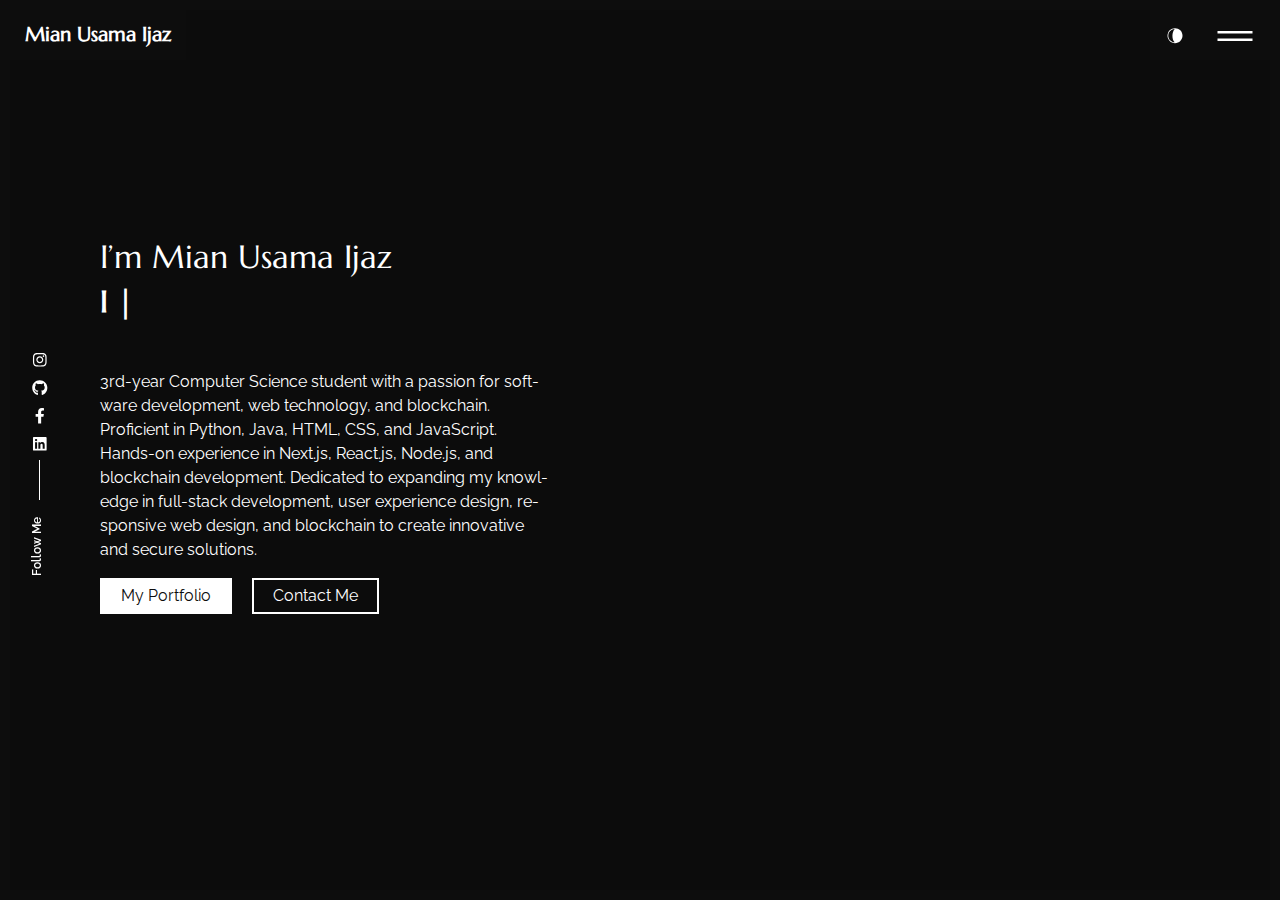
<file: index.html>
<!doctype html><html lang="en"><head><meta charset="utf-8"/><link rel="icon" href="/favicon.ico"/><meta name="viewport" content="width=device-width,initial-scale=1"/><meta name="theme-color" content="#000000"/><meta name="author" content="John Doe"><link rel="preconnect" href="https://fonts.gstatic.com"><link rel="preconnect" href="https://fonts.gstatic.com"><link href="https://fonts.googleapis.com/css2?family=Marcellus&display=swap" rel="stylesheet"><link href="https://fonts.googleapis.com/css2?family=Raleway:ital,wght@0,400;0,500;1,400;1,500&display=swap" rel="stylesheet"><script defer="defer" src="/static/js/main.68429db3.js"></script><link href="/static/css/main.24537b3a.css" rel="stylesheet"></head><body><noscript>You need to enable JavaScript to run this app.</noscript><div id="root"></div></body></html>
</file>
<file: static/css/main.24537b3a.css>
@charset "UTF-8";/*!
 * Bootstrap  v5.3.2 (https://getbootstrap.com/)
 * Copyright 2011-2023 The Bootstrap Authors
 * Licensed under MIT (https://github.com/twbs/bootstrap/blob/main/LICENSE)
 */:root,[data-bs-theme=light]{--bs-blue:#0d6efd;--bs-indigo:#6610f2;--bs-purple:#6f42c1;--bs-pink:#d63384;--bs-red:#dc3545;--bs-orange:#fd7e14;--bs-yellow:#ffc107;--bs-green:#198754;--bs-teal:#20c997;--bs-cyan:#0dcaf0;--bs-black:#000;--bs-white:#fff;--bs-gray:#6c757d;--bs-gray-dark:#343a40;--bs-gray-100:#f8f9fa;--bs-gray-200:#e9ecef;--bs-gray-300:#dee2e6;--bs-gray-400:#ced4da;--bs-gray-500:#adb5bd;--bs-gray-600:#6c757d;--bs-gray-700:#495057;--bs-gray-800:#343a40;--bs-gray-900:#212529;--bs-primary:#0d6efd;--bs-secondary:#6c757d;--bs-success:#198754;--bs-info:#0dcaf0;--bs-warning:#ffc107;--bs-danger:#dc3545;--bs-light:#f8f9fa;--bs-dark:#212529;--bs-primary-rgb:13,110,253;--bs-secondary-rgb:108,117,125;--bs-success-rgb:25,135,84;--bs-info-rgb:13,202,240;--bs-warning-rgb:255,193,7;--bs-danger-rgb:220,53,69;--bs-light-rgb:248,249,250;--bs-dark-rgb:33,37,41;--bs-primary-text-emphasis:#052c65;--bs-secondary-text-emphasis:#2b2f32;--bs-success-text-emphasis:#0a3622;--bs-info-text-emphasis:#055160;--bs-warning-text-emphasis:#664d03;--bs-danger-text-emphasis:#58151c;--bs-light-text-emphasis:#495057;--bs-dark-text-emphasis:#495057;--bs-primary-bg-subtle:#cfe2ff;--bs-secondary-bg-subtle:#e2e3e5;--bs-success-bg-subtle:#d1e7dd;--bs-info-bg-subtle:#cff4fc;--bs-warning-bg-subtle:#fff3cd;--bs-danger-bg-subtle:#f8d7da;--bs-light-bg-subtle:#fcfcfd;--bs-dark-bg-subtle:#ced4da;--bs-primary-border-subtle:#9ec5fe;--bs-secondary-border-subtle:#c4c8cb;--bs-success-border-subtle:#a3cfbb;--bs-info-border-subtle:#9eeaf9;--bs-warning-border-subtle:#ffe69c;--bs-danger-border-subtle:#f1aeb5;--bs-light-border-subtle:#e9ecef;--bs-dark-border-subtle:#adb5bd;--bs-white-rgb:255,255,255;--bs-black-rgb:0,0,0;--bs-font-sans-serif:system-ui,-apple-system,"Segoe UI",Roboto,"Helvetica Neue","Noto Sans","Liberation Sans",Arial,sans-serif,"Apple Color Emoji","Segoe UI Emoji","Segoe UI Symbol","Noto Color Emoji";--bs-font-monospace:SFMono-Regular,Menlo,Monaco,Consolas,"Liberation Mono","Courier New",monospace;--bs-gradient:linear-gradient(180deg,#ffffff26,#fff0);--bs-body-font-family:var(--bs-font-sans-serif);--bs-body-font-size:1rem;--bs-body-font-weight:400;--bs-body-line-height:1.5;--bs-body-color:#212529;--bs-body-color-rgb:33,37,41;--bs-body-bg:#fff;--bs-body-bg-rgb:255,255,255;--bs-emphasis-color:#000;--bs-emphasis-color-rgb:0,0,0;--bs-secondary-color:#212529bf;--bs-secondary-color-rgb:33,37,41;--bs-secondary-bg:#e9ecef;--bs-secondary-bg-rgb:233,236,239;--bs-tertiary-color:#21252980;--bs-tertiary-color-rgb:33,37,41;--bs-tertiary-bg:#f8f9fa;--bs-tertiary-bg-rgb:248,249,250;--bs-heading-color:inherit;--bs-link-color:#0d6efd;--bs-link-color-rgb:13,110,253;--bs-link-decoration:underline;--bs-link-hover-color:#0a58ca;--bs-link-hover-color-rgb:10,88,202;--bs-code-color:#d63384;--bs-highlight-color:#212529;--bs-highlight-bg:#fff3cd;--bs-border-width:1px;--bs-border-style:solid;--bs-border-color:#dee2e6;--bs-border-color-translucent:rgba(0,0,0,.175);--bs-border-radius:0.375rem;--bs-border-radius-sm:0.25rem;--bs-border-radius-lg:0.5rem;--bs-border-radius-xl:1rem;--bs-border-radius-xxl:2rem;--bs-border-radius-2xl:var(--bs-border-radius-xxl);--bs-border-radius-pill:50rem;--bs-box-shadow:0 0.5rem 1rem #00000026;--bs-box-shadow-sm:0 0.125rem 0.25rem rgba(0,0,0,.075);--bs-box-shadow-lg:0 1rem 3rem rgba(0,0,0,.175);--bs-box-shadow-inset:inset 0 1px 2px rgba(0,0,0,.075);--bs-focus-ring-width:0.25rem;--bs-focus-ring-opacity:0.25;--bs-focus-ring-color:#0d6efd40;--bs-form-valid-color:#198754;--bs-form-valid-border-color:#198754;--bs-form-invalid-color:#dc3545;--bs-form-invalid-border-color:#dc3545}[data-bs-theme=dark]{--bs-body-color:#dee2e6;--bs-body-color-rgb:222,226,230;--bs-body-bg:#212529;--bs-body-bg-rgb:33,37,41;--bs-emphasis-color:#fff;--bs-emphasis-color-rgb:255,255,255;--bs-secondary-color:#dee2e6bf;--bs-secondary-color-rgb:222,226,230;--bs-secondary-bg:#343a40;--bs-secondary-bg-rgb:52,58,64;--bs-tertiary-color:#dee2e680;--bs-tertiary-color-rgb:222,226,230;--bs-tertiary-bg:#2b3035;--bs-tertiary-bg-rgb:43,48,53;--bs-primary-text-emphasis:#6ea8fe;--bs-secondary-text-emphasis:#a7acb1;--bs-success-text-emphasis:#75b798;--bs-info-text-emphasis:#6edff6;--bs-warning-text-emphasis:#ffda6a;--bs-danger-text-emphasis:#ea868f;--bs-light-text-emphasis:#f8f9fa;--bs-dark-text-emphasis:#dee2e6;--bs-primary-bg-subtle:#031633;--bs-secondary-bg-subtle:#161719;--bs-success-bg-subtle:#051b11;--bs-info-bg-subtle:#032830;--bs-warning-bg-subtle:#332701;--bs-danger-bg-subtle:#2c0b0e;--bs-light-bg-subtle:#343a40;--bs-dark-bg-subtle:#1a1d20;--bs-primary-border-subtle:#084298;--bs-secondary-border-subtle:#41464b;--bs-success-border-subtle:#0f5132;--bs-info-border-subtle:#087990;--bs-warning-border-subtle:#997404;--bs-danger-border-subtle:#842029;--bs-light-border-subtle:#495057;--bs-dark-border-subtle:#343a40;--bs-heading-color:inherit;--bs-link-color:#6ea8fe;--bs-link-hover-color:#8bb9fe;--bs-link-color-rgb:110,168,254;--bs-link-hover-color-rgb:139,185,254;--bs-code-color:#e685b5;--bs-highlight-color:#dee2e6;--bs-highlight-bg:#664d03;--bs-border-color:#495057;--bs-border-color-translucent:#ffffff26;--bs-form-valid-color:#75b798;--bs-form-valid-border-color:#75b798;--bs-form-invalid-color:#ea868f;--bs-form-invalid-border-color:#ea868f;color-scheme:dark}*,:after,:before{box-sizing:border-box}@media (prefers-reduced-motion:no-preference){:root{scroll-behavior:smooth}}body{-webkit-text-size-adjust:100%;-webkit-tap-highlight-color:transparent;background-color:#fff;background-color:var(--bs-body-bg);color:#212529;color:var(--bs-body-color);font-family:system-ui,-apple-system,Segoe UI,Roboto,Helvetica Neue,Noto Sans,Liberation Sans,Arial,sans-serif,Apple Color Emoji,Segoe UI Emoji,Segoe UI Symbol,Noto Color Emoji;font-family:var(--bs-body-font-family);font-size:1rem;font-size:var(--bs-body-font-size);font-weight:400;font-weight:var(--bs-body-font-weight);line-height:1.5;line-height:var(--bs-body-line-height);text-align:var(--bs-body-text-align)}hr{border:0;border-top:1px solid;border-top:var(--bs-border-width) solid;color:inherit;margin:1rem 0;opacity:.25}.h1,.h2,.h3,.h4,.h5,.h6,h1,h2,h3,h4,h5,h6{color:inherit;color:var(--bs-heading-color);font-weight:500;line-height:1.2;margin-bottom:.5rem;margin-top:0}.h1,h1{font-size:calc(1.375rem + 1.5vw)}@media (min-width:1200px){.h1,h1{font-size:2.5rem}}.h2,h2{font-size:calc(1.325rem + .9vw)}@media (min-width:1200px){.h2,h2{font-size:2rem}}.h3,h3{font-size:calc(1.3rem + .6vw)}@media (min-width:1200px){.h3,h3{font-size:1.75rem}}.h4,h4{font-size:calc(1.275rem + .3vw)}@media (min-width:1200px){.h4,h4{font-size:1.5rem}}.h5,h5{font-size:1.25rem}.h6,h6{font-size:1rem}p{margin-bottom:1rem;margin-top:0}abbr[title]{cursor:help;-webkit-text-decoration:underline dotted;text-decoration:underline dotted;-webkit-text-decoration-skip-ink:none;text-decoration-skip-ink:none}address{font-style:normal;line-height:inherit;margin-bottom:1rem}ol,ul{padding-left:2rem}dl,ol,ul{margin-bottom:1rem;margin-top:0}ol ol,ol ul,ul ol,ul ul{margin-bottom:0}dt{font-weight:700}dd{margin-bottom:.5rem;margin-left:0}blockquote{margin:0 0 1rem}b,strong{font-weight:bolder}.small,small{font-size:.875em}.mark,mark{background-color:#fff3cd;background-color:var(--bs-highlight-bg);color:#212529;color:var(--bs-highlight-color);padding:.1875em}sub,sup{font-size:.75em;line-height:0;position:relative;vertical-align:initial}sub{bottom:-.25em}sup{top:-.5em}a{color:#0d6efd;color:rgba(var(--bs-link-color-rgb),var(--bs-link-opacity,1));text-decoration:underline}a:hover{--bs-link-color-rgb:var(--bs-link-hover-color-rgb)}a:not([href]):not([class]),a:not([href]):not([class]):hover{color:inherit;text-decoration:none}code,kbd,pre,samp{font-family:SFMono-Regular,Menlo,Monaco,Consolas,Liberation Mono,Courier New,monospace;font-family:var(--bs-font-monospace);font-size:1em}pre{display:block;font-size:.875em;margin-bottom:1rem;margin-top:0;overflow:auto}pre code{color:inherit;font-size:inherit;word-break:normal}code{word-wrap:break-word;color:#d63384;color:var(--bs-code-color);font-size:.875em}a>code{color:inherit}kbd{background-color:#212529;background-color:var(--bs-body-color);border-radius:.25rem;color:#fff;color:var(--bs-body-bg);font-size:.875em;padding:.1875rem .375rem}kbd kbd{font-size:1em;padding:0}figure{margin:0 0 1rem}img,svg{vertical-align:middle}table{border-collapse:collapse;caption-side:bottom}caption{color:#212529bf;color:var(--bs-secondary-color);padding-bottom:.5rem;padding-top:.5rem;text-align:left}th{text-align:inherit;text-align:-webkit-match-parent}tbody,td,tfoot,th,thead,tr{border:0 solid;border-color:inherit}label{display:inline-block}button{border-radius:0}button:focus:not(:focus-visible){outline:0}button,input,optgroup,select,textarea{font-family:inherit;font-size:inherit;line-height:inherit;margin:0}button,select{text-transform:none}[role=button]{cursor:pointer}select{word-wrap:normal}select:disabled{opacity:1}[list]:not([type=date]):not([type=datetime-local]):not([type=month]):not([type=week]):not([type=time])::-webkit-calendar-picker-indicator{display:none!important}[type=button],[type=reset],[type=submit],button{-webkit-appearance:button}[type=button]:not(:disabled),[type=reset]:not(:disabled),[type=submit]:not(:disabled),button:not(:disabled){cursor:pointer}::-moz-focus-inner{border-style:none;padding:0}textarea{resize:vertical}fieldset{border:0;margin:0;min-width:0;padding:0}legend{float:left;font-size:calc(1.275rem + .3vw);line-height:inherit;margin-bottom:.5rem;padding:0;width:100%}@media (min-width:1200px){legend{font-size:1.5rem}}legend+*{clear:left}::-webkit-datetime-edit-day-field,::-webkit-datetime-edit-fields-wrapper,::-webkit-datetime-edit-hour-field,::-webkit-datetime-edit-minute,::-webkit-datetime-edit-month-field,::-webkit-datetime-edit-text,::-webkit-datetime-edit-year-field{padding:0}::-webkit-inner-spin-button{height:auto}[type=search]{-webkit-appearance:textfield;outline-offset:-2px}::-webkit-search-decoration{-webkit-appearance:none}::-webkit-color-swatch-wrapper{padding:0}::-webkit-file-upload-button{-webkit-appearance:button;font:inherit}::file-selector-button{-webkit-appearance:button;font:inherit}output{display:inline-block}iframe{border:0}summary{cursor:pointer;display:list-item}progress{vertical-align:initial}[hidden]{display:none!important}.lead{font-size:1.25rem;font-weight:300}.display-1{font-size:calc(1.625rem + 4.5vw);font-weight:300;line-height:1.2}@media (min-width:1200px){.display-1{font-size:5rem}}.display-2{font-size:calc(1.575rem + 3.9vw);font-weight:300;line-height:1.2}@media (min-width:1200px){.display-2{font-size:4.5rem}}.display-3{font-size:calc(1.525rem + 3.3vw);font-weight:300;line-height:1.2}@media (min-width:1200px){.display-3{font-size:4rem}}.display-4{font-size:calc(1.475rem + 2.7vw);font-weight:300;line-height:1.2}@media (min-width:1200px){.display-4{font-size:3.5rem}}.display-5{font-size:calc(1.425rem + 2.1vw);font-weight:300;line-height:1.2}@media (min-width:1200px){.display-5{font-size:3rem}}.display-6{font-size:calc(1.375rem + 1.5vw);font-weight:300;line-height:1.2}@media (min-width:1200px){.display-6{font-size:2.5rem}}.list-inline,.list-unstyled{list-style:none;padding-left:0}.list-inline-item{display:inline-block}.list-inline-item:not(:last-child){margin-right:.5rem}.initialism{font-size:.875em;text-transform:uppercase}.blockquote{font-size:1.25rem;margin-bottom:1rem}.blockquote>:last-child{margin-bottom:0}.blockquote-footer{color:#6c757d;font-size:.875em;margin-bottom:1rem;margin-top:-1rem}.blockquote-footer:before{content:"— "}.img-fluid,.img-thumbnail{height:auto;max-width:100%}.img-thumbnail{background-color:#fff;background-color:var(--bs-body-bg);border:1px solid #dee2e6;border:var(--bs-border-width) solid var(--bs-border-color);border-radius:.375rem;border-radius:var(--bs-border-radius);padding:.25rem}.figure{display:inline-block}.figure-img{line-height:1;margin-bottom:.5rem}.figure-caption{color:#212529bf;color:var(--bs-secondary-color);font-size:.875em}.container,.container-fluid,.container-lg,.container-md,.container-sm,.container-xl,.container-xxl{--bs-gutter-x:1.5rem;--bs-gutter-y:0;margin-left:auto;margin-right:auto;padding-left:calc(var(--bs-gutter-x)*.5);padding-right:calc(var(--bs-gutter-x)*.5);width:100%}@media (min-width:576px){.container,.container-sm{max-width:540px}}@media (min-width:768px){.container,.container-md,.container-sm{max-width:720px}}@media (min-width:992px){.container,.container-lg,.container-md,.container-sm{max-width:960px}}@media (min-width:1200px){.container,.container-lg,.container-md,.container-sm,.container-xl{max-width:1140px}}@media (min-width:1400px){.container,.container-lg,.container-md,.container-sm,.container-xl,.container-xxl{max-width:1320px}}:root{--bs-breakpoint-xs:0;--bs-breakpoint-sm:576px;--bs-breakpoint-md:768px;--bs-breakpoint-lg:992px;--bs-breakpoint-xl:1200px;--bs-breakpoint-xxl:1400px}.row{--bs-gutter-x:1.5rem;--bs-gutter-y:0;display:flex;flex-wrap:wrap;margin-left:calc(var(--bs-gutter-x)*-.5);margin-right:calc(var(--bs-gutter-x)*-.5);margin-top:calc(var(--bs-gutter-y)*-1)}.row>*{flex-shrink:0;margin-top:var(--bs-gutter-y);max-width:100%;padding-left:calc(var(--bs-gutter-x)*.5);padding-right:calc(var(--bs-gutter-x)*.5);width:100%}.col{flex:1 0}.row-cols-auto>*{flex:0 0 auto;width:auto}.row-cols-1>*{flex:0 0 auto;width:100%}.row-cols-2>*{flex:0 0 auto;width:50%}.row-cols-3>*{flex:0 0 auto;width:33.33333333%}.row-cols-4>*{flex:0 0 auto;width:25%}.row-cols-5>*{flex:0 0 auto;width:20%}.row-cols-6>*{flex:0 0 auto;width:16.66666667%}.col-auto{flex:0 0 auto;width:auto}.col-1{flex:0 0 auto;width:8.33333333%}.col-2{flex:0 0 auto;width:16.66666667%}.col-3{flex:0 0 auto;width:25%}.col-4{flex:0 0 auto;width:33.33333333%}.col-5{flex:0 0 auto;width:41.66666667%}.col-6{flex:0 0 auto;width:50%}.col-7{flex:0 0 auto;width:58.33333333%}.col-8{flex:0 0 auto;width:66.66666667%}.col-9{flex:0 0 auto;width:75%}.col-10{flex:0 0 auto;width:83.33333333%}.col-11{flex:0 0 auto;width:91.66666667%}.col-12{flex:0 0 auto;width:100%}.offset-1{margin-left:8.33333333%}.offset-2{margin-left:16.66666667%}.offset-3{margin-left:25%}.offset-4{margin-left:33.33333333%}.offset-5{margin-left:41.66666667%}.offset-6{margin-left:50%}.offset-7{margin-left:58.33333333%}.offset-8{margin-left:66.66666667%}.offset-9{margin-left:75%}.offset-10{margin-left:83.33333333%}.offset-11{margin-left:91.66666667%}.g-0,.gx-0{--bs-gutter-x:0}.g-0,.gy-0{--bs-gutter-y:0}.g-1,.gx-1{--bs-gutter-x:0.25rem}.g-1,.gy-1{--bs-gutter-y:0.25rem}.g-2,.gx-2{--bs-gutter-x:0.5rem}.g-2,.gy-2{--bs-gutter-y:0.5rem}.g-3,.gx-3{--bs-gutter-x:1rem}.g-3,.gy-3{--bs-gutter-y:1rem}.g-4,.gx-4{--bs-gutter-x:1.5rem}.g-4,.gy-4{--bs-gutter-y:1.5rem}.g-5,.gx-5{--bs-gutter-x:3rem}.g-5,.gy-5{--bs-gutter-y:3rem}@media (min-width:576px){.col-sm{flex:1 0}.row-cols-sm-auto>*{flex:0 0 auto;width:auto}.row-cols-sm-1>*{flex:0 0 auto;width:100%}.row-cols-sm-2>*{flex:0 0 auto;width:50%}.row-cols-sm-3>*{flex:0 0 auto;width:33.33333333%}.row-cols-sm-4>*{flex:0 0 auto;width:25%}.row-cols-sm-5>*{flex:0 0 auto;width:20%}.row-cols-sm-6>*{flex:0 0 auto;width:16.66666667%}.col-sm-auto{flex:0 0 auto;width:auto}.col-sm-1{flex:0 0 auto;width:8.33333333%}.col-sm-2{flex:0 0 auto;width:16.66666667%}.col-sm-3{flex:0 0 auto;width:25%}.col-sm-4{flex:0 0 auto;width:33.33333333%}.col-sm-5{flex:0 0 auto;width:41.66666667%}.col-sm-6{flex:0 0 auto;width:50%}.col-sm-7{flex:0 0 auto;width:58.33333333%}.col-sm-8{flex:0 0 auto;width:66.66666667%}.col-sm-9{flex:0 0 auto;width:75%}.col-sm-10{flex:0 0 auto;width:83.33333333%}.col-sm-11{flex:0 0 auto;width:91.66666667%}.col-sm-12{flex:0 0 auto;width:100%}.offset-sm-0{margin-left:0}.offset-sm-1{margin-left:8.33333333%}.offset-sm-2{margin-left:16.66666667%}.offset-sm-3{margin-left:25%}.offset-sm-4{margin-left:33.33333333%}.offset-sm-5{margin-left:41.66666667%}.offset-sm-6{margin-left:50%}.offset-sm-7{margin-left:58.33333333%}.offset-sm-8{margin-left:66.66666667%}.offset-sm-9{margin-left:75%}.offset-sm-10{margin-left:83.33333333%}.offset-sm-11{margin-left:91.66666667%}.g-sm-0,.gx-sm-0{--bs-gutter-x:0}.g-sm-0,.gy-sm-0{--bs-gutter-y:0}.g-sm-1,.gx-sm-1{--bs-gutter-x:0.25rem}.g-sm-1,.gy-sm-1{--bs-gutter-y:0.25rem}.g-sm-2,.gx-sm-2{--bs-gutter-x:0.5rem}.g-sm-2,.gy-sm-2{--bs-gutter-y:0.5rem}.g-sm-3,.gx-sm-3{--bs-gutter-x:1rem}.g-sm-3,.gy-sm-3{--bs-gutter-y:1rem}.g-sm-4,.gx-sm-4{--bs-gutter-x:1.5rem}.g-sm-4,.gy-sm-4{--bs-gutter-y:1.5rem}.g-sm-5,.gx-sm-5{--bs-gutter-x:3rem}.g-sm-5,.gy-sm-5{--bs-gutter-y:3rem}}@media (min-width:768px){.col-md{flex:1 0}.row-cols-md-auto>*{flex:0 0 auto;width:auto}.row-cols-md-1>*{flex:0 0 auto;width:100%}.row-cols-md-2>*{flex:0 0 auto;width:50%}.row-cols-md-3>*{flex:0 0 auto;width:33.33333333%}.row-cols-md-4>*{flex:0 0 auto;width:25%}.row-cols-md-5>*{flex:0 0 auto;width:20%}.row-cols-md-6>*{flex:0 0 auto;width:16.66666667%}.col-md-auto{flex:0 0 auto;width:auto}.col-md-1{flex:0 0 auto;width:8.33333333%}.col-md-2{flex:0 0 auto;width:16.66666667%}.col-md-3{flex:0 0 auto;width:25%}.col-md-4{flex:0 0 auto;width:33.33333333%}.col-md-5{flex:0 0 auto;width:41.66666667%}.col-md-6{flex:0 0 auto;width:50%}.col-md-7{flex:0 0 auto;width:58.33333333%}.col-md-8{flex:0 0 auto;width:66.66666667%}.col-md-9{flex:0 0 auto;width:75%}.col-md-10{flex:0 0 auto;width:83.33333333%}.col-md-11{flex:0 0 auto;width:91.66666667%}.col-md-12{flex:0 0 auto;width:100%}.offset-md-0{margin-left:0}.offset-md-1{margin-left:8.33333333%}.offset-md-2{margin-left:16.66666667%}.offset-md-3{margin-left:25%}.offset-md-4{margin-left:33.33333333%}.offset-md-5{margin-left:41.66666667%}.offset-md-6{margin-left:50%}.offset-md-7{margin-left:58.33333333%}.offset-md-8{margin-left:66.66666667%}.offset-md-9{margin-left:75%}.offset-md-10{margin-left:83.33333333%}.offset-md-11{margin-left:91.66666667%}.g-md-0,.gx-md-0{--bs-gutter-x:0}.g-md-0,.gy-md-0{--bs-gutter-y:0}.g-md-1,.gx-md-1{--bs-gutter-x:0.25rem}.g-md-1,.gy-md-1{--bs-gutter-y:0.25rem}.g-md-2,.gx-md-2{--bs-gutter-x:0.5rem}.g-md-2,.gy-md-2{--bs-gutter-y:0.5rem}.g-md-3,.gx-md-3{--bs-gutter-x:1rem}.g-md-3,.gy-md-3{--bs-gutter-y:1rem}.g-md-4,.gx-md-4{--bs-gutter-x:1.5rem}.g-md-4,.gy-md-4{--bs-gutter-y:1.5rem}.g-md-5,.gx-md-5{--bs-gutter-x:3rem}.g-md-5,.gy-md-5{--bs-gutter-y:3rem}}@media (min-width:992px){.col-lg{flex:1 0}.row-cols-lg-auto>*{flex:0 0 auto;width:auto}.row-cols-lg-1>*{flex:0 0 auto;width:100%}.row-cols-lg-2>*{flex:0 0 auto;width:50%}.row-cols-lg-3>*{flex:0 0 auto;width:33.33333333%}.row-cols-lg-4>*{flex:0 0 auto;width:25%}.row-cols-lg-5>*{flex:0 0 auto;width:20%}.row-cols-lg-6>*{flex:0 0 auto;width:16.66666667%}.col-lg-auto{flex:0 0 auto;width:auto}.col-lg-1{flex:0 0 auto;width:8.33333333%}.col-lg-2{flex:0 0 auto;width:16.66666667%}.col-lg-3{flex:0 0 auto;width:25%}.col-lg-4{flex:0 0 auto;width:33.33333333%}.col-lg-5{flex:0 0 auto;width:41.66666667%}.col-lg-6{flex:0 0 auto;width:50%}.col-lg-7{flex:0 0 auto;width:58.33333333%}.col-lg-8{flex:0 0 auto;width:66.66666667%}.col-lg-9{flex:0 0 auto;width:75%}.col-lg-10{flex:0 0 auto;width:83.33333333%}.col-lg-11{flex:0 0 auto;width:91.66666667%}.col-lg-12{flex:0 0 auto;width:100%}.offset-lg-0{margin-left:0}.offset-lg-1{margin-left:8.33333333%}.offset-lg-2{margin-left:16.66666667%}.offset-lg-3{margin-left:25%}.offset-lg-4{margin-left:33.33333333%}.offset-lg-5{margin-left:41.66666667%}.offset-lg-6{margin-left:50%}.offset-lg-7{margin-left:58.33333333%}.offset-lg-8{margin-left:66.66666667%}.offset-lg-9{margin-left:75%}.offset-lg-10{margin-left:83.33333333%}.offset-lg-11{margin-left:91.66666667%}.g-lg-0,.gx-lg-0{--bs-gutter-x:0}.g-lg-0,.gy-lg-0{--bs-gutter-y:0}.g-lg-1,.gx-lg-1{--bs-gutter-x:0.25rem}.g-lg-1,.gy-lg-1{--bs-gutter-y:0.25rem}.g-lg-2,.gx-lg-2{--bs-gutter-x:0.5rem}.g-lg-2,.gy-lg-2{--bs-gutter-y:0.5rem}.g-lg-3,.gx-lg-3{--bs-gutter-x:1rem}.g-lg-3,.gy-lg-3{--bs-gutter-y:1rem}.g-lg-4,.gx-lg-4{--bs-gutter-x:1.5rem}.g-lg-4,.gy-lg-4{--bs-gutter-y:1.5rem}.g-lg-5,.gx-lg-5{--bs-gutter-x:3rem}.g-lg-5,.gy-lg-5{--bs-gutter-y:3rem}}@media (min-width:1200px){.col-xl{flex:1 0}.row-cols-xl-auto>*{flex:0 0 auto;width:auto}.row-cols-xl-1>*{flex:0 0 auto;width:100%}.row-cols-xl-2>*{flex:0 0 auto;width:50%}.row-cols-xl-3>*{flex:0 0 auto;width:33.33333333%}.row-cols-xl-4>*{flex:0 0 auto;width:25%}.row-cols-xl-5>*{flex:0 0 auto;width:20%}.row-cols-xl-6>*{flex:0 0 auto;width:16.66666667%}.col-xl-auto{flex:0 0 auto;width:auto}.col-xl-1{flex:0 0 auto;width:8.33333333%}.col-xl-2{flex:0 0 auto;width:16.66666667%}.col-xl-3{flex:0 0 auto;width:25%}.col-xl-4{flex:0 0 auto;width:33.33333333%}.col-xl-5{flex:0 0 auto;width:41.66666667%}.col-xl-6{flex:0 0 auto;width:50%}.col-xl-7{flex:0 0 auto;width:58.33333333%}.col-xl-8{flex:0 0 auto;width:66.66666667%}.col-xl-9{flex:0 0 auto;width:75%}.col-xl-10{flex:0 0 auto;width:83.33333333%}.col-xl-11{flex:0 0 auto;width:91.66666667%}.col-xl-12{flex:0 0 auto;width:100%}.offset-xl-0{margin-left:0}.offset-xl-1{margin-left:8.33333333%}.offset-xl-2{margin-left:16.66666667%}.offset-xl-3{margin-left:25%}.offset-xl-4{margin-left:33.33333333%}.offset-xl-5{margin-left:41.66666667%}.offset-xl-6{margin-left:50%}.offset-xl-7{margin-left:58.33333333%}.offset-xl-8{margin-left:66.66666667%}.offset-xl-9{margin-left:75%}.offset-xl-10{margin-left:83.33333333%}.offset-xl-11{margin-left:91.66666667%}.g-xl-0,.gx-xl-0{--bs-gutter-x:0}.g-xl-0,.gy-xl-0{--bs-gutter-y:0}.g-xl-1,.gx-xl-1{--bs-gutter-x:0.25rem}.g-xl-1,.gy-xl-1{--bs-gutter-y:0.25rem}.g-xl-2,.gx-xl-2{--bs-gutter-x:0.5rem}.g-xl-2,.gy-xl-2{--bs-gutter-y:0.5rem}.g-xl-3,.gx-xl-3{--bs-gutter-x:1rem}.g-xl-3,.gy-xl-3{--bs-gutter-y:1rem}.g-xl-4,.gx-xl-4{--bs-gutter-x:1.5rem}.g-xl-4,.gy-xl-4{--bs-gutter-y:1.5rem}.g-xl-5,.gx-xl-5{--bs-gutter-x:3rem}.g-xl-5,.gy-xl-5{--bs-gutter-y:3rem}}@media (min-width:1400px){.col-xxl{flex:1 0}.row-cols-xxl-auto>*{flex:0 0 auto;width:auto}.row-cols-xxl-1>*{flex:0 0 auto;width:100%}.row-cols-xxl-2>*{flex:0 0 auto;width:50%}.row-cols-xxl-3>*{flex:0 0 auto;width:33.33333333%}.row-cols-xxl-4>*{flex:0 0 auto;width:25%}.row-cols-xxl-5>*{flex:0 0 auto;width:20%}.row-cols-xxl-6>*{flex:0 0 auto;width:16.66666667%}.col-xxl-auto{flex:0 0 auto;width:auto}.col-xxl-1{flex:0 0 auto;width:8.33333333%}.col-xxl-2{flex:0 0 auto;width:16.66666667%}.col-xxl-3{flex:0 0 auto;width:25%}.col-xxl-4{flex:0 0 auto;width:33.33333333%}.col-xxl-5{flex:0 0 auto;width:41.66666667%}.col-xxl-6{flex:0 0 auto;width:50%}.col-xxl-7{flex:0 0 auto;width:58.33333333%}.col-xxl-8{flex:0 0 auto;width:66.66666667%}.col-xxl-9{flex:0 0 auto;width:75%}.col-xxl-10{flex:0 0 auto;width:83.33333333%}.col-xxl-11{flex:0 0 auto;width:91.66666667%}.col-xxl-12{flex:0 0 auto;width:100%}.offset-xxl-0{margin-left:0}.offset-xxl-1{margin-left:8.33333333%}.offset-xxl-2{margin-left:16.66666667%}.offset-xxl-3{margin-left:25%}.offset-xxl-4{margin-left:33.33333333%}.offset-xxl-5{margin-left:41.66666667%}.offset-xxl-6{margin-left:50%}.offset-xxl-7{margin-left:58.33333333%}.offset-xxl-8{margin-left:66.66666667%}.offset-xxl-9{margin-left:75%}.offset-xxl-10{margin-left:83.33333333%}.offset-xxl-11{margin-left:91.66666667%}.g-xxl-0,.gx-xxl-0{--bs-gutter-x:0}.g-xxl-0,.gy-xxl-0{--bs-gutter-y:0}.g-xxl-1,.gx-xxl-1{--bs-gutter-x:0.25rem}.g-xxl-1,.gy-xxl-1{--bs-gutter-y:0.25rem}.g-xxl-2,.gx-xxl-2{--bs-gutter-x:0.5rem}.g-xxl-2,.gy-xxl-2{--bs-gutter-y:0.5rem}.g-xxl-3,.gx-xxl-3{--bs-gutter-x:1rem}.g-xxl-3,.gy-xxl-3{--bs-gutter-y:1rem}.g-xxl-4,.gx-xxl-4{--bs-gutter-x:1.5rem}.g-xxl-4,.gy-xxl-4{--bs-gutter-y:1.5rem}.g-xxl-5,.gx-xxl-5{--bs-gutter-x:3rem}.g-xxl-5,.gy-xxl-5{--bs-gutter-y:3rem}}.table{--bs-table-color-type:initial;--bs-table-bg-type:initial;--bs-table-color-state:initial;--bs-table-bg-state:initial;--bs-table-color:var(--bs-emphasis-color);--bs-table-bg:var(--bs-body-bg);--bs-table-border-color:var(--bs-border-color);--bs-table-accent-bg:#0000;--bs-table-striped-color:var(--bs-emphasis-color);--bs-table-striped-bg:rgba(var(--bs-emphasis-color-rgb),0.05);--bs-table-active-color:var(--bs-emphasis-color);--bs-table-active-bg:rgba(var(--bs-emphasis-color-rgb),0.1);--bs-table-hover-color:var(--bs-emphasis-color);--bs-table-hover-bg:rgba(var(--bs-emphasis-color-rgb),0.075);border-color:var(--bs-table-border-color);margin-bottom:1rem;vertical-align:top;width:100%}.table>:not(caption)>*>*{background-color:var(--bs-table-bg);border-bottom-width:1px;border-bottom-width:var(--bs-border-width);box-shadow:inset 0 0 0 9999px var(--bs-table-accent-bg);box-shadow:inset 0 0 0 9999px var(--bs-table-bg-state,var(--bs-table-bg-type,var(--bs-table-accent-bg)));color:var(--bs-table-color);color:var(--bs-table-color-state,var(--bs-table-color-type,var(--bs-table-color)));padding:.5rem}.table>tbody{vertical-align:inherit}.table>thead{vertical-align:bottom}.table-group-divider{border-top:2px solid;border-top:calc(var(--bs-border-width)*2) solid}.caption-top{caption-side:top}.table-sm>:not(caption)>*>*{padding:.25rem}.table-bordered>:not(caption)>*{border-width:1px 0;border-width:var(--bs-border-width) 0}.table-bordered>:not(caption)>*>*{border-width:0 1px;border-width:0 var(--bs-border-width)}.table-borderless>:not(caption)>*>*{border-bottom-width:0}.table-borderless>:not(:first-child){border-top-width:0}.table-striped-columns>:not(caption)>tr>:nth-child(2n),.table-striped>tbody>tr:nth-of-type(odd)>*{--bs-table-color-type:var(--bs-table-striped-color);--bs-table-bg-type:var(--bs-table-striped-bg)}.table-active{--bs-table-color-state:var(--bs-table-active-color);--bs-table-bg-state:var(--bs-table-active-bg)}.table-hover>tbody>tr:hover>*{--bs-table-color-state:var(--bs-table-hover-color);--bs-table-bg-state:var(--bs-table-hover-bg)}.table-primary{--bs-table-color:#000;--bs-table-bg:#cfe2ff;--bs-table-border-color:#a6b5cc;--bs-table-striped-bg:#c5d7f2;--bs-table-striped-color:#000;--bs-table-active-bg:#bacbe6;--bs-table-active-color:#000;--bs-table-hover-bg:#bfd1ec;--bs-table-hover-color:#000}.table-primary,.table-secondary{border-color:var(--bs-table-border-color);color:var(--bs-table-color)}.table-secondary{--bs-table-color:#000;--bs-table-bg:#e2e3e5;--bs-table-border-color:#b5b6b7;--bs-table-striped-bg:#d7d8da;--bs-table-striped-color:#000;--bs-table-active-bg:#cbccce;--bs-table-active-color:#000;--bs-table-hover-bg:#d1d2d4;--bs-table-hover-color:#000}.table-success{--bs-table-color:#000;--bs-table-bg:#d1e7dd;--bs-table-border-color:#a7b9b1;--bs-table-striped-bg:#c7dbd2;--bs-table-striped-color:#000;--bs-table-active-bg:#bcd0c7;--bs-table-active-color:#000;--bs-table-hover-bg:#c1d6cc;--bs-table-hover-color:#000}.table-info,.table-success{border-color:var(--bs-table-border-color);color:var(--bs-table-color)}.table-info{--bs-table-color:#000;--bs-table-bg:#cff4fc;--bs-table-border-color:#a6c3ca;--bs-table-striped-bg:#c5e8ef;--bs-table-striped-color:#000;--bs-table-active-bg:#badce3;--bs-table-active-color:#000;--bs-table-hover-bg:#bfe2e9;--bs-table-hover-color:#000}.table-warning{--bs-table-color:#000;--bs-table-bg:#fff3cd;--bs-table-border-color:#ccc2a4;--bs-table-striped-bg:#f2e7c3;--bs-table-striped-color:#000;--bs-table-active-bg:#e6dbb9;--bs-table-active-color:#000;--bs-table-hover-bg:#ece1be;--bs-table-hover-color:#000}.table-danger,.table-warning{border-color:var(--bs-table-border-color);color:var(--bs-table-color)}.table-danger{--bs-table-color:#000;--bs-table-bg:#f8d7da;--bs-table-border-color:#c6acae;--bs-table-striped-bg:#eccccf;--bs-table-striped-color:#000;--bs-table-active-bg:#dfc2c4;--bs-table-active-color:#000;--bs-table-hover-bg:#e5c7ca;--bs-table-hover-color:#000}.table-light{--bs-table-color:#000;--bs-table-bg:#f8f9fa;--bs-table-border-color:#c6c7c8;--bs-table-striped-bg:#ecedee;--bs-table-striped-color:#000;--bs-table-active-bg:#dfe0e1;--bs-table-active-color:#000;--bs-table-hover-bg:#e5e6e7;--bs-table-hover-color:#000}.table-dark,.table-light{border-color:var(--bs-table-border-color);color:var(--bs-table-color)}.table-dark{--bs-table-color:#fff;--bs-table-bg:#212529;--bs-table-border-color:#4d5154;--bs-table-striped-bg:#2c3034;--bs-table-striped-color:#fff;--bs-table-active-bg:#373b3e;--bs-table-active-color:#fff;--bs-table-hover-bg:#323539;--bs-table-hover-color:#fff}.table-responsive{-webkit-overflow-scrolling:touch;overflow-x:auto}@media (max-width:575.98px){.table-responsive-sm{-webkit-overflow-scrolling:touch;overflow-x:auto}}@media (max-width:767.98px){.table-responsive-md{-webkit-overflow-scrolling:touch;overflow-x:auto}}@media (max-width:991.98px){.table-responsive-lg{-webkit-overflow-scrolling:touch;overflow-x:auto}}@media (max-width:1199.98px){.table-responsive-xl{-webkit-overflow-scrolling:touch;overflow-x:auto}}@media (max-width:1399.98px){.table-responsive-xxl{-webkit-overflow-scrolling:touch;overflow-x:auto}}.form-label{margin-bottom:.5rem}.col-form-label{font-size:inherit;line-height:1.5;margin-bottom:0;padding-bottom:calc(.375rem + 1px);padding-bottom:calc(.375rem + var(--bs-border-width));padding-top:calc(.375rem + 1px);padding-top:calc(.375rem + var(--bs-border-width))}.col-form-label-lg{font-size:1.25rem;padding-bottom:calc(.5rem + 1px);padding-bottom:calc(.5rem + var(--bs-border-width));padding-top:calc(.5rem + 1px);padding-top:calc(.5rem + var(--bs-border-width))}.col-form-label-sm{font-size:.875rem;padding-bottom:calc(.25rem + 1px);padding-bottom:calc(.25rem + var(--bs-border-width));padding-top:calc(.25rem + 1px);padding-top:calc(.25rem + var(--bs-border-width))}.form-text{color:#212529bf;color:var(--bs-secondary-color);font-size:.875em;margin-top:.25rem}.form-control{-webkit-appearance:none;appearance:none;background-clip:padding-box;background-color:#fff;background-color:var(--bs-body-bg);border:1px solid #dee2e6;border:var(--bs-border-width) solid var(--bs-border-color);border-radius:.375rem;border-radius:var(--bs-border-radius);color:#212529;color:var(--bs-body-color);display:block;font-size:1rem;font-weight:400;line-height:1.5;padding:.375rem .75rem;transition:border-color .15s ease-in-out,box-shadow .15s ease-in-out;width:100%}@media (prefers-reduced-motion:reduce){.form-control{transition:none}}.form-control[type=file]{overflow:hidden}.form-control[type=file]:not(:disabled):not([readonly]){cursor:pointer}.form-control:focus{background-color:#fff;background-color:var(--bs-body-bg);border-color:#86b7fe;box-shadow:0 0 0 .25rem #0d6efd40;color:#212529;color:var(--bs-body-color);outline:0}.form-control::-webkit-date-and-time-value{height:1.5em;margin:0;min-width:85px}.form-control::-webkit-datetime-edit{display:block;padding:0}.form-control::placeholder{color:#212529bf;color:var(--bs-secondary-color);opacity:1}.form-control:disabled{background-color:#e9ecef;background-color:var(--bs-secondary-bg);opacity:1}.form-control::-webkit-file-upload-button{background-color:#f8f9fa;background-color:var(--bs-tertiary-bg);border:0 solid;border-color:inherit;border-inline-end-width:1px;border-inline-end-width:var(--bs-border-width);border-radius:0;color:#212529;color:var(--bs-body-color);margin:-.375rem -.75rem;margin-inline-end:.75rem;padding:.375rem .75rem;pointer-events:none;-webkit-transition:color .15s ease-in-out,background-color .15s ease-in-out,border-color .15s ease-in-out,box-shadow .15s ease-in-out;transition:color .15s ease-in-out,background-color .15s ease-in-out,border-color .15s ease-in-out,box-shadow .15s ease-in-out}.form-control::file-selector-button{background-color:#f8f9fa;background-color:var(--bs-tertiary-bg);border:0 solid;border-color:inherit;border-inline-end-width:1px;border-inline-end-width:var(--bs-border-width);border-radius:0;color:#212529;color:var(--bs-body-color);margin:-.375rem -.75rem;margin-inline-end:.75rem;padding:.375rem .75rem;pointer-events:none;transition:color .15s ease-in-out,background-color .15s ease-in-out,border-color .15s ease-in-out,box-shadow .15s ease-in-out}@media (prefers-reduced-motion:reduce){.form-control::-webkit-file-upload-button{-webkit-transition:none;transition:none}.form-control::file-selector-button{transition:none}}.form-control:hover:not(:disabled):not([readonly])::-webkit-file-upload-button{background-color:#e9ecef;background-color:var(--bs-secondary-bg)}.form-control:hover:not(:disabled):not([readonly])::file-selector-button{background-color:#e9ecef;background-color:var(--bs-secondary-bg)}.form-control-plaintext{background-color:initial;border:solid #0000;border-width:1px 0;border-width:var(--bs-border-width) 0;color:#212529;color:var(--bs-body-color);display:block;line-height:1.5;margin-bottom:0;padding:.375rem 0;width:100%}.form-control-plaintext:focus{outline:0}.form-control-plaintext.form-control-lg,.form-control-plaintext.form-control-sm{padding-left:0;padding-right:0}.form-control-sm{border-radius:.25rem;border-radius:var(--bs-border-radius-sm);font-size:.875rem;min-height:calc(1.5em + .5rem + 2px);min-height:calc(1.5em + .5rem + var(--bs-border-width)*2);padding:.25rem .5rem}.form-control-sm::-webkit-file-upload-button{margin:-.25rem -.5rem;margin-inline-end:.5rem;padding:.25rem .5rem}.form-control-sm::file-selector-button{margin:-.25rem -.5rem;margin-inline-end:.5rem;padding:.25rem .5rem}.form-control-lg{border-radius:.5rem;border-radius:var(--bs-border-radius-lg);font-size:1.25rem;min-height:calc(1.5em + 1rem + 2px);min-height:calc(1.5em + 1rem + var(--bs-border-width)*2);padding:.5rem 1rem}.form-control-lg::-webkit-file-upload-button{margin:-.5rem -1rem;margin-inline-end:1rem;padding:.5rem 1rem}.form-control-lg::file-selector-button{margin:-.5rem -1rem;margin-inline-end:1rem;padding:.5rem 1rem}textarea.form-control{min-height:calc(1.5em + .75rem + 2px);min-height:calc(1.5em + .75rem + var(--bs-border-width)*2)}textarea.form-control-sm{min-height:calc(1.5em + .5rem + 2px);min-height:calc(1.5em + .5rem + var(--bs-border-width)*2)}textarea.form-control-lg{min-height:calc(1.5em + 1rem + 2px);min-height:calc(1.5em + 1rem + var(--bs-border-width)*2)}.form-control-color{height:calc(1.5em + .75rem + 2px);height:calc(1.5em + .75rem + var(--bs-border-width)*2);padding:.375rem;width:3rem}.form-control-color:not(:disabled):not([readonly]){cursor:pointer}.form-control-color::-moz-color-swatch{border:0!important;border-radius:.375rem;border-radius:var(--bs-border-radius)}.form-control-color::-webkit-color-swatch{border:0!important;border-radius:.375rem;border-radius:var(--bs-border-radius)}.form-control-color.form-control-sm{height:calc(1.5em + .5rem + 2px);height:calc(1.5em + .5rem + var(--bs-border-width)*2)}.form-control-color.form-control-lg{height:calc(1.5em + 1rem + 2px);height:calc(1.5em + 1rem + var(--bs-border-width)*2)}.form-select{--bs-form-select-bg-img:url("data:image/svg+xml;charset=utf-8,%3Csvg xmlns='http://www.w3.org/2000/svg' viewBox='0 0 16 16'%3E%3Cpath fill='none' stroke='%23343a40' stroke-linecap='round' stroke-linejoin='round' stroke-width='2' d='m2 5 6 6 6-6'/%3E%3C/svg%3E");-webkit-appearance:none;appearance:none;background-color:#fff;background-color:var(--bs-body-bg);background-image:var(--bs-form-select-bg-img),none;background-image:var(--bs-form-select-bg-img),var(--bs-form-select-bg-icon,none);background-position:right .75rem center;background-repeat:no-repeat;background-size:16px 12px;border:1px solid #dee2e6;border:var(--bs-border-width) solid var(--bs-border-color);border-radius:.375rem;border-radius:var(--bs-border-radius);color:#212529;color:var(--bs-body-color);display:block;font-size:1rem;font-weight:400;line-height:1.5;padding:.375rem 2.25rem .375rem .75rem;transition:border-color .15s ease-in-out,box-shadow .15s ease-in-out;width:100%}@media (prefers-reduced-motion:reduce){.form-select{transition:none}}.form-select:focus{border-color:#86b7fe;box-shadow:0 0 0 .25rem #0d6efd40;outline:0}.form-select[multiple],.form-select[size]:not([size="1"]){background-image:none;padding-right:.75rem}.form-select:disabled{background-color:#e9ecef;background-color:var(--bs-secondary-bg)}.form-select:-moz-focusring{color:#0000;text-shadow:0 0 0 #212529;text-shadow:0 0 0 var(--bs-body-color)}.form-select-sm{border-radius:.25rem;border-radius:var(--bs-border-radius-sm);font-size:.875rem;padding-bottom:.25rem;padding-left:.5rem;padding-top:.25rem}.form-select-lg{border-radius:.5rem;border-radius:var(--bs-border-radius-lg);font-size:1.25rem;padding-bottom:.5rem;padding-left:1rem;padding-top:.5rem}[data-bs-theme=dark] .form-select{--bs-form-select-bg-img:url("data:image/svg+xml;charset=utf-8,%3Csvg xmlns='http://www.w3.org/2000/svg' viewBox='0 0 16 16'%3E%3Cpath fill='none' stroke='%23dee2e6' stroke-linecap='round' stroke-linejoin='round' stroke-width='2' d='m2 5 6 6 6-6'/%3E%3C/svg%3E")}.form-check{display:block;margin-bottom:.125rem;min-height:1.5rem;padding-left:1.5em}.form-check .form-check-input{float:left;margin-left:-1.5em}.form-check-reverse{padding-left:0;padding-right:1.5em;text-align:right}.form-check-reverse .form-check-input{float:right;margin-left:0;margin-right:-1.5em}.form-check-input{--bs-form-check-bg:var(--bs-body-bg);-webkit-appearance:none;appearance:none;background-color:var(--bs-form-check-bg);background-image:var(--bs-form-check-bg-image);background-position:50%;background-repeat:no-repeat;background-size:contain;border:1px solid #dee2e6;border:var(--bs-border-width) solid var(--bs-border-color);flex-shrink:0;height:1em;margin-top:.25em;-webkit-print-color-adjust:exact;print-color-adjust:exact;vertical-align:top;width:1em}.form-check-input[type=checkbox]{border-radius:.25em}.form-check-input[type=radio]{border-radius:50%}.form-check-input:active{filter:brightness(90%)}.form-check-input:focus{border-color:#86b7fe;box-shadow:0 0 0 .25rem #0d6efd40;outline:0}.form-check-input:checked{background-color:#0d6efd;border-color:#0d6efd}.form-check-input:checked[type=checkbox]{--bs-form-check-bg-image:url("data:image/svg+xml;charset=utf-8,%3Csvg xmlns='http://www.w3.org/2000/svg' viewBox='0 0 20 20'%3E%3Cpath fill='none' stroke='%23fff' stroke-linecap='round' stroke-linejoin='round' stroke-width='3' d='m6 10 3 3 6-6'/%3E%3C/svg%3E")}.form-check-input:checked[type=radio]{--bs-form-check-bg-image:url("data:image/svg+xml;charset=utf-8,%3Csvg xmlns='http://www.w3.org/2000/svg' viewBox='-4 -4 8 8'%3E%3Ccircle r='2' fill='%23fff'/%3E%3C/svg%3E")}.form-check-input[type=checkbox]:indeterminate{--bs-form-check-bg-image:url("data:image/svg+xml;charset=utf-8,%3Csvg xmlns='http://www.w3.org/2000/svg' viewBox='0 0 20 20'%3E%3Cpath fill='none' stroke='%23fff' stroke-linecap='round' stroke-linejoin='round' stroke-width='3' d='M6 10h8'/%3E%3C/svg%3E");background-color:#0d6efd;border-color:#0d6efd}.form-check-input:disabled{filter:none;opacity:.5;pointer-events:none}.form-check-input:disabled~.form-check-label,.form-check-input[disabled]~.form-check-label{cursor:default;opacity:.5}.form-switch{padding-left:2.5em}.form-switch .form-check-input{--bs-form-switch-bg:url("data:image/svg+xml;charset=utf-8,%3Csvg xmlns='http://www.w3.org/2000/svg' viewBox='-4 -4 8 8'%3E%3Ccircle r='3' fill='rgba(0, 0, 0, 0.25)'/%3E%3C/svg%3E");background-image:var(--bs-form-switch-bg);background-position:0;border-radius:2em;margin-left:-2.5em;transition:background-position .15s ease-in-out;width:2em}@media (prefers-reduced-motion:reduce){.form-switch .form-check-input{transition:none}}.form-switch .form-check-input:focus{--bs-form-switch-bg:url("data:image/svg+xml;charset=utf-8,%3Csvg xmlns='http://www.w3.org/2000/svg' viewBox='-4 -4 8 8'%3E%3Ccircle r='3' fill='%2386b7fe'/%3E%3C/svg%3E")}.form-switch .form-check-input:checked{--bs-form-switch-bg:url("data:image/svg+xml;charset=utf-8,%3Csvg xmlns='http://www.w3.org/2000/svg' viewBox='-4 -4 8 8'%3E%3Ccircle r='3' fill='%23fff'/%3E%3C/svg%3E");background-position:100%}.form-switch.form-check-reverse{padding-left:0;padding-right:2.5em}.form-switch.form-check-reverse .form-check-input{margin-left:0;margin-right:-2.5em}.form-check-inline{display:inline-block;margin-right:1rem}.btn-check{clip:rect(0,0,0,0);pointer-events:none;position:absolute}.btn-check:disabled+.btn,.btn-check[disabled]+.btn{filter:none;opacity:.65;pointer-events:none}[data-bs-theme=dark] .form-switch .form-check-input:not(:checked):not(:focus){--bs-form-switch-bg:url("data:image/svg+xml;charset=utf-8,%3Csvg xmlns='http://www.w3.org/2000/svg' viewBox='-4 -4 8 8'%3E%3Ccircle r='3' fill='rgba(255, 255, 255, 0.25)'/%3E%3C/svg%3E")}.form-range{-webkit-appearance:none;appearance:none;background-color:initial;height:1.5rem;padding:0;width:100%}.form-range:focus{outline:0}.form-range:focus::-webkit-slider-thumb{box-shadow:0 0 0 1px #fff,0 0 0 .25rem #0d6efd40}.form-range:focus::-moz-range-thumb{box-shadow:0 0 0 1px #fff,0 0 0 .25rem #0d6efd40}.form-range::-moz-focus-outer{border:0}.form-range::-webkit-slider-thumb{-webkit-appearance:none;appearance:none;background-color:#0d6efd;border:0;border-radius:1rem;height:1rem;margin-top:-.25rem;-webkit-transition:background-color .15s ease-in-out,border-color .15s ease-in-out,box-shadow .15s ease-in-out;transition:background-color .15s ease-in-out,border-color .15s ease-in-out,box-shadow .15s ease-in-out;width:1rem}@media (prefers-reduced-motion:reduce){.form-range::-webkit-slider-thumb{-webkit-transition:none;transition:none}}.form-range::-webkit-slider-thumb:active{background-color:#b6d4fe}.form-range::-webkit-slider-runnable-track{background-color:#e9ecef;background-color:var(--bs-secondary-bg);border-color:#0000;border-radius:1rem;color:#0000;cursor:pointer;height:.5rem;width:100%}.form-range::-moz-range-thumb{appearance:none;background-color:#0d6efd;border:0;border-radius:1rem;height:1rem;-moz-transition:background-color .15s ease-in-out,border-color .15s ease-in-out,box-shadow .15s ease-in-out;transition:background-color .15s ease-in-out,border-color .15s ease-in-out,box-shadow .15s ease-in-out;width:1rem}@media (prefers-reduced-motion:reduce){.form-range::-moz-range-thumb{-moz-transition:none;transition:none}}.form-range::-moz-range-thumb:active{background-color:#b6d4fe}.form-range::-moz-range-track{background-color:#e9ecef;background-color:var(--bs-secondary-bg);border-color:#0000;border-radius:1rem;color:#0000;cursor:pointer;height:.5rem;width:100%}.form-range:disabled{pointer-events:none}.form-range:disabled::-webkit-slider-thumb{background-color:#212529bf;background-color:var(--bs-secondary-color)}.form-range:disabled::-moz-range-thumb{background-color:#212529bf;background-color:var(--bs-secondary-color)}.form-floating{position:relative}.form-floating>.form-control,.form-floating>.form-control-plaintext,.form-floating>.form-select{height:calc(3.5rem + 2px);height:calc(3.5rem + var(--bs-border-width)*2);line-height:1.25;min-height:calc(3.5rem + 2px);min-height:calc(3.5rem + var(--bs-border-width)*2)}.form-floating>label{border:1px solid #0000;border:var(--bs-border-width) solid #0000;height:100%;left:0;overflow:hidden;padding:1rem .75rem;pointer-events:none;position:absolute;text-align:start;text-overflow:ellipsis;top:0;transform-origin:0 0;transition:opacity .1s ease-in-out,transform .1s ease-in-out;white-space:nowrap;z-index:2}@media (prefers-reduced-motion:reduce){.form-floating>label{transition:none}}.form-floating>.form-control,.form-floating>.form-control-plaintext{padding:1rem .75rem}.form-floating>.form-control-plaintext::placeholder,.form-floating>.form-control::placeholder{color:#0000}.form-floating>.form-control-plaintext:focus,.form-floating>.form-control-plaintext:not(:placeholder-shown),.form-floating>.form-control:focus,.form-floating>.form-control:not(:placeholder-shown){padding-bottom:.625rem;padding-top:1.625rem}.form-floating>.form-control-plaintext:-webkit-autofill,.form-floating>.form-control:-webkit-autofill{padding-bottom:.625rem;padding-top:1.625rem}.form-floating>.form-select{padding-bottom:.625rem;padding-top:1.625rem}.form-floating>.form-control-plaintext~label,.form-floating>.form-control:focus~label,.form-floating>.form-control:not(:placeholder-shown)~label,.form-floating>.form-select~label{color:#212529a6;color:rgba(var(--bs-body-color-rgb),.65);transform:scale(.85) translateY(-.5rem) translateX(.15rem)}.form-floating>.form-control-plaintext~label:after,.form-floating>.form-control:focus~label:after,.form-floating>.form-control:not(:placeholder-shown)~label:after,.form-floating>.form-select~label:after{background-color:#fff;background-color:var(--bs-body-bg);border-radius:.375rem;border-radius:var(--bs-border-radius);content:"";height:1.5em;inset:1rem .375rem;position:absolute;z-index:-1}.form-floating>.form-control:-webkit-autofill~label{color:#212529a6;color:rgba(var(--bs-body-color-rgb),.65);transform:scale(.85) translateY(-.5rem) translateX(.15rem)}.form-floating>.form-control-plaintext~label{border-width:1px 0;border-width:var(--bs-border-width) 0}.form-floating>.form-control:disabled~label,.form-floating>:disabled~label{color:#6c757d}.form-floating>.form-control:disabled~label:after,.form-floating>:disabled~label:after{background-color:#e9ecef;background-color:var(--bs-secondary-bg)}.input-group{align-items:stretch;display:flex;flex-wrap:wrap;position:relative;width:100%}.input-group>.form-control,.input-group>.form-floating,.input-group>.form-select{flex:1 1 auto;min-width:0;position:relative;width:1%}.input-group>.form-control:focus,.input-group>.form-floating:focus-within,.input-group>.form-select:focus{z-index:5}.input-group .btn{position:relative;z-index:2}.input-group .btn:focus{z-index:5}.input-group-text{align-items:center;background-color:#f8f9fa;background-color:var(--bs-tertiary-bg);border:1px solid #dee2e6;border:var(--bs-border-width) solid var(--bs-border-color);border-radius:.375rem;border-radius:var(--bs-border-radius);color:#212529;color:var(--bs-body-color);display:flex;font-size:1rem;font-weight:400;line-height:1.5;padding:.375rem .75rem;text-align:center;white-space:nowrap}.input-group-lg>.btn,.input-group-lg>.form-control,.input-group-lg>.form-select,.input-group-lg>.input-group-text{border-radius:.5rem;border-radius:var(--bs-border-radius-lg);font-size:1.25rem;padding:.5rem 1rem}.input-group-sm>.btn,.input-group-sm>.form-control,.input-group-sm>.form-select,.input-group-sm>.input-group-text{border-radius:.25rem;border-radius:var(--bs-border-radius-sm);font-size:.875rem;padding:.25rem .5rem}.input-group-lg>.form-select,.input-group-sm>.form-select{padding-right:3rem}.input-group.has-validation>.dropdown-toggle:nth-last-child(n+4),.input-group.has-validation>.form-floating:nth-last-child(n+3)>.form-control,.input-group.has-validation>.form-floating:nth-last-child(n+3)>.form-select,.input-group.has-validation>:nth-last-child(n+3):not(.dropdown-toggle):not(.dropdown-menu):not(.form-floating),.input-group:not(.has-validation)>.dropdown-toggle:nth-last-child(n+3),.input-group:not(.has-validation)>.form-floating:not(:last-child)>.form-control,.input-group:not(.has-validation)>.form-floating:not(:last-child)>.form-select,.input-group:not(.has-validation)>:not(:last-child):not(.dropdown-toggle):not(.dropdown-menu):not(.form-floating){border-bottom-right-radius:0;border-top-right-radius:0}.input-group>:not(:first-child):not(.dropdown-menu):not(.valid-tooltip):not(.valid-feedback):not(.invalid-tooltip):not(.invalid-feedback){border-bottom-left-radius:0;border-top-left-radius:0;margin-left:-1px;margin-left:calc(var(--bs-border-width)*-1)}.input-group>.form-floating:not(:first-child)>.form-control,.input-group>.form-floating:not(:first-child)>.form-select{border-bottom-left-radius:0;border-top-left-radius:0}.valid-feedback{color:#198754;color:var(--bs-form-valid-color);display:none;font-size:.875em;margin-top:.25rem;width:100%}.valid-tooltip{background-color:#198754;background-color:var(--bs-success);border-radius:.375rem;border-radius:var(--bs-border-radius);color:#fff;display:none;font-size:.875rem;margin-top:.1rem;max-width:100%;padding:.25rem .5rem;position:absolute;top:100%;z-index:5}.is-valid~.valid-feedback,.is-valid~.valid-tooltip,.was-validated :valid~.valid-feedback,.was-validated :valid~.valid-tooltip{display:block}.form-control.is-valid,.was-validated .form-control:valid{background-image:url("data:image/svg+xml;charset=utf-8,%3Csvg xmlns='http://www.w3.org/2000/svg' viewBox='0 0 8 8'%3E%3Cpath fill='%23198754' d='M2.3 6.73.6 4.53c-.4-1.04.46-1.4 1.1-.8l1.1 1.4 3.4-3.8c.6-.63 1.6-.27 1.2.7l-4 4.6c-.43.5-.8.4-1.1.1z'/%3E%3C/svg%3E");background-position:right calc(.375em + .1875rem) center;background-repeat:no-repeat;background-size:calc(.75em + .375rem) calc(.75em + .375rem);border-color:#198754;border-color:var(--bs-form-valid-border-color);padding-right:calc(1.5em + .75rem)}.form-control.is-valid:focus,.was-validated .form-control:valid:focus{border-color:#198754;border-color:var(--bs-form-valid-border-color);box-shadow:0 0 0 .25rem #19875440;box-shadow:0 0 0 .25rem rgba(var(--bs-success-rgb),.25)}.was-validated textarea.form-control:valid,textarea.form-control.is-valid{background-position:top calc(.375em + .1875rem) right calc(.375em + .1875rem);padding-right:calc(1.5em + .75rem)}.form-select.is-valid,.was-validated .form-select:valid{border-color:#198754;border-color:var(--bs-form-valid-border-color)}.form-select.is-valid:not([multiple]):not([size]),.form-select.is-valid:not([multiple])[size="1"],.was-validated .form-select:valid:not([multiple]):not([size]),.was-validated .form-select:valid:not([multiple])[size="1"]{--bs-form-select-bg-icon:url("data:image/svg+xml;charset=utf-8,%3Csvg xmlns='http://www.w3.org/2000/svg' viewBox='0 0 8 8'%3E%3Cpath fill='%23198754' d='M2.3 6.73.6 4.53c-.4-1.04.46-1.4 1.1-.8l1.1 1.4 3.4-3.8c.6-.63 1.6-.27 1.2.7l-4 4.6c-.43.5-.8.4-1.1.1z'/%3E%3C/svg%3E");background-position:right .75rem center,center right 2.25rem;background-size:16px 12px,calc(.75em + .375rem) calc(.75em + .375rem);padding-right:4.125rem}.form-select.is-valid:focus,.was-validated .form-select:valid:focus{border-color:#198754;border-color:var(--bs-form-valid-border-color);box-shadow:0 0 0 .25rem #19875440;box-shadow:0 0 0 .25rem rgba(var(--bs-success-rgb),.25)}.form-control-color.is-valid,.was-validated .form-control-color:valid{width:calc(3.75rem + 1.5em)}.form-check-input.is-valid,.was-validated .form-check-input:valid{border-color:#198754;border-color:var(--bs-form-valid-border-color)}.form-check-input.is-valid:checked,.was-validated .form-check-input:valid:checked{background-color:#198754;background-color:var(--bs-form-valid-color)}.form-check-input.is-valid:focus,.was-validated .form-check-input:valid:focus{box-shadow:0 0 0 .25rem #19875440;box-shadow:0 0 0 .25rem rgba(var(--bs-success-rgb),.25)}.form-check-input.is-valid~.form-check-label,.was-validated .form-check-input:valid~.form-check-label{color:#198754;color:var(--bs-form-valid-color)}.form-check-inline .form-check-input~.valid-feedback{margin-left:.5em}.input-group>.form-control:not(:focus).is-valid,.input-group>.form-floating:not(:focus-within).is-valid,.input-group>.form-select:not(:focus).is-valid,.was-validated .input-group>.form-control:not(:focus):valid,.was-validated .input-group>.form-floating:not(:focus-within):valid,.was-validated .input-group>.form-select:not(:focus):valid{z-index:3}.invalid-feedback{color:#dc3545;color:var(--bs-form-invalid-color);display:none;font-size:.875em;margin-top:.25rem;width:100%}.invalid-tooltip{background-color:#dc3545;background-color:var(--bs-danger);border-radius:.375rem;border-radius:var(--bs-border-radius);color:#fff;display:none;font-size:.875rem;margin-top:.1rem;max-width:100%;padding:.25rem .5rem;position:absolute;top:100%;z-index:5}.is-invalid~.invalid-feedback,.is-invalid~.invalid-tooltip,.was-validated :invalid~.invalid-feedback,.was-validated :invalid~.invalid-tooltip{display:block}.form-control.is-invalid,.was-validated .form-control:invalid{background-image:url("data:image/svg+xml;charset=utf-8,%3Csvg xmlns='http://www.w3.org/2000/svg' width='12' height='12' fill='none' stroke='%23dc3545'%3E%3Ccircle cx='6' cy='6' r='4.5'/%3E%3Cpath stroke-linejoin='round' d='M5.8 3.6h.4L6 6.5z'/%3E%3Ccircle cx='6' cy='8.2' r='.6' fill='%23dc3545' stroke='none'/%3E%3C/svg%3E");background-position:right calc(.375em + .1875rem) center;background-repeat:no-repeat;background-size:calc(.75em + .375rem) calc(.75em + .375rem);border-color:#dc3545;border-color:var(--bs-form-invalid-border-color);padding-right:calc(1.5em + .75rem)}.form-control.is-invalid:focus,.was-validated .form-control:invalid:focus{border-color:#dc3545;border-color:var(--bs-form-invalid-border-color);box-shadow:0 0 0 .25rem #dc354540;box-shadow:0 0 0 .25rem rgba(var(--bs-danger-rgb),.25)}.was-validated textarea.form-control:invalid,textarea.form-control.is-invalid{background-position:top calc(.375em + .1875rem) right calc(.375em + .1875rem);padding-right:calc(1.5em + .75rem)}.form-select.is-invalid,.was-validated .form-select:invalid{border-color:#dc3545;border-color:var(--bs-form-invalid-border-color)}.form-select.is-invalid:not([multiple]):not([size]),.form-select.is-invalid:not([multiple])[size="1"],.was-validated .form-select:invalid:not([multiple]):not([size]),.was-validated .form-select:invalid:not([multiple])[size="1"]{--bs-form-select-bg-icon:url("data:image/svg+xml;charset=utf-8,%3Csvg xmlns='http://www.w3.org/2000/svg' width='12' height='12' fill='none' stroke='%23dc3545'%3E%3Ccircle cx='6' cy='6' r='4.5'/%3E%3Cpath stroke-linejoin='round' d='M5.8 3.6h.4L6 6.5z'/%3E%3Ccircle cx='6' cy='8.2' r='.6' fill='%23dc3545' stroke='none'/%3E%3C/svg%3E");background-position:right .75rem center,center right 2.25rem;background-size:16px 12px,calc(.75em + .375rem) calc(.75em + .375rem);padding-right:4.125rem}.form-select.is-invalid:focus,.was-validated .form-select:invalid:focus{border-color:#dc3545;border-color:var(--bs-form-invalid-border-color);box-shadow:0 0 0 .25rem #dc354540;box-shadow:0 0 0 .25rem rgba(var(--bs-danger-rgb),.25)}.form-control-color.is-invalid,.was-validated .form-control-color:invalid{width:calc(3.75rem + 1.5em)}.form-check-input.is-invalid,.was-validated .form-check-input:invalid{border-color:#dc3545;border-color:var(--bs-form-invalid-border-color)}.form-check-input.is-invalid:checked,.was-validated .form-check-input:invalid:checked{background-color:#dc3545;background-color:var(--bs-form-invalid-color)}.form-check-input.is-invalid:focus,.was-validated .form-check-input:invalid:focus{box-shadow:0 0 0 .25rem #dc354540;box-shadow:0 0 0 .25rem rgba(var(--bs-danger-rgb),.25)}.form-check-input.is-invalid~.form-check-label,.was-validated .form-check-input:invalid~.form-check-label{color:#dc3545;color:var(--bs-form-invalid-color)}.form-check-inline .form-check-input~.invalid-feedback{margin-left:.5em}.input-group>.form-control:not(:focus).is-invalid,.input-group>.form-floating:not(:focus-within).is-invalid,.input-group>.form-select:not(:focus).is-invalid,.was-validated .input-group>.form-control:not(:focus):invalid,.was-validated .input-group>.form-floating:not(:focus-within):invalid,.was-validated .input-group>.form-select:not(:focus):invalid{z-index:4}.btn{--bs-btn-padding-x:0.75rem;--bs-btn-padding-y:0.375rem;--bs-btn-font-family: ;--bs-btn-font-size:1rem;--bs-btn-font-weight:400;--bs-btn-line-height:1.5;--bs-btn-color:var(--bs-body-color);--bs-btn-bg:#0000;--bs-btn-border-width:var(--bs-border-width);--bs-btn-border-color:#0000;--bs-btn-border-radius:var(--bs-border-radius);--bs-btn-hover-border-color:#0000;--bs-btn-box-shadow:inset 0 1px 0 #ffffff26,0 1px 1px rgba(0,0,0,.075);--bs-btn-disabled-opacity:0.65;--bs-btn-focus-box-shadow:0 0 0 0.25rem rgba(var(--bs-btn-focus-shadow-rgb),.5);background-color:var(--bs-btn-bg);border:var(--bs-btn-border-width) solid var(--bs-btn-border-color);border-radius:var(--bs-btn-border-radius);color:var(--bs-btn-color);cursor:pointer;display:inline-block;font-family:var(--bs-btn-font-family);font-size:var(--bs-btn-font-size);font-weight:var(--bs-btn-font-weight);line-height:var(--bs-btn-line-height);padding:var(--bs-btn-padding-y) var(--bs-btn-padding-x);text-align:center;text-decoration:none;transition:color .15s ease-in-out,background-color .15s ease-in-out,border-color .15s ease-in-out,box-shadow .15s ease-in-out;-webkit-user-select:none;user-select:none;vertical-align:middle}@media (prefers-reduced-motion:reduce){.btn{transition:none}}.btn:hover{background-color:var(--bs-btn-hover-bg);border-color:var(--bs-btn-hover-border-color);color:var(--bs-btn-hover-color)}.btn-check+.btn:hover{background-color:var(--bs-btn-bg);border-color:var(--bs-btn-border-color);color:var(--bs-btn-color)}.btn:focus-visible{background-color:var(--bs-btn-hover-bg);border-color:var(--bs-btn-hover-border-color);box-shadow:var(--bs-btn-focus-box-shadow);color:var(--bs-btn-hover-color);outline:0}.btn-check:focus-visible+.btn{border-color:var(--bs-btn-hover-border-color);box-shadow:var(--bs-btn-focus-box-shadow);outline:0}.btn-check:checked+.btn,.btn.active,.btn.show,.btn:first-child:active,:not(.btn-check)+.btn:active{background-color:var(--bs-btn-active-bg);border-color:var(--bs-btn-active-border-color);color:var(--bs-btn-active-color)}.btn-check:checked+.btn:focus-visible,.btn.active:focus-visible,.btn.show:focus-visible,.btn:first-child:active:focus-visible,:not(.btn-check)+.btn:active:focus-visible{box-shadow:var(--bs-btn-focus-box-shadow)}.btn.disabled,.btn:disabled,fieldset:disabled .btn{background-color:var(--bs-btn-disabled-bg);border-color:var(--bs-btn-disabled-border-color);color:var(--bs-btn-disabled-color);opacity:var(--bs-btn-disabled-opacity);pointer-events:none}.btn-primary{--bs-btn-color:#fff;--bs-btn-bg:#0d6efd;--bs-btn-border-color:#0d6efd;--bs-btn-hover-color:#fff;--bs-btn-hover-bg:#0b5ed7;--bs-btn-hover-border-color:#0a58ca;--bs-btn-focus-shadow-rgb:49,132,253;--bs-btn-active-color:#fff;--bs-btn-active-bg:#0a58ca;--bs-btn-active-border-color:#0a53be;--bs-btn-active-shadow:inset 0 3px 5px rgba(0,0,0,.125);--bs-btn-disabled-color:#fff;--bs-btn-disabled-bg:#0d6efd;--bs-btn-disabled-border-color:#0d6efd}.btn-secondary{--bs-btn-color:#fff;--bs-btn-bg:#6c757d;--bs-btn-border-color:#6c757d;--bs-btn-hover-color:#fff;--bs-btn-hover-bg:#5c636a;--bs-btn-hover-border-color:#565e64;--bs-btn-focus-shadow-rgb:130,138,145;--bs-btn-active-color:#fff;--bs-btn-active-bg:#565e64;--bs-btn-active-border-color:#51585e;--bs-btn-active-shadow:inset 0 3px 5px rgba(0,0,0,.125);--bs-btn-disabled-color:#fff;--bs-btn-disabled-bg:#6c757d;--bs-btn-disabled-border-color:#6c757d}.btn-success{--bs-btn-color:#fff;--bs-btn-bg:#198754;--bs-btn-border-color:#198754;--bs-btn-hover-color:#fff;--bs-btn-hover-bg:#157347;--bs-btn-hover-border-color:#146c43;--bs-btn-focus-shadow-rgb:60,153,110;--bs-btn-active-color:#fff;--bs-btn-active-bg:#146c43;--bs-btn-active-border-color:#13653f;--bs-btn-active-shadow:inset 0 3px 5px rgba(0,0,0,.125);--bs-btn-disabled-color:#fff;--bs-btn-disabled-bg:#198754;--bs-btn-disabled-border-color:#198754}.btn-info{--bs-btn-color:#000;--bs-btn-bg:#0dcaf0;--bs-btn-border-color:#0dcaf0;--bs-btn-hover-color:#000;--bs-btn-hover-bg:#31d2f2;--bs-btn-hover-border-color:#25cff2;--bs-btn-focus-shadow-rgb:11,172,204;--bs-btn-active-color:#000;--bs-btn-active-bg:#3dd5f3;--bs-btn-active-border-color:#25cff2;--bs-btn-active-shadow:inset 0 3px 5px rgba(0,0,0,.125);--bs-btn-disabled-color:#000;--bs-btn-disabled-bg:#0dcaf0;--bs-btn-disabled-border-color:#0dcaf0}.btn-warning{--bs-btn-color:#000;--bs-btn-bg:#ffc107;--bs-btn-border-color:#ffc107;--bs-btn-hover-color:#000;--bs-btn-hover-bg:#ffca2c;--bs-btn-hover-border-color:#ffc720;--bs-btn-focus-shadow-rgb:217,164,6;--bs-btn-active-color:#000;--bs-btn-active-bg:#ffcd39;--bs-btn-active-border-color:#ffc720;--bs-btn-active-shadow:inset 0 3px 5px rgba(0,0,0,.125);--bs-btn-disabled-color:#000;--bs-btn-disabled-bg:#ffc107;--bs-btn-disabled-border-color:#ffc107}.btn-danger{--bs-btn-color:#fff;--bs-btn-bg:#dc3545;--bs-btn-border-color:#dc3545;--bs-btn-hover-color:#fff;--bs-btn-hover-bg:#bb2d3b;--bs-btn-hover-border-color:#b02a37;--bs-btn-focus-shadow-rgb:225,83,97;--bs-btn-active-color:#fff;--bs-btn-active-bg:#b02a37;--bs-btn-active-border-color:#a52834;--bs-btn-active-shadow:inset 0 3px 5px rgba(0,0,0,.125);--bs-btn-disabled-color:#fff;--bs-btn-disabled-bg:#dc3545;--bs-btn-disabled-border-color:#dc3545}.btn-light{--bs-btn-color:#000;--bs-btn-bg:#f8f9fa;--bs-btn-border-color:#f8f9fa;--bs-btn-hover-color:#000;--bs-btn-hover-bg:#d3d4d5;--bs-btn-hover-border-color:#c6c7c8;--bs-btn-focus-shadow-rgb:211,212,213;--bs-btn-active-color:#000;--bs-btn-active-bg:#c6c7c8;--bs-btn-active-border-color:#babbbc;--bs-btn-active-shadow:inset 0 3px 5px rgba(0,0,0,.125);--bs-btn-disabled-color:#000;--bs-btn-disabled-bg:#f8f9fa;--bs-btn-disabled-border-color:#f8f9fa}.btn-dark{--bs-btn-color:#fff;--bs-btn-bg:#212529;--bs-btn-border-color:#212529;--bs-btn-hover-color:#fff;--bs-btn-hover-bg:#424649;--bs-btn-hover-border-color:#373b3e;--bs-btn-focus-shadow-rgb:66,70,73;--bs-btn-active-color:#fff;--bs-btn-active-bg:#4d5154;--bs-btn-active-border-color:#373b3e;--bs-btn-active-shadow:inset 0 3px 5px rgba(0,0,0,.125);--bs-btn-disabled-color:#fff;--bs-btn-disabled-bg:#212529;--bs-btn-disabled-border-color:#212529}.btn-outline-primary{--bs-btn-color:#0d6efd;--bs-btn-border-color:#0d6efd;--bs-btn-hover-color:#fff;--bs-btn-hover-bg:#0d6efd;--bs-btn-hover-border-color:#0d6efd;--bs-btn-focus-shadow-rgb:13,110,253;--bs-btn-active-color:#fff;--bs-btn-active-bg:#0d6efd;--bs-btn-active-border-color:#0d6efd;--bs-btn-active-shadow:inset 0 3px 5px rgba(0,0,0,.125);--bs-btn-disabled-color:#0d6efd;--bs-btn-disabled-bg:#0000;--bs-btn-disabled-border-color:#0d6efd;--bs-gradient:none}.btn-outline-secondary{--bs-btn-color:#6c757d;--bs-btn-border-color:#6c757d;--bs-btn-hover-color:#fff;--bs-btn-hover-bg:#6c757d;--bs-btn-hover-border-color:#6c757d;--bs-btn-focus-shadow-rgb:108,117,125;--bs-btn-active-color:#fff;--bs-btn-active-bg:#6c757d;--bs-btn-active-border-color:#6c757d;--bs-btn-active-shadow:inset 0 3px 5px rgba(0,0,0,.125);--bs-btn-disabled-color:#6c757d;--bs-btn-disabled-bg:#0000;--bs-btn-disabled-border-color:#6c757d;--bs-gradient:none}.btn-outline-success{--bs-btn-color:#198754;--bs-btn-border-color:#198754;--bs-btn-hover-color:#fff;--bs-btn-hover-bg:#198754;--bs-btn-hover-border-color:#198754;--bs-btn-focus-shadow-rgb:25,135,84;--bs-btn-active-color:#fff;--bs-btn-active-bg:#198754;--bs-btn-active-border-color:#198754;--bs-btn-active-shadow:inset 0 3px 5px rgba(0,0,0,.125);--bs-btn-disabled-color:#198754;--bs-btn-disabled-bg:#0000;--bs-btn-disabled-border-color:#198754;--bs-gradient:none}.btn-outline-info{--bs-btn-color:#0dcaf0;--bs-btn-border-color:#0dcaf0;--bs-btn-hover-color:#000;--bs-btn-hover-bg:#0dcaf0;--bs-btn-hover-border-color:#0dcaf0;--bs-btn-focus-shadow-rgb:13,202,240;--bs-btn-active-color:#000;--bs-btn-active-bg:#0dcaf0;--bs-btn-active-border-color:#0dcaf0;--bs-btn-active-shadow:inset 0 3px 5px rgba(0,0,0,.125);--bs-btn-disabled-color:#0dcaf0;--bs-btn-disabled-bg:#0000;--bs-btn-disabled-border-color:#0dcaf0;--bs-gradient:none}.btn-outline-warning{--bs-btn-color:#ffc107;--bs-btn-border-color:#ffc107;--bs-btn-hover-color:#000;--bs-btn-hover-bg:#ffc107;--bs-btn-hover-border-color:#ffc107;--bs-btn-focus-shadow-rgb:255,193,7;--bs-btn-active-color:#000;--bs-btn-active-bg:#ffc107;--bs-btn-active-border-color:#ffc107;--bs-btn-active-shadow:inset 0 3px 5px rgba(0,0,0,.125);--bs-btn-disabled-color:#ffc107;--bs-btn-disabled-bg:#0000;--bs-btn-disabled-border-color:#ffc107;--bs-gradient:none}.btn-outline-danger{--bs-btn-color:#dc3545;--bs-btn-border-color:#dc3545;--bs-btn-hover-color:#fff;--bs-btn-hover-bg:#dc3545;--bs-btn-hover-border-color:#dc3545;--bs-btn-focus-shadow-rgb:220,53,69;--bs-btn-active-color:#fff;--bs-btn-active-bg:#dc3545;--bs-btn-active-border-color:#dc3545;--bs-btn-active-shadow:inset 0 3px 5px rgba(0,0,0,.125);--bs-btn-disabled-color:#dc3545;--bs-btn-disabled-bg:#0000;--bs-btn-disabled-border-color:#dc3545;--bs-gradient:none}.btn-outline-light{--bs-btn-color:#f8f9fa;--bs-btn-border-color:#f8f9fa;--bs-btn-hover-color:#000;--bs-btn-hover-bg:#f8f9fa;--bs-btn-hover-border-color:#f8f9fa;--bs-btn-focus-shadow-rgb:248,249,250;--bs-btn-active-color:#000;--bs-btn-active-bg:#f8f9fa;--bs-btn-active-border-color:#f8f9fa;--bs-btn-active-shadow:inset 0 3px 5px rgba(0,0,0,.125);--bs-btn-disabled-color:#f8f9fa;--bs-btn-disabled-bg:#0000;--bs-btn-disabled-border-color:#f8f9fa;--bs-gradient:none}.btn-outline-dark{--bs-btn-color:#212529;--bs-btn-border-color:#212529;--bs-btn-hover-color:#fff;--bs-btn-hover-bg:#212529;--bs-btn-hover-border-color:#212529;--bs-btn-focus-shadow-rgb:33,37,41;--bs-btn-active-color:#fff;--bs-btn-active-bg:#212529;--bs-btn-active-border-color:#212529;--bs-btn-active-shadow:inset 0 3px 5px rgba(0,0,0,.125);--bs-btn-disabled-color:#212529;--bs-btn-disabled-bg:#0000;--bs-btn-disabled-border-color:#212529;--bs-gradient:none}.btn-link{--bs-btn-font-weight:400;--bs-btn-color:var(--bs-link-color);--bs-btn-bg:#0000;--bs-btn-border-color:#0000;--bs-btn-hover-color:var(--bs-link-hover-color);--bs-btn-hover-border-color:#0000;--bs-btn-active-color:var(--bs-link-hover-color);--bs-btn-active-border-color:#0000;--bs-btn-disabled-color:#6c757d;--bs-btn-disabled-border-color:#0000;--bs-btn-box-shadow:0 0 0 #000;--bs-btn-focus-shadow-rgb:49,132,253;text-decoration:underline}.btn-link:focus-visible{color:var(--bs-btn-color)}.btn-link:hover{color:var(--bs-btn-hover-color)}.btn-group-lg>.btn,.btn-lg{--bs-btn-padding-y:0.5rem;--bs-btn-padding-x:1rem;--bs-btn-font-size:1.25rem;--bs-btn-border-radius:var(--bs-border-radius-lg)}.btn-group-sm>.btn,.btn-sm{--bs-btn-padding-y:0.25rem;--bs-btn-padding-x:0.5rem;--bs-btn-font-size:0.875rem;--bs-btn-border-radius:var(--bs-border-radius-sm)}.fade{transition:opacity .15s linear}@media (prefers-reduced-motion:reduce){.fade{transition:none}}.fade:not(.show){opacity:0}.collapse:not(.show){display:none}.collapsing{height:0;overflow:hidden;transition:height .35s ease}@media (prefers-reduced-motion:reduce){.collapsing{transition:none}}.collapsing.collapse-horizontal{height:auto;transition:width .35s ease;width:0}@media (prefers-reduced-motion:reduce){.collapsing.collapse-horizontal{transition:none}}.dropdown,.dropdown-center,.dropend,.dropstart,.dropup,.dropup-center{position:relative}.dropdown-toggle{white-space:nowrap}.dropdown-toggle:after{border-bottom:0;border-left:.3em solid #0000;border-right:.3em solid #0000;border-top:.3em solid;content:"";display:inline-block;margin-left:.255em;vertical-align:.255em}.dropdown-toggle:empty:after{margin-left:0}.dropdown-menu{--bs-dropdown-zindex:1000;--bs-dropdown-min-width:10rem;--bs-dropdown-padding-x:0;--bs-dropdown-padding-y:0.5rem;--bs-dropdown-spacer:0.125rem;--bs-dropdown-font-size:1rem;--bs-dropdown-color:var(--bs-body-color);--bs-dropdown-bg:var(--bs-body-bg);--bs-dropdown-border-color:var(--bs-border-color-translucent);--bs-dropdown-border-radius:var(--bs-border-radius);--bs-dropdown-border-width:var(--bs-border-width);--bs-dropdown-inner-border-radius:calc(var(--bs-border-radius) - var(--bs-border-width));--bs-dropdown-divider-bg:var(--bs-border-color-translucent);--bs-dropdown-divider-margin-y:0.5rem;--bs-dropdown-box-shadow:var(--bs-box-shadow);--bs-dropdown-link-color:var(--bs-body-color);--bs-dropdown-link-hover-color:var(--bs-body-color);--bs-dropdown-link-hover-bg:var(--bs-tertiary-bg);--bs-dropdown-link-active-color:#fff;--bs-dropdown-link-active-bg:#0d6efd;--bs-dropdown-link-disabled-color:var(--bs-tertiary-color);--bs-dropdown-item-padding-x:1rem;--bs-dropdown-item-padding-y:0.25rem;--bs-dropdown-header-color:#6c757d;--bs-dropdown-header-padding-x:1rem;--bs-dropdown-header-padding-y:0.5rem;background-clip:padding-box;background-color:var(--bs-dropdown-bg);border:var(--bs-dropdown-border-width) solid var(--bs-dropdown-border-color);border-radius:var(--bs-dropdown-border-radius);color:var(--bs-dropdown-color);display:none;font-size:var(--bs-dropdown-font-size);list-style:none;margin:0;min-width:var(--bs-dropdown-min-width);padding:var(--bs-dropdown-padding-y) var(--bs-dropdown-padding-x);position:absolute;text-align:left;z-index:var(--bs-dropdown-zindex)}.dropdown-menu[data-bs-popper]{left:0;margin-top:var(--bs-dropdown-spacer);top:100%}.dropdown-menu-start{--bs-position:start}.dropdown-menu-start[data-bs-popper]{left:0;right:auto}.dropdown-menu-end{--bs-position:end}.dropdown-menu-end[data-bs-popper]{left:auto;right:0}@media (min-width:576px){.dropdown-menu-sm-start{--bs-position:start}.dropdown-menu-sm-start[data-bs-popper]{left:0;right:auto}.dropdown-menu-sm-end{--bs-position:end}.dropdown-menu-sm-end[data-bs-popper]{left:auto;right:0}}@media (min-width:768px){.dropdown-menu-md-start{--bs-position:start}.dropdown-menu-md-start[data-bs-popper]{left:0;right:auto}.dropdown-menu-md-end{--bs-position:end}.dropdown-menu-md-end[data-bs-popper]{left:auto;right:0}}@media (min-width:992px){.dropdown-menu-lg-start{--bs-position:start}.dropdown-menu-lg-start[data-bs-popper]{left:0;right:auto}.dropdown-menu-lg-end{--bs-position:end}.dropdown-menu-lg-end[data-bs-popper]{left:auto;right:0}}@media (min-width:1200px){.dropdown-menu-xl-start{--bs-position:start}.dropdown-menu-xl-start[data-bs-popper]{left:0;right:auto}.dropdown-menu-xl-end{--bs-position:end}.dropdown-menu-xl-end[data-bs-popper]{left:auto;right:0}}@media (min-width:1400px){.dropdown-menu-xxl-start{--bs-position:start}.dropdown-menu-xxl-start[data-bs-popper]{left:0;right:auto}.dropdown-menu-xxl-end{--bs-position:end}.dropdown-menu-xxl-end[data-bs-popper]{left:auto;right:0}}.dropup .dropdown-menu[data-bs-popper]{bottom:100%;margin-bottom:var(--bs-dropdown-spacer);margin-top:0;top:auto}.dropup .dropdown-toggle:after{border-bottom:.3em solid;border-left:.3em solid #0000;border-right:.3em solid #0000;border-top:0;content:"";display:inline-block;margin-left:.255em;vertical-align:.255em}.dropup .dropdown-toggle:empty:after{margin-left:0}.dropend .dropdown-menu[data-bs-popper]{left:100%;margin-left:var(--bs-dropdown-spacer);margin-top:0;right:auto;top:0}.dropend .dropdown-toggle:after{border-bottom:.3em solid #0000;border-left:.3em solid;border-right:0;border-top:.3em solid #0000;content:"";display:inline-block;margin-left:.255em;vertical-align:.255em}.dropend .dropdown-toggle:empty:after{margin-left:0}.dropend .dropdown-toggle:after{vertical-align:0}.dropstart .dropdown-menu[data-bs-popper]{left:auto;margin-right:var(--bs-dropdown-spacer);margin-top:0;right:100%;top:0}.dropstart .dropdown-toggle:after{content:"";display:inline-block;display:none;margin-left:.255em;vertical-align:.255em}.dropstart .dropdown-toggle:before{border-bottom:.3em solid #0000;border-right:.3em solid;border-top:.3em solid #0000;content:"";display:inline-block;margin-right:.255em;vertical-align:.255em}.dropstart .dropdown-toggle:empty:after{margin-left:0}.dropstart .dropdown-toggle:before{vertical-align:0}.dropdown-divider{border-top:1px solid var(--bs-dropdown-divider-bg);height:0;margin:var(--bs-dropdown-divider-margin-y) 0;opacity:1;overflow:hidden}.dropdown-item{background-color:initial;border:0;border-radius:0;border-radius:var(--bs-dropdown-item-border-radius,0);clear:both;color:var(--bs-dropdown-link-color);display:block;font-weight:400;padding:var(--bs-dropdown-item-padding-y) var(--bs-dropdown-item-padding-x);text-align:inherit;text-decoration:none;white-space:nowrap;width:100%}.dropdown-item:focus,.dropdown-item:hover{background-color:var(--bs-dropdown-link-hover-bg);color:var(--bs-dropdown-link-hover-color)}.dropdown-item.active,.dropdown-item:active{background-color:var(--bs-dropdown-link-active-bg);color:var(--bs-dropdown-link-active-color);text-decoration:none}.dropdown-item.disabled,.dropdown-item:disabled{background-color:initial;color:var(--bs-dropdown-link-disabled-color);pointer-events:none}.dropdown-menu.show{display:block}.dropdown-header{color:var(--bs-dropdown-header-color);display:block;font-size:.875rem;margin-bottom:0;padding:var(--bs-dropdown-header-padding-y) var(--bs-dropdown-header-padding-x);white-space:nowrap}.dropdown-item-text{color:var(--bs-dropdown-link-color);display:block;padding:var(--bs-dropdown-item-padding-y) var(--bs-dropdown-item-padding-x)}.dropdown-menu-dark{--bs-dropdown-color:#dee2e6;--bs-dropdown-bg:#343a40;--bs-dropdown-border-color:var(--bs-border-color-translucent);--bs-dropdown-box-shadow: ;--bs-dropdown-link-color:#dee2e6;--bs-dropdown-link-hover-color:#fff;--bs-dropdown-divider-bg:var(--bs-border-color-translucent);--bs-dropdown-link-hover-bg:#ffffff26;--bs-dropdown-link-active-color:#fff;--bs-dropdown-link-active-bg:#0d6efd;--bs-dropdown-link-disabled-color:#adb5bd;--bs-dropdown-header-color:#adb5bd}.btn-group,.btn-group-vertical{display:inline-flex;position:relative;vertical-align:middle}.btn-group-vertical>.btn,.btn-group>.btn{flex:1 1 auto;position:relative}.btn-group-vertical>.btn-check:checked+.btn,.btn-group-vertical>.btn-check:focus+.btn,.btn-group-vertical>.btn.active,.btn-group-vertical>.btn:active,.btn-group-vertical>.btn:focus,.btn-group-vertical>.btn:hover,.btn-group>.btn-check:checked+.btn,.btn-group>.btn-check:focus+.btn,.btn-group>.btn.active,.btn-group>.btn:active,.btn-group>.btn:focus,.btn-group>.btn:hover{z-index:1}.btn-toolbar{display:flex;flex-wrap:wrap;justify-content:flex-start}.btn-toolbar .input-group{width:auto}.btn-group{border-radius:.375rem;border-radius:var(--bs-border-radius)}.btn-group>.btn-group:not(:first-child),.btn-group>:not(.btn-check:first-child)+.btn{margin-left:-1px;margin-left:calc(var(--bs-border-width)*-1)}.btn-group>.btn-group:not(:last-child)>.btn,.btn-group>.btn.dropdown-toggle-split:first-child,.btn-group>.btn:not(:last-child):not(.dropdown-toggle){border-bottom-right-radius:0;border-top-right-radius:0}.btn-group>.btn-group:not(:first-child)>.btn,.btn-group>.btn:nth-child(n+3),.btn-group>:not(.btn-check)+.btn{border-bottom-left-radius:0;border-top-left-radius:0}.dropdown-toggle-split{padding-left:.5625rem;padding-right:.5625rem}.dropdown-toggle-split:after,.dropend .dropdown-toggle-split:after,.dropup .dropdown-toggle-split:after{margin-left:0}.dropstart .dropdown-toggle-split:before{margin-right:0}.btn-group-sm>.btn+.dropdown-toggle-split,.btn-sm+.dropdown-toggle-split{padding-left:.375rem;padding-right:.375rem}.btn-group-lg>.btn+.dropdown-toggle-split,.btn-lg+.dropdown-toggle-split{padding-left:.75rem;padding-right:.75rem}.btn-group-vertical{align-items:flex-start;flex-direction:column;justify-content:center}.btn-group-vertical>.btn,.btn-group-vertical>.btn-group{width:100%}.btn-group-vertical>.btn-group:not(:first-child),.btn-group-vertical>.btn:not(:first-child){margin-top:-1px;margin-top:calc(var(--bs-border-width)*-1)}.btn-group-vertical>.btn-group:not(:last-child)>.btn,.btn-group-vertical>.btn:not(:last-child):not(.dropdown-toggle){border-bottom-left-radius:0;border-bottom-right-radius:0}.btn-group-vertical>.btn-group:not(:first-child)>.btn,.btn-group-vertical>.btn~.btn{border-top-left-radius:0;border-top-right-radius:0}.nav{--bs-nav-link-padding-x:1rem;--bs-nav-link-padding-y:0.5rem;--bs-nav-link-font-weight: ;--bs-nav-link-color:var(--bs-link-color);--bs-nav-link-hover-color:var(--bs-link-hover-color);--bs-nav-link-disabled-color:var(--bs-secondary-color);display:flex;flex-wrap:wrap;list-style:none;margin-bottom:0;padding-left:0}.nav-link{background:0 0;border:0;color:var(--bs-nav-link-color);display:block;font-size:var(--bs-nav-link-font-size);font-weight:var(--bs-nav-link-font-weight);padding:var(--bs-nav-link-padding-y) var(--bs-nav-link-padding-x);text-decoration:none;transition:color .15s ease-in-out,background-color .15s ease-in-out,border-color .15s ease-in-out}@media (prefers-reduced-motion:reduce){.nav-link{transition:none}}.nav-link:focus,.nav-link:hover{color:var(--bs-nav-link-hover-color)}.nav-link:focus-visible{box-shadow:0 0 0 .25rem #0d6efd40;outline:0}.nav-link.disabled,.nav-link:disabled{color:var(--bs-nav-link-disabled-color);cursor:default;pointer-events:none}.nav-tabs{--bs-nav-tabs-border-width:var(--bs-border-width);--bs-nav-tabs-border-color:var(--bs-border-color);--bs-nav-tabs-border-radius:var(--bs-border-radius);--bs-nav-tabs-link-hover-border-color:var(--bs-secondary-bg) var(--bs-secondary-bg) var(--bs-border-color);--bs-nav-tabs-link-active-color:var(--bs-emphasis-color);--bs-nav-tabs-link-active-bg:var(--bs-body-bg);--bs-nav-tabs-link-active-border-color:var(--bs-border-color) var(--bs-border-color) var(--bs-body-bg);border-bottom:var(--bs-nav-tabs-border-width) solid var(--bs-nav-tabs-border-color)}.nav-tabs .nav-link{border:var(--bs-nav-tabs-border-width) solid #0000;border-top-left-radius:var(--bs-nav-tabs-border-radius);border-top-right-radius:var(--bs-nav-tabs-border-radius);margin-bottom:calc(var(--bs-nav-tabs-border-width)*-1)}.nav-tabs .nav-link:focus,.nav-tabs .nav-link:hover{border-color:var(--bs-nav-tabs-link-hover-border-color);isolation:isolate}.nav-tabs .nav-item.show .nav-link,.nav-tabs .nav-link.active{background-color:var(--bs-nav-tabs-link-active-bg);border-color:var(--bs-nav-tabs-link-active-border-color);color:var(--bs-nav-tabs-link-active-color)}.nav-tabs .dropdown-menu{border-top-left-radius:0;border-top-right-radius:0;margin-top:calc(var(--bs-nav-tabs-border-width)*-1)}.nav-pills{--bs-nav-pills-border-radius:var(--bs-border-radius);--bs-nav-pills-link-active-color:#fff;--bs-nav-pills-link-active-bg:#0d6efd}.nav-pills .nav-link{border-radius:var(--bs-nav-pills-border-radius)}.nav-pills .nav-link.active,.nav-pills .show>.nav-link{background-color:var(--bs-nav-pills-link-active-bg);color:var(--bs-nav-pills-link-active-color)}.nav-underline{--bs-nav-underline-gap:1rem;--bs-nav-underline-border-width:0.125rem;--bs-nav-underline-link-active-color:var(--bs-emphasis-color);gap:var(--bs-nav-underline-gap)}.nav-underline .nav-link{border-bottom:var(--bs-nav-underline-border-width) solid #0000;padding-left:0;padding-right:0}.nav-underline .nav-link:focus,.nav-underline .nav-link:hover{border-bottom-color:initial}.nav-underline .nav-link.active,.nav-underline .show>.nav-link{border-bottom-color:initial;color:var(--bs-nav-underline-link-active-color);font-weight:700}.nav-fill .nav-item,.nav-fill>.nav-link{flex:1 1 auto;text-align:center}.nav-justified .nav-item,.nav-justified>.nav-link{flex-basis:0;flex-grow:1;text-align:center}.nav-fill .nav-item .nav-link,.nav-justified .nav-item .nav-link{width:100%}.tab-content>.tab-pane{display:none}.tab-content>.active{display:block}.navbar{--bs-navbar-padding-x:0;--bs-navbar-padding-y:0.5rem;--bs-navbar-color:rgba(var(--bs-emphasis-color-rgb),0.65);--bs-navbar-hover-color:rgba(var(--bs-emphasis-color-rgb),0.8);--bs-navbar-disabled-color:rgba(var(--bs-emphasis-color-rgb),0.3);--bs-navbar-active-color:rgba(var(--bs-emphasis-color-rgb),1);--bs-navbar-brand-padding-y:0.3125rem;--bs-navbar-brand-margin-end:1rem;--bs-navbar-brand-font-size:1.25rem;--bs-navbar-brand-color:rgba(var(--bs-emphasis-color-rgb),1);--bs-navbar-brand-hover-color:rgba(var(--bs-emphasis-color-rgb),1);--bs-navbar-nav-link-padding-x:0.5rem;--bs-navbar-toggler-padding-y:0.25rem;--bs-navbar-toggler-padding-x:0.75rem;--bs-navbar-toggler-font-size:1.25rem;--bs-navbar-toggler-icon-bg:url("data:image/svg+xml;charset=utf-8,%3Csvg xmlns='http://www.w3.org/2000/svg' viewBox='0 0 30 30'%3E%3Cpath stroke='rgba(33, 37, 41, 0.75)' stroke-linecap='round' stroke-miterlimit='10' stroke-width='2' d='M4 7h22M4 15h22M4 23h22'/%3E%3C/svg%3E");--bs-navbar-toggler-border-color:rgba(var(--bs-emphasis-color-rgb),0.15);--bs-navbar-toggler-border-radius:var(--bs-border-radius);--bs-navbar-toggler-focus-width:0.25rem;--bs-navbar-toggler-transition:box-shadow 0.15s ease-in-out;align-items:center;display:flex;flex-wrap:wrap;justify-content:space-between;padding:var(--bs-navbar-padding-y) var(--bs-navbar-padding-x);position:relative}.navbar>.container,.navbar>.container-fluid,.navbar>.container-lg,.navbar>.container-md,.navbar>.container-sm,.navbar>.container-xl,.navbar>.container-xxl{align-items:center;display:flex;flex-wrap:inherit;justify-content:space-between}.navbar-brand{color:var(--bs-navbar-brand-color);font-size:var(--bs-navbar-brand-font-size);margin-right:var(--bs-navbar-brand-margin-end);padding-bottom:var(--bs-navbar-brand-padding-y);padding-top:var(--bs-navbar-brand-padding-y);text-decoration:none;white-space:nowrap}.navbar-brand:focus,.navbar-brand:hover{color:var(--bs-navbar-brand-hover-color)}.navbar-nav{--bs-nav-link-padding-x:0;--bs-nav-link-padding-y:0.5rem;--bs-nav-link-font-weight: ;--bs-nav-link-color:var(--bs-navbar-color);--bs-nav-link-hover-color:var(--bs-navbar-hover-color);--bs-nav-link-disabled-color:var(--bs-navbar-disabled-color);display:flex;flex-direction:column;list-style:none;margin-bottom:0;padding-left:0}.navbar-nav .nav-link.active,.navbar-nav .nav-link.show{color:var(--bs-navbar-active-color)}.navbar-nav .dropdown-menu{position:static}.navbar-text{color:var(--bs-navbar-color);padding-bottom:.5rem;padding-top:.5rem}.navbar-text a,.navbar-text a:focus,.navbar-text a:hover{color:var(--bs-navbar-active-color)}.navbar-collapse{align-items:center;flex-basis:100%;flex-grow:1}.navbar-toggler{background-color:initial;border:var(--bs-border-width) solid var(--bs-navbar-toggler-border-color);border-radius:var(--bs-navbar-toggler-border-radius);color:var(--bs-navbar-color);font-size:var(--bs-navbar-toggler-font-size);line-height:1;padding:var(--bs-navbar-toggler-padding-y) var(--bs-navbar-toggler-padding-x);transition:var(--bs-navbar-toggler-transition)}@media (prefers-reduced-motion:reduce){.navbar-toggler{transition:none}}.navbar-toggler:hover{text-decoration:none}.navbar-toggler:focus{box-shadow:0 0 0 var(--bs-navbar-toggler-focus-width);outline:0;text-decoration:none}.navbar-toggler-icon{background-image:var(--bs-navbar-toggler-icon-bg);background-position:50%;background-repeat:no-repeat;background-size:100%;display:inline-block;height:1.5em;vertical-align:middle;width:1.5em}.navbar-nav-scroll{max-height:75vh;max-height:var(--bs-scroll-height,75vh);overflow-y:auto}@media (min-width:576px){.navbar-expand-sm{flex-wrap:nowrap;justify-content:flex-start}.navbar-expand-sm .navbar-nav{flex-direction:row}.navbar-expand-sm .navbar-nav .dropdown-menu{position:absolute}.navbar-expand-sm .navbar-nav .nav-link{padding-left:var(--bs-navbar-nav-link-padding-x);padding-right:var(--bs-navbar-nav-link-padding-x)}.navbar-expand-sm .navbar-nav-scroll{overflow:visible}.navbar-expand-sm .navbar-collapse{display:flex!important;flex-basis:auto}.navbar-expand-sm .navbar-toggler{display:none}.navbar-expand-sm .offcanvas{background-color:initial!important;border:0!important;flex-grow:1;height:auto!important;position:static;transform:none!important;transition:none;visibility:visible!important;width:auto!important;z-index:auto}.navbar-expand-sm .offcanvas .offcanvas-header{display:none}.navbar-expand-sm .offcanvas .offcanvas-body{display:flex;flex-grow:0;overflow-y:visible;padding:0}}@media (min-width:768px){.navbar-expand-md{flex-wrap:nowrap;justify-content:flex-start}.navbar-expand-md .navbar-nav{flex-direction:row}.navbar-expand-md .navbar-nav .dropdown-menu{position:absolute}.navbar-expand-md .navbar-nav .nav-link{padding-left:var(--bs-navbar-nav-link-padding-x);padding-right:var(--bs-navbar-nav-link-padding-x)}.navbar-expand-md .navbar-nav-scroll{overflow:visible}.navbar-expand-md .navbar-collapse{display:flex!important;flex-basis:auto}.navbar-expand-md .navbar-toggler{display:none}.navbar-expand-md .offcanvas{background-color:initial!important;border:0!important;flex-grow:1;height:auto!important;position:static;transform:none!important;transition:none;visibility:visible!important;width:auto!important;z-index:auto}.navbar-expand-md .offcanvas .offcanvas-header{display:none}.navbar-expand-md .offcanvas .offcanvas-body{display:flex;flex-grow:0;overflow-y:visible;padding:0}}@media (min-width:992px){.navbar-expand-lg{flex-wrap:nowrap;justify-content:flex-start}.navbar-expand-lg .navbar-nav{flex-direction:row}.navbar-expand-lg .navbar-nav .dropdown-menu{position:absolute}.navbar-expand-lg .navbar-nav .nav-link{padding-left:var(--bs-navbar-nav-link-padding-x);padding-right:var(--bs-navbar-nav-link-padding-x)}.navbar-expand-lg .navbar-nav-scroll{overflow:visible}.navbar-expand-lg .navbar-collapse{display:flex!important;flex-basis:auto}.navbar-expand-lg .navbar-toggler{display:none}.navbar-expand-lg .offcanvas{background-color:initial!important;border:0!important;flex-grow:1;height:auto!important;position:static;transform:none!important;transition:none;visibility:visible!important;width:auto!important;z-index:auto}.navbar-expand-lg .offcanvas .offcanvas-header{display:none}.navbar-expand-lg .offcanvas .offcanvas-body{display:flex;flex-grow:0;overflow-y:visible;padding:0}}@media (min-width:1200px){.navbar-expand-xl{flex-wrap:nowrap;justify-content:flex-start}.navbar-expand-xl .navbar-nav{flex-direction:row}.navbar-expand-xl .navbar-nav .dropdown-menu{position:absolute}.navbar-expand-xl .navbar-nav .nav-link{padding-left:var(--bs-navbar-nav-link-padding-x);padding-right:var(--bs-navbar-nav-link-padding-x)}.navbar-expand-xl .navbar-nav-scroll{overflow:visible}.navbar-expand-xl .navbar-collapse{display:flex!important;flex-basis:auto}.navbar-expand-xl .navbar-toggler{display:none}.navbar-expand-xl .offcanvas{background-color:initial!important;border:0!important;flex-grow:1;height:auto!important;position:static;transform:none!important;transition:none;visibility:visible!important;width:auto!important;z-index:auto}.navbar-expand-xl .offcanvas .offcanvas-header{display:none}.navbar-expand-xl .offcanvas .offcanvas-body{display:flex;flex-grow:0;overflow-y:visible;padding:0}}@media (min-width:1400px){.navbar-expand-xxl{flex-wrap:nowrap;justify-content:flex-start}.navbar-expand-xxl .navbar-nav{flex-direction:row}.navbar-expand-xxl .navbar-nav .dropdown-menu{position:absolute}.navbar-expand-xxl .navbar-nav .nav-link{padding-left:var(--bs-navbar-nav-link-padding-x);padding-right:var(--bs-navbar-nav-link-padding-x)}.navbar-expand-xxl .navbar-nav-scroll{overflow:visible}.navbar-expand-xxl .navbar-collapse{display:flex!important;flex-basis:auto}.navbar-expand-xxl .navbar-toggler{display:none}.navbar-expand-xxl .offcanvas{background-color:initial!important;border:0!important;flex-grow:1;height:auto!important;position:static;transform:none!important;transition:none;visibility:visible!important;width:auto!important;z-index:auto}.navbar-expand-xxl .offcanvas .offcanvas-header{display:none}.navbar-expand-xxl .offcanvas .offcanvas-body{display:flex;flex-grow:0;overflow-y:visible;padding:0}}.navbar-expand{flex-wrap:nowrap;justify-content:flex-start}.navbar-expand .navbar-nav{flex-direction:row}.navbar-expand .navbar-nav .dropdown-menu{position:absolute}.navbar-expand .navbar-nav .nav-link{padding-left:var(--bs-navbar-nav-link-padding-x);padding-right:var(--bs-navbar-nav-link-padding-x)}.navbar-expand .navbar-nav-scroll{overflow:visible}.navbar-expand .navbar-collapse{display:flex!important;flex-basis:auto}.navbar-expand .navbar-toggler{display:none}.navbar-expand .offcanvas{background-color:initial!important;border:0!important;flex-grow:1;height:auto!important;position:static;transform:none!important;transition:none;visibility:visible!important;width:auto!important;z-index:auto}.navbar-expand .offcanvas .offcanvas-header{display:none}.navbar-expand .offcanvas .offcanvas-body{display:flex;flex-grow:0;overflow-y:visible;padding:0}.navbar-dark,.navbar[data-bs-theme=dark]{--bs-navbar-color:#ffffff8c;--bs-navbar-hover-color:#ffffffbf;--bs-navbar-disabled-color:#ffffff40;--bs-navbar-active-color:#fff;--bs-navbar-brand-color:#fff;--bs-navbar-brand-hover-color:#fff;--bs-navbar-toggler-border-color:#ffffff1a}.navbar-dark,.navbar[data-bs-theme=dark],[data-bs-theme=dark] .navbar-toggler-icon{--bs-navbar-toggler-icon-bg:url("data:image/svg+xml;charset=utf-8,%3Csvg xmlns='http://www.w3.org/2000/svg' viewBox='0 0 30 30'%3E%3Cpath stroke='rgba(255, 255, 255, 0.55)' stroke-linecap='round' stroke-miterlimit='10' stroke-width='2' d='M4 7h22M4 15h22M4 23h22'/%3E%3C/svg%3E")}.card{--bs-card-spacer-y:1rem;--bs-card-spacer-x:1rem;--bs-card-title-spacer-y:0.5rem;--bs-card-title-color: ;--bs-card-subtitle-color: ;--bs-card-border-width:var(--bs-border-width);--bs-card-border-color:var(--bs-border-color-translucent);--bs-card-border-radius:var(--bs-border-radius);--bs-card-box-shadow: ;--bs-card-inner-border-radius:calc(var(--bs-border-radius) - var(--bs-border-width));--bs-card-cap-padding-y:0.5rem;--bs-card-cap-padding-x:1rem;--bs-card-cap-bg:rgba(var(--bs-body-color-rgb),0.03);--bs-card-cap-color: ;--bs-card-height: ;--bs-card-color: ;--bs-card-bg:var(--bs-body-bg);--bs-card-img-overlay-padding:1rem;--bs-card-group-margin:0.75rem;word-wrap:break-word;background-clip:initial;background-color:var(--bs-card-bg);border:var(--bs-card-border-width) solid var(--bs-card-border-color);border-radius:var(--bs-card-border-radius);color:#212529;color:var(--bs-body-color);display:flex;flex-direction:column;height:var(--bs-card-height);min-width:0;position:relative}.card>hr{margin-left:0;margin-right:0}.card>.list-group{border-bottom:inherit;border-top:inherit}.card>.list-group:first-child{border-top-left-radius:var(--bs-card-inner-border-radius);border-top-right-radius:var(--bs-card-inner-border-radius);border-top-width:0}.card>.list-group:last-child{border-bottom-left-radius:var(--bs-card-inner-border-radius);border-bottom-right-radius:var(--bs-card-inner-border-radius);border-bottom-width:0}.card>.card-header+.list-group,.card>.list-group+.card-footer{border-top:0}.card-body{color:var(--bs-card-color);flex:1 1 auto;padding:var(--bs-card-spacer-y) var(--bs-card-spacer-x)}.card-title{color:var(--bs-card-title-color);margin-bottom:var(--bs-card-title-spacer-y)}.card-subtitle{color:var(--bs-card-subtitle-color);margin-top:calc(var(--bs-card-title-spacer-y)*-.5)}.card-subtitle,.card-text:last-child{margin-bottom:0}.card-link+.card-link{margin-left:var(--bs-card-spacer-x)}.card-header{background-color:var(--bs-card-cap-bg);border-bottom:var(--bs-card-border-width) solid var(--bs-card-border-color);color:var(--bs-card-cap-color);margin-bottom:0;padding:var(--bs-card-cap-padding-y) var(--bs-card-cap-padding-x)}.card-header:first-child{border-radius:var(--bs-card-inner-border-radius) var(--bs-card-inner-border-radius) 0 0}.card-footer{background-color:var(--bs-card-cap-bg);border-top:var(--bs-card-border-width) solid var(--bs-card-border-color);color:var(--bs-card-cap-color);padding:var(--bs-card-cap-padding-y) var(--bs-card-cap-padding-x)}.card-footer:last-child{border-radius:0 0 var(--bs-card-inner-border-radius) var(--bs-card-inner-border-radius)}.card-header-tabs{border-bottom:0;margin-bottom:calc(var(--bs-card-cap-padding-y)*-1);margin-left:calc(var(--bs-card-cap-padding-x)*-.5);margin-right:calc(var(--bs-card-cap-padding-x)*-.5)}.card-header-tabs .nav-link.active{background-color:var(--bs-card-bg);border-bottom-color:var(--bs-card-bg)}.card-header-pills{margin-left:calc(var(--bs-card-cap-padding-x)*-.5);margin-right:calc(var(--bs-card-cap-padding-x)*-.5)}.card-img-overlay{border-radius:var(--bs-card-inner-border-radius);bottom:0;left:0;padding:var(--bs-card-img-overlay-padding);position:absolute;right:0;top:0}.card-img,.card-img-bottom,.card-img-top{width:100%}.card-img,.card-img-top{border-top-left-radius:var(--bs-card-inner-border-radius);border-top-right-radius:var(--bs-card-inner-border-radius)}.card-img,.card-img-bottom{border-bottom-left-radius:var(--bs-card-inner-border-radius);border-bottom-right-radius:var(--bs-card-inner-border-radius)}.card-group>.card{margin-bottom:var(--bs-card-group-margin)}@media (min-width:576px){.card-group{display:flex;flex-flow:row wrap}.card-group>.card{flex:1 0;margin-bottom:0}.card-group>.card+.card{border-left:0;margin-left:0}.card-group>.card:not(:last-child){border-bottom-right-radius:0;border-top-right-radius:0}.card-group>.card:not(:last-child) .card-header,.card-group>.card:not(:last-child) .card-img-top{border-top-right-radius:0}.card-group>.card:not(:last-child) .card-footer,.card-group>.card:not(:last-child) .card-img-bottom{border-bottom-right-radius:0}.card-group>.card:not(:first-child){border-bottom-left-radius:0;border-top-left-radius:0}.card-group>.card:not(:first-child) .card-header,.card-group>.card:not(:first-child) .card-img-top{border-top-left-radius:0}.card-group>.card:not(:first-child) .card-footer,.card-group>.card:not(:first-child) .card-img-bottom{border-bottom-left-radius:0}}.accordion{--bs-accordion-color:var(--bs-body-color);--bs-accordion-bg:var(--bs-body-bg);--bs-accordion-transition:color 0.15s ease-in-out,background-color 0.15s ease-in-out,border-color 0.15s ease-in-out,box-shadow 0.15s ease-in-out,border-radius 0.15s ease;--bs-accordion-border-color:var(--bs-border-color);--bs-accordion-border-width:var(--bs-border-width);--bs-accordion-border-radius:var(--bs-border-radius);--bs-accordion-inner-border-radius:calc(var(--bs-border-radius) - var(--bs-border-width));--bs-accordion-btn-padding-x:1.25rem;--bs-accordion-btn-padding-y:1rem;--bs-accordion-btn-color:var(--bs-body-color);--bs-accordion-btn-bg:var(--bs-accordion-bg);--bs-accordion-btn-icon:url("data:image/svg+xml;charset=utf-8,%3Csvg xmlns='http://www.w3.org/2000/svg' viewBox='0 0 16 16' fill='%23212529'%3E%3Cpath fill-rule='evenodd' d='M1.646 4.646a.5.5 0 0 1 .708 0L8 10.293l5.646-5.647a.5.5 0 0 1 .708.708l-6 6a.5.5 0 0 1-.708 0l-6-6a.5.5 0 0 1 0-.708z'/%3E%3C/svg%3E");--bs-accordion-btn-icon-width:1.25rem;--bs-accordion-btn-icon-transform:rotate(-180deg);--bs-accordion-btn-icon-transition:transform 0.2s ease-in-out;--bs-accordion-btn-active-icon:url("data:image/svg+xml;charset=utf-8,%3Csvg xmlns='http://www.w3.org/2000/svg' viewBox='0 0 16 16' fill='%23052c65'%3E%3Cpath fill-rule='evenodd' d='M1.646 4.646a.5.5 0 0 1 .708 0L8 10.293l5.646-5.647a.5.5 0 0 1 .708.708l-6 6a.5.5 0 0 1-.708 0l-6-6a.5.5 0 0 1 0-.708z'/%3E%3C/svg%3E");--bs-accordion-btn-focus-border-color:#86b7fe;--bs-accordion-btn-focus-box-shadow:0 0 0 0.25rem #0d6efd40;--bs-accordion-body-padding-x:1.25rem;--bs-accordion-body-padding-y:1rem;--bs-accordion-active-color:var(--bs-primary-text-emphasis);--bs-accordion-active-bg:var(--bs-primary-bg-subtle)}.accordion-button{align-items:center;background-color:var(--bs-accordion-btn-bg);border:0;border-radius:0;color:var(--bs-accordion-btn-color);display:flex;font-size:1rem;overflow-anchor:none;padding:var(--bs-accordion-btn-padding-y) var(--bs-accordion-btn-padding-x);position:relative;text-align:left;transition:var(--bs-accordion-transition);width:100%}@media (prefers-reduced-motion:reduce){.accordion-button{transition:none}}.accordion-button:not(.collapsed){background-color:var(--bs-accordion-active-bg);box-shadow:inset 0 calc(var(--bs-accordion-border-width)*-1) 0 var(--bs-accordion-border-color);color:var(--bs-accordion-active-color)}.accordion-button:not(.collapsed):after{background-image:var(--bs-accordion-btn-active-icon);transform:var(--bs-accordion-btn-icon-transform)}.accordion-button:after{background-image:var(--bs-accordion-btn-icon);background-repeat:no-repeat;background-size:var(--bs-accordion-btn-icon-width);content:"";flex-shrink:0;height:var(--bs-accordion-btn-icon-width);margin-left:auto;transition:var(--bs-accordion-btn-icon-transition);width:var(--bs-accordion-btn-icon-width)}@media (prefers-reduced-motion:reduce){.accordion-button:after{transition:none}}.accordion-button:hover{z-index:2}.accordion-button:focus{border-color:var(--bs-accordion-btn-focus-border-color);box-shadow:var(--bs-accordion-btn-focus-box-shadow);outline:0;z-index:3}.accordion-header{margin-bottom:0}.accordion-item{background-color:var(--bs-accordion-bg);border:var(--bs-accordion-border-width) solid var(--bs-accordion-border-color);color:var(--bs-accordion-color)}.accordion-item:first-of-type{border-top-left-radius:var(--bs-accordion-border-radius);border-top-right-radius:var(--bs-accordion-border-radius)}.accordion-item:first-of-type .accordion-button{border-top-left-radius:var(--bs-accordion-inner-border-radius);border-top-right-radius:var(--bs-accordion-inner-border-radius)}.accordion-item:not(:first-of-type){border-top:0}.accordion-item:last-of-type{border-bottom-left-radius:var(--bs-accordion-border-radius);border-bottom-right-radius:var(--bs-accordion-border-radius)}.accordion-item:last-of-type .accordion-button.collapsed{border-bottom-left-radius:var(--bs-accordion-inner-border-radius);border-bottom-right-radius:var(--bs-accordion-inner-border-radius)}.accordion-item:last-of-type .accordion-collapse{border-bottom-left-radius:var(--bs-accordion-border-radius);border-bottom-right-radius:var(--bs-accordion-border-radius)}.accordion-body{padding:var(--bs-accordion-body-padding-y) var(--bs-accordion-body-padding-x)}.accordion-flush .accordion-collapse{border-width:0}.accordion-flush .accordion-item{border-left:0;border-radius:0;border-right:0}.accordion-flush .accordion-item:first-child{border-top:0}.accordion-flush .accordion-item:last-child{border-bottom:0}.accordion-flush .accordion-item .accordion-button,.accordion-flush .accordion-item .accordion-button.collapsed{border-radius:0}[data-bs-theme=dark] .accordion-button:after{--bs-accordion-btn-icon:url("data:image/svg+xml;charset=utf-8,%3Csvg xmlns='http://www.w3.org/2000/svg' viewBox='0 0 16 16' fill='%236ea8fe'%3E%3Cpath fill-rule='evenodd' d='M1.646 4.646a.5.5 0 0 1 .708 0L8 10.293l5.646-5.647a.5.5 0 0 1 .708.708l-6 6a.5.5 0 0 1-.708 0l-6-6a.5.5 0 0 1 0-.708z'/%3E%3C/svg%3E");--bs-accordion-btn-active-icon:url("data:image/svg+xml;charset=utf-8,%3Csvg xmlns='http://www.w3.org/2000/svg' viewBox='0 0 16 16' fill='%236ea8fe'%3E%3Cpath fill-rule='evenodd' d='M1.646 4.646a.5.5 0 0 1 .708 0L8 10.293l5.646-5.647a.5.5 0 0 1 .708.708l-6 6a.5.5 0 0 1-.708 0l-6-6a.5.5 0 0 1 0-.708z'/%3E%3C/svg%3E")}.breadcrumb{--bs-breadcrumb-padding-x:0;--bs-breadcrumb-padding-y:0;--bs-breadcrumb-margin-bottom:1rem;--bs-breadcrumb-bg: ;--bs-breadcrumb-border-radius: ;--bs-breadcrumb-divider-color:var(--bs-secondary-color);--bs-breadcrumb-item-padding-x:0.5rem;--bs-breadcrumb-item-active-color:var(--bs-secondary-color);background-color:var(--bs-breadcrumb-bg);border-radius:var(--bs-breadcrumb-border-radius);display:flex;flex-wrap:wrap;font-size:var(--bs-breadcrumb-font-size);list-style:none;margin-bottom:var(--bs-breadcrumb-margin-bottom);padding:var(--bs-breadcrumb-padding-y) var(--bs-breadcrumb-padding-x)}.breadcrumb-item+.breadcrumb-item{padding-left:var(--bs-breadcrumb-item-padding-x)}.breadcrumb-item+.breadcrumb-item:before{color:var(--bs-breadcrumb-divider-color);content:"/";content:var(--bs-breadcrumb-divider,"/");float:left;padding-right:var(--bs-breadcrumb-item-padding-x)}.breadcrumb-item.active{color:var(--bs-breadcrumb-item-active-color)}.pagination{--bs-pagination-padding-x:0.75rem;--bs-pagination-padding-y:0.375rem;--bs-pagination-font-size:1rem;--bs-pagination-color:var(--bs-link-color);--bs-pagination-bg:var(--bs-body-bg);--bs-pagination-border-width:var(--bs-border-width);--bs-pagination-border-color:var(--bs-border-color);--bs-pagination-border-radius:var(--bs-border-radius);--bs-pagination-hover-color:var(--bs-link-hover-color);--bs-pagination-hover-bg:var(--bs-tertiary-bg);--bs-pagination-hover-border-color:var(--bs-border-color);--bs-pagination-focus-color:var(--bs-link-hover-color);--bs-pagination-focus-bg:var(--bs-secondary-bg);--bs-pagination-focus-box-shadow:0 0 0 0.25rem #0d6efd40;--bs-pagination-active-color:#fff;--bs-pagination-active-bg:#0d6efd;--bs-pagination-active-border-color:#0d6efd;--bs-pagination-disabled-color:var(--bs-secondary-color);--bs-pagination-disabled-bg:var(--bs-secondary-bg);--bs-pagination-disabled-border-color:var(--bs-border-color);display:flex;list-style:none;padding-left:0}.page-link{background-color:var(--bs-pagination-bg);border:var(--bs-pagination-border-width) solid var(--bs-pagination-border-color);color:var(--bs-pagination-color);display:block;font-size:var(--bs-pagination-font-size);padding:var(--bs-pagination-padding-y) var(--bs-pagination-padding-x);position:relative;text-decoration:none;transition:color .15s ease-in-out,background-color .15s ease-in-out,border-color .15s ease-in-out,box-shadow .15s ease-in-out}@media (prefers-reduced-motion:reduce){.page-link{transition:none}}.page-link:hover{background-color:var(--bs-pagination-hover-bg);border-color:var(--bs-pagination-hover-border-color);color:var(--bs-pagination-hover-color);z-index:2}.page-link:focus{background-color:var(--bs-pagination-focus-bg);box-shadow:var(--bs-pagination-focus-box-shadow);color:var(--bs-pagination-focus-color);outline:0;z-index:3}.active>.page-link,.page-link.active{background-color:var(--bs-pagination-active-bg);border-color:var(--bs-pagination-active-border-color);color:var(--bs-pagination-active-color);z-index:3}.disabled>.page-link,.page-link.disabled{background-color:var(--bs-pagination-disabled-bg);border-color:var(--bs-pagination-disabled-border-color);color:var(--bs-pagination-disabled-color);pointer-events:none}.page-item:not(:first-child) .page-link{margin-left:-1px;margin-left:calc(var(--bs-border-width)*-1)}.page-item:first-child .page-link{border-bottom-left-radius:var(--bs-pagination-border-radius);border-top-left-radius:var(--bs-pagination-border-radius)}.page-item:last-child .page-link{border-bottom-right-radius:var(--bs-pagination-border-radius);border-top-right-radius:var(--bs-pagination-border-radius)}.pagination-lg{--bs-pagination-padding-x:1.5rem;--bs-pagination-padding-y:0.75rem;--bs-pagination-font-size:1.25rem;--bs-pagination-border-radius:var(--bs-border-radius-lg)}.pagination-sm{--bs-pagination-padding-x:0.5rem;--bs-pagination-padding-y:0.25rem;--bs-pagination-font-size:0.875rem;--bs-pagination-border-radius:var(--bs-border-radius-sm)}.badge{--bs-badge-padding-x:0.65em;--bs-badge-padding-y:0.35em;--bs-badge-font-size:0.75em;--bs-badge-font-weight:700;--bs-badge-color:#fff;--bs-badge-border-radius:var(--bs-border-radius);border-radius:var(--bs-badge-border-radius);color:var(--bs-badge-color);display:inline-block;font-size:var(--bs-badge-font-size);font-weight:var(--bs-badge-font-weight);line-height:1;padding:var(--bs-badge-padding-y) var(--bs-badge-padding-x);text-align:center;vertical-align:initial;white-space:nowrap}.badge:empty{display:none}.btn .badge{position:relative;top:-1px}.alert{--bs-alert-bg:#0000;--bs-alert-padding-x:1rem;--bs-alert-padding-y:1rem;--bs-alert-margin-bottom:1rem;--bs-alert-color:inherit;--bs-alert-border-color:#0000;--bs-alert-border:var(--bs-border-width) solid var(--bs-alert-border-color);--bs-alert-border-radius:var(--bs-border-radius);--bs-alert-link-color:inherit;background-color:var(--bs-alert-bg);border:var(--bs-alert-border);border-radius:var(--bs-alert-border-radius);color:var(--bs-alert-color);margin-bottom:var(--bs-alert-margin-bottom);padding:var(--bs-alert-padding-y) var(--bs-alert-padding-x);position:relative}.alert-heading{color:inherit}.alert-link{color:var(--bs-alert-link-color);font-weight:700}.alert-dismissible{padding-right:3rem}.alert-dismissible .btn-close{padding:1.25rem 1rem;position:absolute;right:0;top:0;z-index:2}.alert-primary{--bs-alert-color:var(--bs-primary-text-emphasis);--bs-alert-bg:var(--bs-primary-bg-subtle);--bs-alert-border-color:var(--bs-primary-border-subtle);--bs-alert-link-color:var(--bs-primary-text-emphasis)}.alert-secondary{--bs-alert-color:var(--bs-secondary-text-emphasis);--bs-alert-bg:var(--bs-secondary-bg-subtle);--bs-alert-border-color:var(--bs-secondary-border-subtle);--bs-alert-link-color:var(--bs-secondary-text-emphasis)}.alert-success{--bs-alert-color:var(--bs-success-text-emphasis);--bs-alert-bg:var(--bs-success-bg-subtle);--bs-alert-border-color:var(--bs-success-border-subtle);--bs-alert-link-color:var(--bs-success-text-emphasis)}.alert-info{--bs-alert-color:var(--bs-info-text-emphasis);--bs-alert-bg:var(--bs-info-bg-subtle);--bs-alert-border-color:var(--bs-info-border-subtle);--bs-alert-link-color:var(--bs-info-text-emphasis)}.alert-warning{--bs-alert-color:var(--bs-warning-text-emphasis);--bs-alert-bg:var(--bs-warning-bg-subtle);--bs-alert-border-color:var(--bs-warning-border-subtle);--bs-alert-link-color:var(--bs-warning-text-emphasis)}.alert-danger{--bs-alert-color:var(--bs-danger-text-emphasis);--bs-alert-bg:var(--bs-danger-bg-subtle);--bs-alert-border-color:var(--bs-danger-border-subtle);--bs-alert-link-color:var(--bs-danger-text-emphasis)}.alert-light{--bs-alert-color:var(--bs-light-text-emphasis);--bs-alert-bg:var(--bs-light-bg-subtle);--bs-alert-border-color:var(--bs-light-border-subtle);--bs-alert-link-color:var(--bs-light-text-emphasis)}.alert-dark{--bs-alert-color:var(--bs-dark-text-emphasis);--bs-alert-bg:var(--bs-dark-bg-subtle);--bs-alert-border-color:var(--bs-dark-border-subtle);--bs-alert-link-color:var(--bs-dark-text-emphasis)}@keyframes progress-bar-stripes{0%{background-position-x:1rem}}.progress,.progress-stacked{--bs-progress-height:1rem;--bs-progress-font-size:0.75rem;--bs-progress-bg:var(--bs-secondary-bg);--bs-progress-border-radius:var(--bs-border-radius);--bs-progress-box-shadow:var(--bs-box-shadow-inset);--bs-progress-bar-color:#fff;--bs-progress-bar-bg:#0d6efd;--bs-progress-bar-transition:width 0.6s ease;background-color:var(--bs-progress-bg);border-radius:var(--bs-progress-border-radius);display:flex;font-size:var(--bs-progress-font-size);height:var(--bs-progress-height);overflow:hidden}.progress-bar{background-color:var(--bs-progress-bar-bg);color:var(--bs-progress-bar-color);display:flex;flex-direction:column;justify-content:center;overflow:hidden;text-align:center;transition:var(--bs-progress-bar-transition);white-space:nowrap}@media (prefers-reduced-motion:reduce){.progress-bar{transition:none}}.progress-bar-striped{background-image:linear-gradient(45deg,#ffffff26 25%,#0000 0,#0000 50%,#ffffff26 0,#ffffff26 75%,#0000 0,#0000);background-size:var(--bs-progress-height) var(--bs-progress-height)}.progress-stacked>.progress{overflow:visible}.progress-stacked>.progress>.progress-bar{width:100%}.progress-bar-animated{animation:progress-bar-stripes 1s linear infinite}@media (prefers-reduced-motion:reduce){.progress-bar-animated{animation:none}}.list-group{--bs-list-group-color:var(--bs-body-color);--bs-list-group-bg:var(--bs-body-bg);--bs-list-group-border-color:var(--bs-border-color);--bs-list-group-border-width:var(--bs-border-width);--bs-list-group-border-radius:var(--bs-border-radius);--bs-list-group-item-padding-x:1rem;--bs-list-group-item-padding-y:0.5rem;--bs-list-group-action-color:var(--bs-secondary-color);--bs-list-group-action-hover-color:var(--bs-emphasis-color);--bs-list-group-action-hover-bg:var(--bs-tertiary-bg);--bs-list-group-action-active-color:var(--bs-body-color);--bs-list-group-action-active-bg:var(--bs-secondary-bg);--bs-list-group-disabled-color:var(--bs-secondary-color);--bs-list-group-disabled-bg:var(--bs-body-bg);--bs-list-group-active-color:#fff;--bs-list-group-active-bg:#0d6efd;--bs-list-group-active-border-color:#0d6efd;border-radius:var(--bs-list-group-border-radius);display:flex;flex-direction:column;margin-bottom:0;padding-left:0}.list-group-numbered{counter-reset:section;list-style-type:none}.list-group-numbered>.list-group-item:before{content:counters(section,".") ". ";counter-increment:section}.list-group-item-action{color:var(--bs-list-group-action-color);text-align:inherit;width:100%}.list-group-item-action:focus,.list-group-item-action:hover{background-color:var(--bs-list-group-action-hover-bg);color:var(--bs-list-group-action-hover-color);text-decoration:none;z-index:1}.list-group-item-action:active{background-color:var(--bs-list-group-action-active-bg);color:var(--bs-list-group-action-active-color)}.list-group-item{background-color:var(--bs-list-group-bg);border:var(--bs-list-group-border-width) solid var(--bs-list-group-border-color);color:var(--bs-list-group-color);display:block;padding:var(--bs-list-group-item-padding-y) var(--bs-list-group-item-padding-x);position:relative;text-decoration:none}.list-group-item:first-child{border-top-left-radius:inherit;border-top-right-radius:inherit}.list-group-item:last-child{border-bottom-left-radius:inherit;border-bottom-right-radius:inherit}.list-group-item.disabled,.list-group-item:disabled{background-color:var(--bs-list-group-disabled-bg);color:var(--bs-list-group-disabled-color);pointer-events:none}.list-group-item.active{background-color:var(--bs-list-group-active-bg);border-color:var(--bs-list-group-active-border-color);color:var(--bs-list-group-active-color);z-index:2}.list-group-item+.list-group-item{border-top-width:0}.list-group-item+.list-group-item.active{border-top-width:var(--bs-list-group-border-width);margin-top:calc(var(--bs-list-group-border-width)*-1)}.list-group-horizontal{flex-direction:row}.list-group-horizontal>.list-group-item:first-child:not(:last-child){border-bottom-left-radius:var(--bs-list-group-border-radius);border-top-right-radius:0}.list-group-horizontal>.list-group-item:last-child:not(:first-child){border-bottom-left-radius:0;border-top-right-radius:var(--bs-list-group-border-radius)}.list-group-horizontal>.list-group-item.active{margin-top:0}.list-group-horizontal>.list-group-item+.list-group-item{border-left-width:0;border-top-width:var(--bs-list-group-border-width)}.list-group-horizontal>.list-group-item+.list-group-item.active{border-left-width:var(--bs-list-group-border-width);margin-left:calc(var(--bs-list-group-border-width)*-1)}@media (min-width:576px){.list-group-horizontal-sm{flex-direction:row}.list-group-horizontal-sm>.list-group-item:first-child:not(:last-child){border-bottom-left-radius:var(--bs-list-group-border-radius);border-top-right-radius:0}.list-group-horizontal-sm>.list-group-item:last-child:not(:first-child){border-bottom-left-radius:0;border-top-right-radius:var(--bs-list-group-border-radius)}.list-group-horizontal-sm>.list-group-item.active{margin-top:0}.list-group-horizontal-sm>.list-group-item+.list-group-item{border-left-width:0;border-top-width:var(--bs-list-group-border-width)}.list-group-horizontal-sm>.list-group-item+.list-group-item.active{border-left-width:var(--bs-list-group-border-width);margin-left:calc(var(--bs-list-group-border-width)*-1)}}@media (min-width:768px){.list-group-horizontal-md{flex-direction:row}.list-group-horizontal-md>.list-group-item:first-child:not(:last-child){border-bottom-left-radius:var(--bs-list-group-border-radius);border-top-right-radius:0}.list-group-horizontal-md>.list-group-item:last-child:not(:first-child){border-bottom-left-radius:0;border-top-right-radius:var(--bs-list-group-border-radius)}.list-group-horizontal-md>.list-group-item.active{margin-top:0}.list-group-horizontal-md>.list-group-item+.list-group-item{border-left-width:0;border-top-width:var(--bs-list-group-border-width)}.list-group-horizontal-md>.list-group-item+.list-group-item.active{border-left-width:var(--bs-list-group-border-width);margin-left:calc(var(--bs-list-group-border-width)*-1)}}@media (min-width:992px){.list-group-horizontal-lg{flex-direction:row}.list-group-horizontal-lg>.list-group-item:first-child:not(:last-child){border-bottom-left-radius:var(--bs-list-group-border-radius);border-top-right-radius:0}.list-group-horizontal-lg>.list-group-item:last-child:not(:first-child){border-bottom-left-radius:0;border-top-right-radius:var(--bs-list-group-border-radius)}.list-group-horizontal-lg>.list-group-item.active{margin-top:0}.list-group-horizontal-lg>.list-group-item+.list-group-item{border-left-width:0;border-top-width:var(--bs-list-group-border-width)}.list-group-horizontal-lg>.list-group-item+.list-group-item.active{border-left-width:var(--bs-list-group-border-width);margin-left:calc(var(--bs-list-group-border-width)*-1)}}@media (min-width:1200px){.list-group-horizontal-xl{flex-direction:row}.list-group-horizontal-xl>.list-group-item:first-child:not(:last-child){border-bottom-left-radius:var(--bs-list-group-border-radius);border-top-right-radius:0}.list-group-horizontal-xl>.list-group-item:last-child:not(:first-child){border-bottom-left-radius:0;border-top-right-radius:var(--bs-list-group-border-radius)}.list-group-horizontal-xl>.list-group-item.active{margin-top:0}.list-group-horizontal-xl>.list-group-item+.list-group-item{border-left-width:0;border-top-width:var(--bs-list-group-border-width)}.list-group-horizontal-xl>.list-group-item+.list-group-item.active{border-left-width:var(--bs-list-group-border-width);margin-left:calc(var(--bs-list-group-border-width)*-1)}}@media (min-width:1400px){.list-group-horizontal-xxl{flex-direction:row}.list-group-horizontal-xxl>.list-group-item:first-child:not(:last-child){border-bottom-left-radius:var(--bs-list-group-border-radius);border-top-right-radius:0}.list-group-horizontal-xxl>.list-group-item:last-child:not(:first-child){border-bottom-left-radius:0;border-top-right-radius:var(--bs-list-group-border-radius)}.list-group-horizontal-xxl>.list-group-item.active{margin-top:0}.list-group-horizontal-xxl>.list-group-item+.list-group-item{border-left-width:0;border-top-width:var(--bs-list-group-border-width)}.list-group-horizontal-xxl>.list-group-item+.list-group-item.active{border-left-width:var(--bs-list-group-border-width);margin-left:calc(var(--bs-list-group-border-width)*-1)}}.list-group-flush{border-radius:0}.list-group-flush>.list-group-item{border-width:0 0 var(--bs-list-group-border-width)}.list-group-flush>.list-group-item:last-child{border-bottom-width:0}.list-group-item-primary{--bs-list-group-color:var(--bs-primary-text-emphasis);--bs-list-group-bg:var(--bs-primary-bg-subtle);--bs-list-group-border-color:var(--bs-primary-border-subtle);--bs-list-group-action-hover-color:var(--bs-emphasis-color);--bs-list-group-action-hover-bg:var(--bs-primary-border-subtle);--bs-list-group-action-active-color:var(--bs-emphasis-color);--bs-list-group-action-active-bg:var(--bs-primary-border-subtle);--bs-list-group-active-color:var(--bs-primary-bg-subtle);--bs-list-group-active-bg:var(--bs-primary-text-emphasis);--bs-list-group-active-border-color:var(--bs-primary-text-emphasis)}.list-group-item-secondary{--bs-list-group-color:var(--bs-secondary-text-emphasis);--bs-list-group-bg:var(--bs-secondary-bg-subtle);--bs-list-group-border-color:var(--bs-secondary-border-subtle);--bs-list-group-action-hover-color:var(--bs-emphasis-color);--bs-list-group-action-hover-bg:var(--bs-secondary-border-subtle);--bs-list-group-action-active-color:var(--bs-emphasis-color);--bs-list-group-action-active-bg:var(--bs-secondary-border-subtle);--bs-list-group-active-color:var(--bs-secondary-bg-subtle);--bs-list-group-active-bg:var(--bs-secondary-text-emphasis);--bs-list-group-active-border-color:var(--bs-secondary-text-emphasis)}.list-group-item-success{--bs-list-group-color:var(--bs-success-text-emphasis);--bs-list-group-bg:var(--bs-success-bg-subtle);--bs-list-group-border-color:var(--bs-success-border-subtle);--bs-list-group-action-hover-color:var(--bs-emphasis-color);--bs-list-group-action-hover-bg:var(--bs-success-border-subtle);--bs-list-group-action-active-color:var(--bs-emphasis-color);--bs-list-group-action-active-bg:var(--bs-success-border-subtle);--bs-list-group-active-color:var(--bs-success-bg-subtle);--bs-list-group-active-bg:var(--bs-success-text-emphasis);--bs-list-group-active-border-color:var(--bs-success-text-emphasis)}.list-group-item-info{--bs-list-group-color:var(--bs-info-text-emphasis);--bs-list-group-bg:var(--bs-info-bg-subtle);--bs-list-group-border-color:var(--bs-info-border-subtle);--bs-list-group-action-hover-color:var(--bs-emphasis-color);--bs-list-group-action-hover-bg:var(--bs-info-border-subtle);--bs-list-group-action-active-color:var(--bs-emphasis-color);--bs-list-group-action-active-bg:var(--bs-info-border-subtle);--bs-list-group-active-color:var(--bs-info-bg-subtle);--bs-list-group-active-bg:var(--bs-info-text-emphasis);--bs-list-group-active-border-color:var(--bs-info-text-emphasis)}.list-group-item-warning{--bs-list-group-color:var(--bs-warning-text-emphasis);--bs-list-group-bg:var(--bs-warning-bg-subtle);--bs-list-group-border-color:var(--bs-warning-border-subtle);--bs-list-group-action-hover-color:var(--bs-emphasis-color);--bs-list-group-action-hover-bg:var(--bs-warning-border-subtle);--bs-list-group-action-active-color:var(--bs-emphasis-color);--bs-list-group-action-active-bg:var(--bs-warning-border-subtle);--bs-list-group-active-color:var(--bs-warning-bg-subtle);--bs-list-group-active-bg:var(--bs-warning-text-emphasis);--bs-list-group-active-border-color:var(--bs-warning-text-emphasis)}.list-group-item-danger{--bs-list-group-color:var(--bs-danger-text-emphasis);--bs-list-group-bg:var(--bs-danger-bg-subtle);--bs-list-group-border-color:var(--bs-danger-border-subtle);--bs-list-group-action-hover-color:var(--bs-emphasis-color);--bs-list-group-action-hover-bg:var(--bs-danger-border-subtle);--bs-list-group-action-active-color:var(--bs-emphasis-color);--bs-list-group-action-active-bg:var(--bs-danger-border-subtle);--bs-list-group-active-color:var(--bs-danger-bg-subtle);--bs-list-group-active-bg:var(--bs-danger-text-emphasis);--bs-list-group-active-border-color:var(--bs-danger-text-emphasis)}.list-group-item-light{--bs-list-group-color:var(--bs-light-text-emphasis);--bs-list-group-bg:var(--bs-light-bg-subtle);--bs-list-group-border-color:var(--bs-light-border-subtle);--bs-list-group-action-hover-color:var(--bs-emphasis-color);--bs-list-group-action-hover-bg:var(--bs-light-border-subtle);--bs-list-group-action-active-color:var(--bs-emphasis-color);--bs-list-group-action-active-bg:var(--bs-light-border-subtle);--bs-list-group-active-color:var(--bs-light-bg-subtle);--bs-list-group-active-bg:var(--bs-light-text-emphasis);--bs-list-group-active-border-color:var(--bs-light-text-emphasis)}.list-group-item-dark{--bs-list-group-color:var(--bs-dark-text-emphasis);--bs-list-group-bg:var(--bs-dark-bg-subtle);--bs-list-group-border-color:var(--bs-dark-border-subtle);--bs-list-group-action-hover-color:var(--bs-emphasis-color);--bs-list-group-action-hover-bg:var(--bs-dark-border-subtle);--bs-list-group-action-active-color:var(--bs-emphasis-color);--bs-list-group-action-active-bg:var(--bs-dark-border-subtle);--bs-list-group-active-color:var(--bs-dark-bg-subtle);--bs-list-group-active-bg:var(--bs-dark-text-emphasis);--bs-list-group-active-border-color:var(--bs-dark-text-emphasis)}.btn-close{--bs-btn-close-color:#000;--bs-btn-close-bg:url("data:image/svg+xml;charset=utf-8,%3Csvg xmlns='http://www.w3.org/2000/svg' viewBox='0 0 16 16'%3E%3Cpath d='M.293.293a1 1 0 0 1 1.414 0L8 6.586 14.293.293a1 1 0 1 1 1.414 1.414L9.414 8l6.293 6.293a1 1 0 0 1-1.414 1.414L8 9.414l-6.293 6.293a1 1 0 0 1-1.414-1.414L6.586 8 .293 1.707a1 1 0 0 1 0-1.414z'/%3E%3C/svg%3E");--bs-btn-close-opacity:0.5;--bs-btn-close-hover-opacity:0.75;--bs-btn-close-focus-shadow:0 0 0 0.25rem #0d6efd40;--bs-btn-close-focus-opacity:1;--bs-btn-close-disabled-opacity:0.25;--bs-btn-close-white-filter:invert(1) grayscale(100%) brightness(200%);background:#0000 var(--bs-btn-close-bg) center/1em auto no-repeat;border:0;border-radius:.375rem;box-sizing:initial;height:1em;opacity:var(--bs-btn-close-opacity);padding:.25em;width:1em}.btn-close,.btn-close:hover{color:var(--bs-btn-close-color)}.btn-close:hover{opacity:var(--bs-btn-close-hover-opacity);text-decoration:none}.btn-close:focus{box-shadow:var(--bs-btn-close-focus-shadow);opacity:var(--bs-btn-close-focus-opacity);outline:0}.btn-close.disabled,.btn-close:disabled{opacity:var(--bs-btn-close-disabled-opacity);pointer-events:none;-webkit-user-select:none;user-select:none}.btn-close-white,[data-bs-theme=dark] .btn-close{filter:var(--bs-btn-close-white-filter)}.toast{--bs-toast-zindex:1090;--bs-toast-padding-x:0.75rem;--bs-toast-padding-y:0.5rem;--bs-toast-spacing:1.5rem;--bs-toast-max-width:350px;--bs-toast-font-size:0.875rem;--bs-toast-color: ;--bs-toast-bg:rgba(var(--bs-body-bg-rgb),0.85);--bs-toast-border-width:var(--bs-border-width);--bs-toast-border-color:var(--bs-border-color-translucent);--bs-toast-border-radius:var(--bs-border-radius);--bs-toast-box-shadow:var(--bs-box-shadow);--bs-toast-header-color:var(--bs-secondary-color);--bs-toast-header-bg:rgba(var(--bs-body-bg-rgb),0.85);--bs-toast-header-border-color:var(--bs-border-color-translucent);background-clip:padding-box;background-color:var(--bs-toast-bg);border:var(--bs-toast-border-width) solid var(--bs-toast-border-color);border-radius:var(--bs-toast-border-radius);box-shadow:var(--bs-toast-box-shadow);color:var(--bs-toast-color);font-size:var(--bs-toast-font-size);max-width:100%;pointer-events:auto;width:var(--bs-toast-max-width)}.toast.showing{opacity:0}.toast:not(.show){display:none}.toast-container{--bs-toast-zindex:1090;max-width:100%;pointer-events:none;position:absolute;width:-webkit-max-content;width:max-content;z-index:var(--bs-toast-zindex)}.toast-container>:not(:last-child){margin-bottom:var(--bs-toast-spacing)}.toast-header{align-items:center;background-clip:padding-box;background-color:var(--bs-toast-header-bg);border-bottom:var(--bs-toast-border-width) solid var(--bs-toast-header-border-color);border-top-left-radius:calc(var(--bs-toast-border-radius) - var(--bs-toast-border-width));border-top-right-radius:calc(var(--bs-toast-border-radius) - var(--bs-toast-border-width));color:var(--bs-toast-header-color);display:flex;padding:var(--bs-toast-padding-y) var(--bs-toast-padding-x)}.toast-header .btn-close{margin-left:var(--bs-toast-padding-x);margin-right:calc(var(--bs-toast-padding-x)*-.5)}.toast-body{word-wrap:break-word;padding:var(--bs-toast-padding-x)}.modal{--bs-modal-zindex:1055;--bs-modal-width:500px;--bs-modal-padding:1rem;--bs-modal-margin:0.5rem;--bs-modal-color: ;--bs-modal-bg:var(--bs-body-bg);--bs-modal-border-color:var(--bs-border-color-translucent);--bs-modal-border-width:var(--bs-border-width);--bs-modal-border-radius:var(--bs-border-radius-lg);--bs-modal-box-shadow:var(--bs-box-shadow-sm);--bs-modal-inner-border-radius:calc(var(--bs-border-radius-lg) - var(--bs-border-width));--bs-modal-header-padding-x:1rem;--bs-modal-header-padding-y:1rem;--bs-modal-header-padding:1rem 1rem;--bs-modal-header-border-color:var(--bs-border-color);--bs-modal-header-border-width:var(--bs-border-width);--bs-modal-title-line-height:1.5;--bs-modal-footer-gap:0.5rem;--bs-modal-footer-bg: ;--bs-modal-footer-border-color:var(--bs-border-color);--bs-modal-footer-border-width:var(--bs-border-width);display:none;height:100%;left:0;outline:0;overflow-x:hidden;overflow-y:auto;position:fixed;top:0;width:100%;z-index:var(--bs-modal-zindex)}.modal-dialog{margin:var(--bs-modal-margin);pointer-events:none;position:relative;width:auto}.modal.fade .modal-dialog{transform:translateY(-50px);transition:transform .3s ease-out}@media (prefers-reduced-motion:reduce){.modal.fade .modal-dialog{transition:none}}.modal.show .modal-dialog{transform:none}.modal.modal-static .modal-dialog{transform:scale(1.02)}.modal-dialog-scrollable{height:calc(100% - var(--bs-modal-margin)*2)}.modal-dialog-scrollable .modal-content{max-height:100%;overflow:hidden}.modal-dialog-scrollable .modal-body{overflow-y:auto}.modal-dialog-centered{align-items:center;display:flex;min-height:calc(100% - var(--bs-modal-margin)*2)}.modal-content{background-clip:padding-box;background-color:var(--bs-modal-bg);border:var(--bs-modal-border-width) solid var(--bs-modal-border-color);border-radius:var(--bs-modal-border-radius);color:var(--bs-modal-color);display:flex;flex-direction:column;outline:0;pointer-events:auto;position:relative;width:100%}.modal-backdrop{--bs-backdrop-zindex:1050;--bs-backdrop-bg:#000;--bs-backdrop-opacity:0.5;background-color:var(--bs-backdrop-bg);height:100vh;left:0;position:fixed;top:0;width:100vw;z-index:var(--bs-backdrop-zindex)}.modal-backdrop.fade{opacity:0}.modal-backdrop.show{opacity:var(--bs-backdrop-opacity)}.modal-header{align-items:center;border-bottom:var(--bs-modal-header-border-width) solid var(--bs-modal-header-border-color);border-top-left-radius:var(--bs-modal-inner-border-radius);border-top-right-radius:var(--bs-modal-inner-border-radius);display:flex;flex-shrink:0;justify-content:space-between;padding:var(--bs-modal-header-padding)}.modal-header .btn-close{margin:calc(var(--bs-modal-header-padding-y)*-.5) calc(var(--bs-modal-header-padding-x)*-.5) calc(var(--bs-modal-header-padding-y)*-.5) auto;padding:calc(var(--bs-modal-header-padding-y)*.5) calc(var(--bs-modal-header-padding-x)*.5)}.modal-title{line-height:var(--bs-modal-title-line-height);margin-bottom:0}.modal-body{flex:1 1 auto;padding:var(--bs-modal-padding);position:relative}.modal-footer{align-items:center;background-color:var(--bs-modal-footer-bg);border-bottom-left-radius:var(--bs-modal-inner-border-radius);border-bottom-right-radius:var(--bs-modal-inner-border-radius);border-top:var(--bs-modal-footer-border-width) solid var(--bs-modal-footer-border-color);display:flex;flex-shrink:0;flex-wrap:wrap;justify-content:flex-end;padding:calc(var(--bs-modal-padding) - var(--bs-modal-footer-gap)*.5)}.modal-footer>*{margin:calc(var(--bs-modal-footer-gap)*.5)}@media (min-width:576px){.modal{--bs-modal-margin:1.75rem;--bs-modal-box-shadow:var(--bs-box-shadow)}.modal-dialog{margin-left:auto;margin-right:auto;max-width:var(--bs-modal-width)}.modal-sm{--bs-modal-width:300px}}@media (min-width:992px){.modal-lg,.modal-xl{--bs-modal-width:800px}}@media (min-width:1200px){.modal-xl{--bs-modal-width:1140px}}.modal-fullscreen{height:100%;margin:0;max-width:none;width:100vw}.modal-fullscreen .modal-content{border:0;border-radius:0;height:100%}.modal-fullscreen .modal-footer,.modal-fullscreen .modal-header{border-radius:0}.modal-fullscreen .modal-body{overflow-y:auto}@media (max-width:575.98px){.modal-fullscreen-sm-down{height:100%;margin:0;max-width:none;width:100vw}.modal-fullscreen-sm-down .modal-content{border:0;border-radius:0;height:100%}.modal-fullscreen-sm-down .modal-footer,.modal-fullscreen-sm-down .modal-header{border-radius:0}.modal-fullscreen-sm-down .modal-body{overflow-y:auto}}@media (max-width:767.98px){.modal-fullscreen-md-down{height:100%;margin:0;max-width:none;width:100vw}.modal-fullscreen-md-down .modal-content{border:0;border-radius:0;height:100%}.modal-fullscreen-md-down .modal-footer,.modal-fullscreen-md-down .modal-header{border-radius:0}.modal-fullscreen-md-down .modal-body{overflow-y:auto}}@media (max-width:991.98px){.modal-fullscreen-lg-down{height:100%;margin:0;max-width:none;width:100vw}.modal-fullscreen-lg-down .modal-content{border:0;border-radius:0;height:100%}.modal-fullscreen-lg-down .modal-footer,.modal-fullscreen-lg-down .modal-header{border-radius:0}.modal-fullscreen-lg-down .modal-body{overflow-y:auto}}@media (max-width:1199.98px){.modal-fullscreen-xl-down{height:100%;margin:0;max-width:none;width:100vw}.modal-fullscreen-xl-down .modal-content{border:0;border-radius:0;height:100%}.modal-fullscreen-xl-down .modal-footer,.modal-fullscreen-xl-down .modal-header{border-radius:0}.modal-fullscreen-xl-down .modal-body{overflow-y:auto}}@media (max-width:1399.98px){.modal-fullscreen-xxl-down{height:100%;margin:0;max-width:none;width:100vw}.modal-fullscreen-xxl-down .modal-content{border:0;border-radius:0;height:100%}.modal-fullscreen-xxl-down .modal-footer,.modal-fullscreen-xxl-down .modal-header{border-radius:0}.modal-fullscreen-xxl-down .modal-body{overflow-y:auto}}.tooltip{--bs-tooltip-zindex:1080;--bs-tooltip-max-width:200px;--bs-tooltip-padding-x:0.5rem;--bs-tooltip-padding-y:0.25rem;--bs-tooltip-margin: ;--bs-tooltip-font-size:0.875rem;--bs-tooltip-color:var(--bs-body-bg);--bs-tooltip-bg:var(--bs-emphasis-color);--bs-tooltip-border-radius:var(--bs-border-radius);--bs-tooltip-opacity:0.9;--bs-tooltip-arrow-width:0.8rem;--bs-tooltip-arrow-height:0.4rem;word-wrap:break-word;display:block;font-family:system-ui,-apple-system,Segoe UI,Roboto,Helvetica Neue,Noto Sans,Liberation Sans,Arial,sans-serif,Apple Color Emoji,Segoe UI Emoji,Segoe UI Symbol,Noto Color Emoji;font-family:var(--bs-font-sans-serif);font-size:var(--bs-tooltip-font-size);font-style:normal;font-weight:400;letter-spacing:normal;line-break:auto;line-height:1.5;margin:var(--bs-tooltip-margin);opacity:0;text-align:left;text-align:start;text-decoration:none;text-shadow:none;text-transform:none;white-space:normal;word-break:normal;word-spacing:normal;z-index:var(--bs-tooltip-zindex)}.tooltip.show{opacity:var(--bs-tooltip-opacity)}.tooltip .tooltip-arrow{display:block;height:var(--bs-tooltip-arrow-height);width:var(--bs-tooltip-arrow-width)}.tooltip .tooltip-arrow:before{border-color:#0000;border-style:solid;content:"";position:absolute}.bs-tooltip-auto[data-popper-placement^=top] .tooltip-arrow,.bs-tooltip-top .tooltip-arrow{bottom:calc(var(--bs-tooltip-arrow-height)*-1)}.bs-tooltip-auto[data-popper-placement^=top] .tooltip-arrow:before,.bs-tooltip-top .tooltip-arrow:before{border-top-color:var(--bs-tooltip-bg);border-width:var(--bs-tooltip-arrow-height) calc(var(--bs-tooltip-arrow-width)*.5) 0;top:-1px}.bs-tooltip-auto[data-popper-placement^=right] .tooltip-arrow,.bs-tooltip-end .tooltip-arrow{height:var(--bs-tooltip-arrow-width);left:calc(var(--bs-tooltip-arrow-height)*-1);width:var(--bs-tooltip-arrow-height)}.bs-tooltip-auto[data-popper-placement^=right] .tooltip-arrow:before,.bs-tooltip-end .tooltip-arrow:before{border-right-color:var(--bs-tooltip-bg);border-width:calc(var(--bs-tooltip-arrow-width)*.5) var(--bs-tooltip-arrow-height) calc(var(--bs-tooltip-arrow-width)*.5) 0;right:-1px}.bs-tooltip-auto[data-popper-placement^=bottom] .tooltip-arrow,.bs-tooltip-bottom .tooltip-arrow{top:calc(var(--bs-tooltip-arrow-height)*-1)}.bs-tooltip-auto[data-popper-placement^=bottom] .tooltip-arrow:before,.bs-tooltip-bottom .tooltip-arrow:before{border-bottom-color:var(--bs-tooltip-bg);border-width:0 calc(var(--bs-tooltip-arrow-width)*.5) var(--bs-tooltip-arrow-height);bottom:-1px}.bs-tooltip-auto[data-popper-placement^=left] .tooltip-arrow,.bs-tooltip-start .tooltip-arrow{height:var(--bs-tooltip-arrow-width);right:calc(var(--bs-tooltip-arrow-height)*-1);width:var(--bs-tooltip-arrow-height)}.bs-tooltip-auto[data-popper-placement^=left] .tooltip-arrow:before,.bs-tooltip-start .tooltip-arrow:before{border-left-color:var(--bs-tooltip-bg);border-width:calc(var(--bs-tooltip-arrow-width)*.5) 0 calc(var(--bs-tooltip-arrow-width)*.5) var(--bs-tooltip-arrow-height);left:-1px}.tooltip-inner{background-color:var(--bs-tooltip-bg);border-radius:var(--bs-tooltip-border-radius);color:var(--bs-tooltip-color);max-width:var(--bs-tooltip-max-width);padding:var(--bs-tooltip-padding-y) var(--bs-tooltip-padding-x);text-align:center}.popover{--bs-popover-zindex:1070;--bs-popover-max-width:276px;--bs-popover-font-size:0.875rem;--bs-popover-bg:var(--bs-body-bg);--bs-popover-border-width:var(--bs-border-width);--bs-popover-border-color:var(--bs-border-color-translucent);--bs-popover-border-radius:var(--bs-border-radius-lg);--bs-popover-inner-border-radius:calc(var(--bs-border-radius-lg) - var(--bs-border-width));--bs-popover-box-shadow:var(--bs-box-shadow);--bs-popover-header-padding-x:1rem;--bs-popover-header-padding-y:0.5rem;--bs-popover-header-font-size:1rem;--bs-popover-header-color:inherit;--bs-popover-header-bg:var(--bs-secondary-bg);--bs-popover-body-padding-x:1rem;--bs-popover-body-padding-y:1rem;--bs-popover-body-color:var(--bs-body-color);--bs-popover-arrow-width:1rem;--bs-popover-arrow-height:0.5rem;--bs-popover-arrow-border:var(--bs-popover-border-color);word-wrap:break-word;background-clip:padding-box;background-color:var(--bs-popover-bg);border:var(--bs-popover-border-width) solid var(--bs-popover-border-color);border-radius:var(--bs-popover-border-radius);display:block;font-family:system-ui,-apple-system,Segoe UI,Roboto,Helvetica Neue,Noto Sans,Liberation Sans,Arial,sans-serif,Apple Color Emoji,Segoe UI Emoji,Segoe UI Symbol,Noto Color Emoji;font-family:var(--bs-font-sans-serif);font-size:var(--bs-popover-font-size);font-style:normal;font-weight:400;letter-spacing:normal;line-break:auto;line-height:1.5;max-width:var(--bs-popover-max-width);text-align:left;text-align:start;text-decoration:none;text-shadow:none;text-transform:none;white-space:normal;word-break:normal;word-spacing:normal;z-index:var(--bs-popover-zindex)}.popover .popover-arrow{display:block;height:var(--bs-popover-arrow-height);width:var(--bs-popover-arrow-width)}.popover .popover-arrow:after,.popover .popover-arrow:before{border:0 solid #0000;content:"";display:block;position:absolute}.bs-popover-auto[data-popper-placement^=top]>.popover-arrow,.bs-popover-top>.popover-arrow{bottom:calc((var(--bs-popover-arrow-height))*-1 - var(--bs-popover-border-width))}.bs-popover-auto[data-popper-placement^=top]>.popover-arrow:after,.bs-popover-auto[data-popper-placement^=top]>.popover-arrow:before,.bs-popover-top>.popover-arrow:after,.bs-popover-top>.popover-arrow:before{border-width:var(--bs-popover-arrow-height) calc(var(--bs-popover-arrow-width)*.5) 0}.bs-popover-auto[data-popper-placement^=top]>.popover-arrow:before,.bs-popover-top>.popover-arrow:before{border-top-color:var(--bs-popover-arrow-border);bottom:0}.bs-popover-auto[data-popper-placement^=top]>.popover-arrow:after,.bs-popover-top>.popover-arrow:after{border-top-color:var(--bs-popover-bg);bottom:var(--bs-popover-border-width)}.bs-popover-auto[data-popper-placement^=right]>.popover-arrow,.bs-popover-end>.popover-arrow{height:var(--bs-popover-arrow-width);left:calc((var(--bs-popover-arrow-height))*-1 - var(--bs-popover-border-width));width:var(--bs-popover-arrow-height)}.bs-popover-auto[data-popper-placement^=right]>.popover-arrow:after,.bs-popover-auto[data-popper-placement^=right]>.popover-arrow:before,.bs-popover-end>.popover-arrow:after,.bs-popover-end>.popover-arrow:before{border-width:calc(var(--bs-popover-arrow-width)*.5) var(--bs-popover-arrow-height) calc(var(--bs-popover-arrow-width)*.5) 0}.bs-popover-auto[data-popper-placement^=right]>.popover-arrow:before,.bs-popover-end>.popover-arrow:before{border-right-color:var(--bs-popover-arrow-border);left:0}.bs-popover-auto[data-popper-placement^=right]>.popover-arrow:after,.bs-popover-end>.popover-arrow:after{border-right-color:var(--bs-popover-bg);left:var(--bs-popover-border-width)}.bs-popover-auto[data-popper-placement^=bottom]>.popover-arrow,.bs-popover-bottom>.popover-arrow{top:calc((var(--bs-popover-arrow-height))*-1 - var(--bs-popover-border-width))}.bs-popover-auto[data-popper-placement^=bottom]>.popover-arrow:after,.bs-popover-auto[data-popper-placement^=bottom]>.popover-arrow:before,.bs-popover-bottom>.popover-arrow:after,.bs-popover-bottom>.popover-arrow:before{border-width:0 calc(var(--bs-popover-arrow-width)*.5) var(--bs-popover-arrow-height)}.bs-popover-auto[data-popper-placement^=bottom]>.popover-arrow:before,.bs-popover-bottom>.popover-arrow:before{border-bottom-color:var(--bs-popover-arrow-border);top:0}.bs-popover-auto[data-popper-placement^=bottom]>.popover-arrow:after,.bs-popover-bottom>.popover-arrow:after{border-bottom-color:var(--bs-popover-bg);top:var(--bs-popover-border-width)}.bs-popover-auto[data-popper-placement^=bottom] .popover-header:before,.bs-popover-bottom .popover-header:before{border-bottom:var(--bs-popover-border-width) solid var(--bs-popover-header-bg);content:"";display:block;left:50%;margin-left:calc(var(--bs-popover-arrow-width)*-.5);position:absolute;top:0;width:var(--bs-popover-arrow-width)}.bs-popover-auto[data-popper-placement^=left]>.popover-arrow,.bs-popover-start>.popover-arrow{height:var(--bs-popover-arrow-width);right:calc((var(--bs-popover-arrow-height))*-1 - var(--bs-popover-border-width));width:var(--bs-popover-arrow-height)}.bs-popover-auto[data-popper-placement^=left]>.popover-arrow:after,.bs-popover-auto[data-popper-placement^=left]>.popover-arrow:before,.bs-popover-start>.popover-arrow:after,.bs-popover-start>.popover-arrow:before{border-width:calc(var(--bs-popover-arrow-width)*.5) 0 calc(var(--bs-popover-arrow-width)*.5) var(--bs-popover-arrow-height)}.bs-popover-auto[data-popper-placement^=left]>.popover-arrow:before,.bs-popover-start>.popover-arrow:before{border-left-color:var(--bs-popover-arrow-border);right:0}.bs-popover-auto[data-popper-placement^=left]>.popover-arrow:after,.bs-popover-start>.popover-arrow:after{border-left-color:var(--bs-popover-bg);right:var(--bs-popover-border-width)}.popover-header{background-color:var(--bs-popover-header-bg);border-bottom:var(--bs-popover-border-width) solid var(--bs-popover-border-color);border-top-left-radius:var(--bs-popover-inner-border-radius);border-top-right-radius:var(--bs-popover-inner-border-radius);color:var(--bs-popover-header-color);font-size:var(--bs-popover-header-font-size);margin-bottom:0;padding:var(--bs-popover-header-padding-y) var(--bs-popover-header-padding-x)}.popover-header:empty{display:none}.popover-body{color:var(--bs-popover-body-color);padding:var(--bs-popover-body-padding-y) var(--bs-popover-body-padding-x)}.carousel{position:relative}.carousel.pointer-event{touch-action:pan-y}.carousel-inner{overflow:hidden;position:relative;width:100%}.carousel-inner:after{clear:both;content:"";display:block}.carousel-item{-webkit-backface-visibility:hidden;backface-visibility:hidden;display:none;float:left;margin-right:-100%;position:relative;transition:transform .6s ease-in-out;width:100%}@media (prefers-reduced-motion:reduce){.carousel-item{transition:none}}.carousel-item-next,.carousel-item-prev,.carousel-item.active{display:block}.active.carousel-item-end,.carousel-item-next:not(.carousel-item-start){transform:translateX(100%)}.active.carousel-item-start,.carousel-item-prev:not(.carousel-item-end){transform:translateX(-100%)}.carousel-fade .carousel-item{opacity:0;transform:none;transition-property:opacity}.carousel-fade .carousel-item-next.carousel-item-start,.carousel-fade .carousel-item-prev.carousel-item-end,.carousel-fade .carousel-item.active{opacity:1;z-index:1}.carousel-fade .active.carousel-item-end,.carousel-fade .active.carousel-item-start{opacity:0;transition:opacity 0s .6s;z-index:0}@media (prefers-reduced-motion:reduce){.carousel-fade .active.carousel-item-end,.carousel-fade .active.carousel-item-start{transition:none}}.carousel-control-next,.carousel-control-prev{align-items:center;background:0 0;border:0;bottom:0;color:#fff;display:flex;justify-content:center;opacity:.5;padding:0;position:absolute;text-align:center;top:0;transition:opacity .15s ease;width:15%;z-index:1}@media (prefers-reduced-motion:reduce){.carousel-control-next,.carousel-control-prev{transition:none}}.carousel-control-next:focus,.carousel-control-next:hover,.carousel-control-prev:focus,.carousel-control-prev:hover{color:#fff;opacity:.9;outline:0;text-decoration:none}.carousel-control-prev{left:0}.carousel-control-next{right:0}.carousel-control-next-icon,.carousel-control-prev-icon{background-position:50%;background-repeat:no-repeat;background-size:100% 100%;display:inline-block;height:2rem;width:2rem}.carousel-control-prev-icon{background-image:url("data:image/svg+xml;charset=utf-8,%3Csvg xmlns='http://www.w3.org/2000/svg' viewBox='0 0 16 16' fill='%23fff'%3E%3Cpath d='M11.354 1.646a.5.5 0 0 1 0 .708L5.707 8l5.647 5.646a.5.5 0 0 1-.708.708l-6-6a.5.5 0 0 1 0-.708l6-6a.5.5 0 0 1 .708 0z'/%3E%3C/svg%3E")}.carousel-control-next-icon{background-image:url("data:image/svg+xml;charset=utf-8,%3Csvg xmlns='http://www.w3.org/2000/svg' viewBox='0 0 16 16' fill='%23fff'%3E%3Cpath d='M4.646 1.646a.5.5 0 0 1 .708 0l6 6a.5.5 0 0 1 0 .708l-6 6a.5.5 0 0 1-.708-.708L10.293 8 4.646 2.354a.5.5 0 0 1 0-.708z'/%3E%3C/svg%3E")}.carousel-indicators{bottom:0;display:flex;justify-content:center;left:0;margin-bottom:1rem;margin-left:15%;margin-right:15%;padding:0;position:absolute;right:0;z-index:2}.carousel-indicators [data-bs-target]{background-clip:padding-box;background-color:#fff;border:0;border-bottom:10px solid #0000;border-top:10px solid #0000;box-sizing:initial;cursor:pointer;flex:0 1 auto;height:3px;margin-left:3px;margin-right:3px;opacity:.5;padding:0;text-indent:-999px;transition:opacity .6s ease;width:30px}@media (prefers-reduced-motion:reduce){.carousel-indicators [data-bs-target]{transition:none}}.carousel-indicators .active{opacity:1}.carousel-caption{bottom:1.25rem;color:#fff;left:15%;padding-bottom:1.25rem;padding-top:1.25rem;position:absolute;right:15%;text-align:center}.carousel-dark .carousel-control-next-icon,.carousel-dark .carousel-control-prev-icon{filter:invert(1) grayscale(100)}.carousel-dark .carousel-indicators [data-bs-target]{background-color:#000}.carousel-dark .carousel-caption{color:#000}[data-bs-theme=dark] .carousel .carousel-control-next-icon,[data-bs-theme=dark] .carousel .carousel-control-prev-icon,[data-bs-theme=dark].carousel .carousel-control-next-icon,[data-bs-theme=dark].carousel .carousel-control-prev-icon{filter:invert(1) grayscale(100)}[data-bs-theme=dark] .carousel .carousel-indicators [data-bs-target],[data-bs-theme=dark].carousel .carousel-indicators [data-bs-target]{background-color:#000}[data-bs-theme=dark] .carousel .carousel-caption,[data-bs-theme=dark].carousel .carousel-caption{color:#000}.spinner-border,.spinner-grow{animation:var(--bs-spinner-animation-speed) linear infinite var(--bs-spinner-animation-name);border-radius:50%;display:inline-block;height:var(--bs-spinner-height);vertical-align:var(--bs-spinner-vertical-align);width:var(--bs-spinner-width)}@keyframes spinner-border{to{transform:rotate(1turn)}}.spinner-border{--bs-spinner-width:2rem;--bs-spinner-height:2rem;--bs-spinner-vertical-align:-0.125em;--bs-spinner-border-width:0.25em;--bs-spinner-animation-speed:0.75s;--bs-spinner-animation-name:spinner-border;border-right-color:currentcolor;border:var(--bs-spinner-border-width) solid;border-right:var(--bs-spinner-border-width) solid #0000}.spinner-border-sm{--bs-spinner-width:1rem;--bs-spinner-height:1rem;--bs-spinner-border-width:0.2em}@keyframes spinner-grow{0%{transform:scale(0)}50%{opacity:1;transform:none}}.spinner-grow{--bs-spinner-width:2rem;--bs-spinner-height:2rem;--bs-spinner-vertical-align:-0.125em;--bs-spinner-animation-speed:0.75s;--bs-spinner-animation-name:spinner-grow;background-color:currentcolor;opacity:0}.spinner-grow-sm{--bs-spinner-width:1rem;--bs-spinner-height:1rem}@media (prefers-reduced-motion:reduce){.spinner-border,.spinner-grow{--bs-spinner-animation-speed:1.5s}}.offcanvas,.offcanvas-lg,.offcanvas-md,.offcanvas-sm,.offcanvas-xl,.offcanvas-xxl{--bs-offcanvas-zindex:1045;--bs-offcanvas-width:400px;--bs-offcanvas-height:30vh;--bs-offcanvas-padding-x:1rem;--bs-offcanvas-padding-y:1rem;--bs-offcanvas-color:var(--bs-body-color);--bs-offcanvas-bg:var(--bs-body-bg);--bs-offcanvas-border-width:var(--bs-border-width);--bs-offcanvas-border-color:var(--bs-border-color-translucent);--bs-offcanvas-box-shadow:var(--bs-box-shadow-sm);--bs-offcanvas-transition:transform 0.3s ease-in-out;--bs-offcanvas-title-line-height:1.5}@media (max-width:575.98px){.offcanvas-sm{background-clip:padding-box;background-color:var(--bs-offcanvas-bg);bottom:0;color:var(--bs-offcanvas-color);display:flex;flex-direction:column;max-width:100%;outline:0;position:fixed;transition:var(--bs-offcanvas-transition);visibility:hidden;z-index:var(--bs-offcanvas-zindex)}}@media (max-width:575.98px) and (prefers-reduced-motion:reduce){.offcanvas-sm{transition:none}}@media (max-width:575.98px){.offcanvas-sm.offcanvas-start{border-right:var(--bs-offcanvas-border-width) solid var(--bs-offcanvas-border-color);left:0;top:0;transform:translateX(-100%);width:var(--bs-offcanvas-width)}.offcanvas-sm.offcanvas-end{border-left:var(--bs-offcanvas-border-width) solid var(--bs-offcanvas-border-color);right:0;top:0;transform:translateX(100%);width:var(--bs-offcanvas-width)}.offcanvas-sm.offcanvas-top{border-bottom:var(--bs-offcanvas-border-width) solid var(--bs-offcanvas-border-color);top:0;transform:translateY(-100%)}.offcanvas-sm.offcanvas-bottom,.offcanvas-sm.offcanvas-top{height:var(--bs-offcanvas-height);left:0;max-height:100%;right:0}.offcanvas-sm.offcanvas-bottom{border-top:var(--bs-offcanvas-border-width) solid var(--bs-offcanvas-border-color);transform:translateY(100%)}.offcanvas-sm.show:not(.hiding),.offcanvas-sm.showing{transform:none}.offcanvas-sm.hiding,.offcanvas-sm.show,.offcanvas-sm.showing{visibility:visible}}@media (min-width:576px){.offcanvas-sm{--bs-offcanvas-height:auto;--bs-offcanvas-border-width:0;background-color:initial!important}.offcanvas-sm .offcanvas-header{display:none}.offcanvas-sm .offcanvas-body{background-color:initial!important;display:flex;flex-grow:0;overflow-y:visible;padding:0}}@media (max-width:767.98px){.offcanvas-md{background-clip:padding-box;background-color:var(--bs-offcanvas-bg);bottom:0;color:var(--bs-offcanvas-color);display:flex;flex-direction:column;max-width:100%;outline:0;position:fixed;transition:var(--bs-offcanvas-transition);visibility:hidden;z-index:var(--bs-offcanvas-zindex)}}@media (max-width:767.98px) and (prefers-reduced-motion:reduce){.offcanvas-md{transition:none}}@media (max-width:767.98px){.offcanvas-md.offcanvas-start{border-right:var(--bs-offcanvas-border-width) solid var(--bs-offcanvas-border-color);left:0;top:0;transform:translateX(-100%);width:var(--bs-offcanvas-width)}.offcanvas-md.offcanvas-end{border-left:var(--bs-offcanvas-border-width) solid var(--bs-offcanvas-border-color);right:0;top:0;transform:translateX(100%);width:var(--bs-offcanvas-width)}.offcanvas-md.offcanvas-top{border-bottom:var(--bs-offcanvas-border-width) solid var(--bs-offcanvas-border-color);top:0;transform:translateY(-100%)}.offcanvas-md.offcanvas-bottom,.offcanvas-md.offcanvas-top{height:var(--bs-offcanvas-height);left:0;max-height:100%;right:0}.offcanvas-md.offcanvas-bottom{border-top:var(--bs-offcanvas-border-width) solid var(--bs-offcanvas-border-color);transform:translateY(100%)}.offcanvas-md.show:not(.hiding),.offcanvas-md.showing{transform:none}.offcanvas-md.hiding,.offcanvas-md.show,.offcanvas-md.showing{visibility:visible}}@media (min-width:768px){.offcanvas-md{--bs-offcanvas-height:auto;--bs-offcanvas-border-width:0;background-color:initial!important}.offcanvas-md .offcanvas-header{display:none}.offcanvas-md .offcanvas-body{background-color:initial!important;display:flex;flex-grow:0;overflow-y:visible;padding:0}}@media (max-width:991.98px){.offcanvas-lg{background-clip:padding-box;background-color:var(--bs-offcanvas-bg);bottom:0;color:var(--bs-offcanvas-color);display:flex;flex-direction:column;max-width:100%;outline:0;position:fixed;transition:var(--bs-offcanvas-transition);visibility:hidden;z-index:var(--bs-offcanvas-zindex)}}@media (max-width:991.98px) and (prefers-reduced-motion:reduce){.offcanvas-lg{transition:none}}@media (max-width:991.98px){.offcanvas-lg.offcanvas-start{border-right:var(--bs-offcanvas-border-width) solid var(--bs-offcanvas-border-color);left:0;top:0;transform:translateX(-100%);width:var(--bs-offcanvas-width)}.offcanvas-lg.offcanvas-end{border-left:var(--bs-offcanvas-border-width) solid var(--bs-offcanvas-border-color);right:0;top:0;transform:translateX(100%);width:var(--bs-offcanvas-width)}.offcanvas-lg.offcanvas-top{border-bottom:var(--bs-offcanvas-border-width) solid var(--bs-offcanvas-border-color);top:0;transform:translateY(-100%)}.offcanvas-lg.offcanvas-bottom,.offcanvas-lg.offcanvas-top{height:var(--bs-offcanvas-height);left:0;max-height:100%;right:0}.offcanvas-lg.offcanvas-bottom{border-top:var(--bs-offcanvas-border-width) solid var(--bs-offcanvas-border-color);transform:translateY(100%)}.offcanvas-lg.show:not(.hiding),.offcanvas-lg.showing{transform:none}.offcanvas-lg.hiding,.offcanvas-lg.show,.offcanvas-lg.showing{visibility:visible}}@media (min-width:992px){.offcanvas-lg{--bs-offcanvas-height:auto;--bs-offcanvas-border-width:0;background-color:initial!important}.offcanvas-lg .offcanvas-header{display:none}.offcanvas-lg .offcanvas-body{background-color:initial!important;display:flex;flex-grow:0;overflow-y:visible;padding:0}}@media (max-width:1199.98px){.offcanvas-xl{background-clip:padding-box;background-color:var(--bs-offcanvas-bg);bottom:0;color:var(--bs-offcanvas-color);display:flex;flex-direction:column;max-width:100%;outline:0;position:fixed;transition:var(--bs-offcanvas-transition);visibility:hidden;z-index:var(--bs-offcanvas-zindex)}}@media (max-width:1199.98px) and (prefers-reduced-motion:reduce){.offcanvas-xl{transition:none}}@media (max-width:1199.98px){.offcanvas-xl.offcanvas-start{border-right:var(--bs-offcanvas-border-width) solid var(--bs-offcanvas-border-color);left:0;top:0;transform:translateX(-100%);width:var(--bs-offcanvas-width)}.offcanvas-xl.offcanvas-end{border-left:var(--bs-offcanvas-border-width) solid var(--bs-offcanvas-border-color);right:0;top:0;transform:translateX(100%);width:var(--bs-offcanvas-width)}.offcanvas-xl.offcanvas-top{border-bottom:var(--bs-offcanvas-border-width) solid var(--bs-offcanvas-border-color);top:0;transform:translateY(-100%)}.offcanvas-xl.offcanvas-bottom,.offcanvas-xl.offcanvas-top{height:var(--bs-offcanvas-height);left:0;max-height:100%;right:0}.offcanvas-xl.offcanvas-bottom{border-top:var(--bs-offcanvas-border-width) solid var(--bs-offcanvas-border-color);transform:translateY(100%)}.offcanvas-xl.show:not(.hiding),.offcanvas-xl.showing{transform:none}.offcanvas-xl.hiding,.offcanvas-xl.show,.offcanvas-xl.showing{visibility:visible}}@media (min-width:1200px){.offcanvas-xl{--bs-offcanvas-height:auto;--bs-offcanvas-border-width:0;background-color:initial!important}.offcanvas-xl .offcanvas-header{display:none}.offcanvas-xl .offcanvas-body{background-color:initial!important;display:flex;flex-grow:0;overflow-y:visible;padding:0}}@media (max-width:1399.98px){.offcanvas-xxl{background-clip:padding-box;background-color:var(--bs-offcanvas-bg);bottom:0;color:var(--bs-offcanvas-color);display:flex;flex-direction:column;max-width:100%;outline:0;position:fixed;transition:var(--bs-offcanvas-transition);visibility:hidden;z-index:var(--bs-offcanvas-zindex)}}@media (max-width:1399.98px) and (prefers-reduced-motion:reduce){.offcanvas-xxl{transition:none}}@media (max-width:1399.98px){.offcanvas-xxl.offcanvas-start{border-right:var(--bs-offcanvas-border-width) solid var(--bs-offcanvas-border-color);left:0;top:0;transform:translateX(-100%);width:var(--bs-offcanvas-width)}.offcanvas-xxl.offcanvas-end{border-left:var(--bs-offcanvas-border-width) solid var(--bs-offcanvas-border-color);right:0;top:0;transform:translateX(100%);width:var(--bs-offcanvas-width)}.offcanvas-xxl.offcanvas-top{border-bottom:var(--bs-offcanvas-border-width) solid var(--bs-offcanvas-border-color);top:0;transform:translateY(-100%)}.offcanvas-xxl.offcanvas-bottom,.offcanvas-xxl.offcanvas-top{height:var(--bs-offcanvas-height);left:0;max-height:100%;right:0}.offcanvas-xxl.offcanvas-bottom{border-top:var(--bs-offcanvas-border-width) solid var(--bs-offcanvas-border-color);transform:translateY(100%)}.offcanvas-xxl.show:not(.hiding),.offcanvas-xxl.showing{transform:none}.offcanvas-xxl.hiding,.offcanvas-xxl.show,.offcanvas-xxl.showing{visibility:visible}}@media (min-width:1400px){.offcanvas-xxl{--bs-offcanvas-height:auto;--bs-offcanvas-border-width:0;background-color:initial!important}.offcanvas-xxl .offcanvas-header{display:none}.offcanvas-xxl .offcanvas-body{background-color:initial!important;display:flex;flex-grow:0;overflow-y:visible;padding:0}}.offcanvas{background-clip:padding-box;background-color:var(--bs-offcanvas-bg);bottom:0;color:var(--bs-offcanvas-color);display:flex;flex-direction:column;max-width:100%;outline:0;position:fixed;transition:var(--bs-offcanvas-transition);visibility:hidden;z-index:var(--bs-offcanvas-zindex)}@media (prefers-reduced-motion:reduce){.offcanvas{transition:none}}.offcanvas.offcanvas-start{border-right:var(--bs-offcanvas-border-width) solid var(--bs-offcanvas-border-color);left:0;top:0;transform:translateX(-100%);width:var(--bs-offcanvas-width)}.offcanvas.offcanvas-end{border-left:var(--bs-offcanvas-border-width) solid var(--bs-offcanvas-border-color);right:0;top:0;transform:translateX(100%);width:var(--bs-offcanvas-width)}.offcanvas.offcanvas-top{border-bottom:var(--bs-offcanvas-border-width) solid var(--bs-offcanvas-border-color);top:0;transform:translateY(-100%)}.offcanvas.offcanvas-bottom,.offcanvas.offcanvas-top{height:var(--bs-offcanvas-height);left:0;max-height:100%;right:0}.offcanvas.offcanvas-bottom{border-top:var(--bs-offcanvas-border-width) solid var(--bs-offcanvas-border-color);transform:translateY(100%)}.offcanvas.show:not(.hiding),.offcanvas.showing{transform:none}.offcanvas.hiding,.offcanvas.show,.offcanvas.showing{visibility:visible}.offcanvas-backdrop{background-color:#000;height:100vh;left:0;position:fixed;top:0;width:100vw;z-index:1040}.offcanvas-backdrop.fade{opacity:0}.offcanvas-backdrop.show{opacity:.5}.offcanvas-header{align-items:center;display:flex;justify-content:space-between;padding:var(--bs-offcanvas-padding-y) var(--bs-offcanvas-padding-x)}.offcanvas-header .btn-close{margin-bottom:calc(var(--bs-offcanvas-padding-y)*-.5);margin-right:calc(var(--bs-offcanvas-padding-x)*-.5);margin-top:calc(var(--bs-offcanvas-padding-y)*-.5);padding:calc(var(--bs-offcanvas-padding-y)*.5) calc(var(--bs-offcanvas-padding-x)*.5)}.offcanvas-title{line-height:var(--bs-offcanvas-title-line-height);margin-bottom:0}.offcanvas-body{flex-grow:1;overflow-y:auto;padding:var(--bs-offcanvas-padding-y) var(--bs-offcanvas-padding-x)}.placeholder{background-color:currentcolor;cursor:wait;display:inline-block;min-height:1em;opacity:.5;vertical-align:middle}.placeholder.btn:before{content:"";display:inline-block}.placeholder-xs{min-height:.6em}.placeholder-sm{min-height:.8em}.placeholder-lg{min-height:1.2em}.placeholder-glow .placeholder{animation:placeholder-glow 2s ease-in-out infinite}@keyframes placeholder-glow{50%{opacity:.2}}.placeholder-wave{animation:placeholder-wave 2s linear infinite;-webkit-mask-image:linear-gradient(130deg,#000 55%,#000c 75%,#000 95%);mask-image:linear-gradient(130deg,#000 55%,#000c 75%,#000 95%);-webkit-mask-size:200% 100%;mask-size:200% 100%}@keyframes placeholder-wave{to{-webkit-mask-position:-200% 0;mask-position:-200% 0}}.clearfix:after{clear:both;content:"";display:block}.text-bg-primary{background-color:#0d6efd!important;background-color:RGBA(var(--bs-primary-rgb),var(--bs-bg-opacity,1))!important;color:#fff!important}.text-bg-secondary{background-color:#6c757d!important;background-color:RGBA(var(--bs-secondary-rgb),var(--bs-bg-opacity,1))!important;color:#fff!important}.text-bg-success{background-color:#198754!important;background-color:RGBA(var(--bs-success-rgb),var(--bs-bg-opacity,1))!important;color:#fff!important}.text-bg-info{background-color:#0dcaf0!important;background-color:RGBA(var(--bs-info-rgb),var(--bs-bg-opacity,1))!important;color:#000!important}.text-bg-warning{background-color:#ffc107!important;background-color:RGBA(var(--bs-warning-rgb),var(--bs-bg-opacity,1))!important;color:#000!important}.text-bg-danger{background-color:#dc3545!important;background-color:RGBA(var(--bs-danger-rgb),var(--bs-bg-opacity,1))!important;color:#fff!important}.text-bg-light{background-color:#f8f9fa!important;background-color:RGBA(var(--bs-light-rgb),var(--bs-bg-opacity,1))!important;color:#000!important}.text-bg-dark{background-color:#212529!important;background-color:RGBA(var(--bs-dark-rgb),var(--bs-bg-opacity,1))!important;color:#fff!important}.link-primary{color:#0d6efd!important;color:RGBA(var(--bs-primary-rgb),var(--bs-link-opacity,1))!important;text-decoration-color:#0d6efd!important;text-decoration-color:RGBA(var(--bs-primary-rgb),var(--bs-link-underline-opacity,1))!important}.link-primary:focus,.link-primary:hover{color:#0a58ca!important;color:RGBA(10,88,202,var(--bs-link-opacity,1))!important;text-decoration-color:#0a58ca!important;text-decoration-color:RGBA(10,88,202,var(--bs-link-underline-opacity,1))!important}.link-secondary{color:#6c757d!important;color:RGBA(var(--bs-secondary-rgb),var(--bs-link-opacity,1))!important;text-decoration-color:#6c757d!important;text-decoration-color:RGBA(var(--bs-secondary-rgb),var(--bs-link-underline-opacity,1))!important}.link-secondary:focus,.link-secondary:hover{color:#565e64!important;color:RGBA(86,94,100,var(--bs-link-opacity,1))!important;text-decoration-color:#565e64!important;text-decoration-color:RGBA(86,94,100,var(--bs-link-underline-opacity,1))!important}.link-success{color:#198754!important;color:RGBA(var(--bs-success-rgb),var(--bs-link-opacity,1))!important;text-decoration-color:#198754!important;text-decoration-color:RGBA(var(--bs-success-rgb),var(--bs-link-underline-opacity,1))!important}.link-success:focus,.link-success:hover{color:#146c43!important;color:RGBA(20,108,67,var(--bs-link-opacity,1))!important;text-decoration-color:#146c43!important;text-decoration-color:RGBA(20,108,67,var(--bs-link-underline-opacity,1))!important}.link-info{color:#0dcaf0!important;color:RGBA(var(--bs-info-rgb),var(--bs-link-opacity,1))!important;text-decoration-color:#0dcaf0!important;text-decoration-color:RGBA(var(--bs-info-rgb),var(--bs-link-underline-opacity,1))!important}.link-info:focus,.link-info:hover{color:#3dd5f3!important;color:RGBA(61,213,243,var(--bs-link-opacity,1))!important;text-decoration-color:#3dd5f3!important;text-decoration-color:RGBA(61,213,243,var(--bs-link-underline-opacity,1))!important}.link-warning{color:#ffc107!important;color:RGBA(var(--bs-warning-rgb),var(--bs-link-opacity,1))!important;text-decoration-color:#ffc107!important;text-decoration-color:RGBA(var(--bs-warning-rgb),var(--bs-link-underline-opacity,1))!important}.link-warning:focus,.link-warning:hover{color:#ffcd39!important;color:RGBA(255,205,57,var(--bs-link-opacity,1))!important;text-decoration-color:#ffcd39!important;text-decoration-color:RGBA(255,205,57,var(--bs-link-underline-opacity,1))!important}.link-danger{color:#dc3545!important;color:RGBA(var(--bs-danger-rgb),var(--bs-link-opacity,1))!important;text-decoration-color:#dc3545!important;text-decoration-color:RGBA(var(--bs-danger-rgb),var(--bs-link-underline-opacity,1))!important}.link-danger:focus,.link-danger:hover{color:#b02a37!important;color:RGBA(176,42,55,var(--bs-link-opacity,1))!important;text-decoration-color:#b02a37!important;text-decoration-color:RGBA(176,42,55,var(--bs-link-underline-opacity,1))!important}.link-light{color:#f8f9fa!important;color:RGBA(var(--bs-light-rgb),var(--bs-link-opacity,1))!important;text-decoration-color:#f8f9fa!important;text-decoration-color:RGBA(var(--bs-light-rgb),var(--bs-link-underline-opacity,1))!important}.link-light:focus,.link-light:hover{color:#f9fafb!important;color:RGBA(249,250,251,var(--bs-link-opacity,1))!important;text-decoration-color:#f9fafb!important;text-decoration-color:RGBA(249,250,251,var(--bs-link-underline-opacity,1))!important}.link-dark{color:#212529!important;color:RGBA(var(--bs-dark-rgb),var(--bs-link-opacity,1))!important;text-decoration-color:#212529!important;text-decoration-color:RGBA(var(--bs-dark-rgb),var(--bs-link-underline-opacity,1))!important}.link-dark:focus,.link-dark:hover{color:#1a1e21!important;color:RGBA(26,30,33,var(--bs-link-opacity,1))!important;text-decoration-color:#1a1e21!important;text-decoration-color:RGBA(26,30,33,var(--bs-link-underline-opacity,1))!important}.link-body-emphasis{color:#000!important;color:RGBA(var(--bs-emphasis-color-rgb),var(--bs-link-opacity,1))!important;text-decoration-color:#000!important;text-decoration-color:RGBA(var(--bs-emphasis-color-rgb),var(--bs-link-underline-opacity,1))!important}.link-body-emphasis:focus,.link-body-emphasis:hover{color:#000000bf!important;color:RGBA(var(--bs-emphasis-color-rgb),var(--bs-link-opacity,.75))!important;text-decoration-color:#000000bf!important;text-decoration-color:RGBA(var(--bs-emphasis-color-rgb),var(--bs-link-underline-opacity,.75))!important}.focus-ring:focus{box-shadow:0 0 0 .25rem #0d6efd40;box-shadow:var(--bs-focus-ring-x,0) var(--bs-focus-ring-y,0) var(--bs-focus-ring-blur,0) var(--bs-focus-ring-width) var(--bs-focus-ring-color);outline:0}.icon-link{align-items:center;-webkit-backface-visibility:hidden;backface-visibility:hidden;display:inline-flex;gap:.375rem;text-decoration-color:#0d6efd80;text-decoration-color:rgba(var(--bs-link-color-rgb),var(--bs-link-opacity,.5));text-underline-offset:.25em}.icon-link>.bi{fill:currentcolor;flex-shrink:0;height:1em;transition:transform .2s ease-in-out;width:1em}@media (prefers-reduced-motion:reduce){.icon-link>.bi{transition:none}}.icon-link-hover:focus-visible>.bi,.icon-link-hover:hover>.bi{transform:translate3d(.25em,0,0);transform:var(--bs-icon-link-transform,translate3d(.25em,0,0))}.ratio{position:relative;width:100%}.ratio:before{content:"";display:block;padding-top:var(--bs-aspect-ratio)}.ratio>*{height:100%;left:0;position:absolute;top:0;width:100%}.ratio-1x1{--bs-aspect-ratio:100%}.ratio-4x3{--bs-aspect-ratio:75%}.ratio-16x9{--bs-aspect-ratio:56.25%}.ratio-21x9{--bs-aspect-ratio:42.8571428571%}.fixed-top{top:0}.fixed-bottom,.fixed-top{left:0;position:fixed;right:0;z-index:1030}.fixed-bottom{bottom:0}.sticky-top{top:0}.sticky-bottom,.sticky-top{position:-webkit-sticky;position:sticky;z-index:1020}.sticky-bottom{bottom:0}@media (min-width:576px){.sticky-sm-top{top:0}.sticky-sm-bottom,.sticky-sm-top{position:-webkit-sticky;position:sticky;z-index:1020}.sticky-sm-bottom{bottom:0}}@media (min-width:768px){.sticky-md-top{top:0}.sticky-md-bottom,.sticky-md-top{position:-webkit-sticky;position:sticky;z-index:1020}.sticky-md-bottom{bottom:0}}@media (min-width:992px){.sticky-lg-top{top:0}.sticky-lg-bottom,.sticky-lg-top{position:-webkit-sticky;position:sticky;z-index:1020}.sticky-lg-bottom{bottom:0}}@media (min-width:1200px){.sticky-xl-top{top:0}.sticky-xl-bottom,.sticky-xl-top{position:-webkit-sticky;position:sticky;z-index:1020}.sticky-xl-bottom{bottom:0}}@media (min-width:1400px){.sticky-xxl-top{top:0}.sticky-xxl-bottom,.sticky-xxl-top{position:-webkit-sticky;position:sticky;z-index:1020}.sticky-xxl-bottom{bottom:0}}.hstack{align-items:center;flex-direction:row}.hstack,.vstack{align-self:stretch;display:flex}.vstack{flex:1 1 auto;flex-direction:column}.visually-hidden,.visually-hidden-focusable:not(:focus):not(:focus-within){clip:rect(0,0,0,0)!important;border:0!important;height:1px!important;margin:-1px!important;overflow:hidden!important;padding:0!important;white-space:nowrap!important;width:1px!important}.visually-hidden-focusable:not(:focus):not(:focus-within):not(caption),.visually-hidden:not(caption){position:absolute!important}.stretched-link:after{bottom:0;content:"";left:0;position:absolute;right:0;top:0;z-index:1}.text-truncate{overflow:hidden;text-overflow:ellipsis;white-space:nowrap}.vr{align-self:stretch;background-color:currentcolor;display:inline-block;min-height:1em;opacity:.25;width:1px;width:var(--bs-border-width)}.align-baseline{vertical-align:initial!important}.align-top{vertical-align:top!important}.align-middle{vertical-align:middle!important}.align-bottom{vertical-align:bottom!important}.align-text-bottom{vertical-align:text-bottom!important}.align-text-top{vertical-align:text-top!important}.float-start{float:left!important}.float-end{float:right!important}.float-none{float:none!important}.object-fit-contain{object-fit:contain!important}.object-fit-cover{object-fit:cover!important}.object-fit-fill{object-fit:fill!important}.object-fit-scale{object-fit:scale-down!important}.object-fit-none{object-fit:none!important}.opacity-0{opacity:0!important}.opacity-25{opacity:.25!important}.opacity-50{opacity:.5!important}.opacity-75{opacity:.75!important}.opacity-100{opacity:1!important}.overflow-auto{overflow:auto!important}.overflow-hidden{overflow:hidden!important}.overflow-visible{overflow:visible!important}.overflow-scroll{overflow:scroll!important}.overflow-x-auto{overflow-x:auto!important}.overflow-x-hidden{overflow-x:hidden!important}.overflow-x-visible{overflow-x:visible!important}.overflow-x-scroll{overflow-x:scroll!important}.overflow-y-auto{overflow-y:auto!important}.overflow-y-hidden{overflow-y:hidden!important}.overflow-y-visible{overflow-y:visible!important}.overflow-y-scroll{overflow-y:scroll!important}.d-inline{display:inline!important}.d-inline-block{display:inline-block!important}.d-block{display:block!important}.d-grid{display:grid!important}.d-inline-grid{display:inline-grid!important}.d-table{display:table!important}.d-table-row{display:table-row!important}.d-table-cell{display:table-cell!important}.d-flex{display:flex!important}.d-inline-flex{display:inline-flex!important}.d-none{display:none!important}.shadow{box-shadow:0 .5rem 1rem #00000026!important;box-shadow:var(--bs-box-shadow)!important}.shadow-sm{box-shadow:0 .125rem .25rem rgba(0,0,0,.075)!important;box-shadow:var(--bs-box-shadow-sm)!important}.shadow-lg{box-shadow:0 1rem 3rem rgba(0,0,0,.175)!important;box-shadow:var(--bs-box-shadow-lg)!important}.shadow-none{box-shadow:none!important}.focus-ring-primary{--bs-focus-ring-color:rgba(var(--bs-primary-rgb),var(--bs-focus-ring-opacity))}.focus-ring-secondary{--bs-focus-ring-color:rgba(var(--bs-secondary-rgb),var(--bs-focus-ring-opacity))}.focus-ring-success{--bs-focus-ring-color:rgba(var(--bs-success-rgb),var(--bs-focus-ring-opacity))}.focus-ring-info{--bs-focus-ring-color:rgba(var(--bs-info-rgb),var(--bs-focus-ring-opacity))}.focus-ring-warning{--bs-focus-ring-color:rgba(var(--bs-warning-rgb),var(--bs-focus-ring-opacity))}.focus-ring-danger{--bs-focus-ring-color:rgba(var(--bs-danger-rgb),var(--bs-focus-ring-opacity))}.focus-ring-light{--bs-focus-ring-color:rgba(var(--bs-light-rgb),var(--bs-focus-ring-opacity))}.focus-ring-dark{--bs-focus-ring-color:rgba(var(--bs-dark-rgb),var(--bs-focus-ring-opacity))}.position-static{position:static!important}.position-relative{position:relative!important}.position-absolute{position:absolute!important}.position-fixed{position:fixed!important}.position-sticky{position:-webkit-sticky!important;position:sticky!important}.top-0{top:0!important}.top-50{top:50%!important}.top-100{top:100%!important}.bottom-0{bottom:0!important}.bottom-50{bottom:50%!important}.bottom-100{bottom:100%!important}.start-0{left:0!important}.start-50{left:50%!important}.start-100{left:100%!important}.end-0{right:0!important}.end-50{right:50%!important}.end-100{right:100%!important}.translate-middle{transform:translate(-50%,-50%)!important}.translate-middle-x{transform:translateX(-50%)!important}.translate-middle-y{transform:translateY(-50%)!important}.border{border:1px solid #dee2e6!important;border:var(--bs-border-width) var(--bs-border-style) var(--bs-border-color)!important}.border-0{border:0!important}.border-top{border-top:1px solid #dee2e6!important;border-top:var(--bs-border-width) var(--bs-border-style) var(--bs-border-color)!important}.border-top-0{border-top:0!important}.border-end{border-right:1px solid #dee2e6!important;border-right:var(--bs-border-width) var(--bs-border-style) var(--bs-border-color)!important}.border-end-0{border-right:0!important}.border-bottom{border-bottom:1px solid #dee2e6!important;border-bottom:var(--bs-border-width) var(--bs-border-style) var(--bs-border-color)!important}.border-bottom-0{border-bottom:0!important}.border-start{border-left:1px solid #dee2e6!important;border-left:var(--bs-border-width) var(--bs-border-style) var(--bs-border-color)!important}.border-start-0{border-left:0!important}.border-primary{--bs-border-opacity:1;border-color:rgba(var(--bs-primary-rgb),var(--bs-border-opacity))!important}.border-secondary{--bs-border-opacity:1;border-color:rgba(var(--bs-secondary-rgb),var(--bs-border-opacity))!important}.border-success{--bs-border-opacity:1;border-color:rgba(var(--bs-success-rgb),var(--bs-border-opacity))!important}.border-info{--bs-border-opacity:1;border-color:rgba(var(--bs-info-rgb),var(--bs-border-opacity))!important}.border-warning{--bs-border-opacity:1;border-color:rgba(var(--bs-warning-rgb),var(--bs-border-opacity))!important}.border-danger{--bs-border-opacity:1;border-color:rgba(var(--bs-danger-rgb),var(--bs-border-opacity))!important}.border-light{--bs-border-opacity:1;border-color:rgba(var(--bs-light-rgb),var(--bs-border-opacity))!important}.border-dark{--bs-border-opacity:1;border-color:rgba(var(--bs-dark-rgb),var(--bs-border-opacity))!important}.border-black{--bs-border-opacity:1;border-color:rgba(var(--bs-black-rgb),var(--bs-border-opacity))!important}.border-white{--bs-border-opacity:1;border-color:rgba(var(--bs-white-rgb),var(--bs-border-opacity))!important}.border-primary-subtle{border-color:#9ec5fe!important;border-color:var(--bs-primary-border-subtle)!important}.border-secondary-subtle{border-color:#c4c8cb!important;border-color:var(--bs-secondary-border-subtle)!important}.border-success-subtle{border-color:#a3cfbb!important;border-color:var(--bs-success-border-subtle)!important}.border-info-subtle{border-color:#9eeaf9!important;border-color:var(--bs-info-border-subtle)!important}.border-warning-subtle{border-color:#ffe69c!important;border-color:var(--bs-warning-border-subtle)!important}.border-danger-subtle{border-color:#f1aeb5!important;border-color:var(--bs-danger-border-subtle)!important}.border-light-subtle{border-color:#e9ecef!important;border-color:var(--bs-light-border-subtle)!important}.border-dark-subtle{border-color:#adb5bd!important;border-color:var(--bs-dark-border-subtle)!important}.border-1{border-width:1px!important}.border-2{border-width:2px!important}.border-3{border-width:3px!important}.border-4{border-width:4px!important}.border-5{border-width:5px!important}.border-opacity-10{--bs-border-opacity:0.1}.border-opacity-25{--bs-border-opacity:0.25}.border-opacity-50{--bs-border-opacity:0.5}.border-opacity-75{--bs-border-opacity:0.75}.border-opacity-100{--bs-border-opacity:1}.w-25{width:25%!important}.w-50{width:50%!important}.w-75{width:75%!important}.w-100{width:100%!important}.w-auto{width:auto!important}.mw-100{max-width:100%!important}.vw-100{width:100vw!important}.min-vw-100{min-width:100vw!important}.h-25{height:25%!important}.h-50{height:50%!important}.h-75{height:75%!important}.h-100{height:100%!important}.h-auto{height:auto!important}.mh-100{max-height:100%!important}.vh-100{height:100vh!important}.min-vh-100{min-height:100vh!important}.flex-fill{flex:1 1 auto!important}.flex-row{flex-direction:row!important}.flex-column{flex-direction:column!important}.flex-row-reverse{flex-direction:row-reverse!important}.flex-column-reverse{flex-direction:column-reverse!important}.flex-grow-0{flex-grow:0!important}.flex-grow-1{flex-grow:1!important}.flex-shrink-0{flex-shrink:0!important}.flex-shrink-1{flex-shrink:1!important}.flex-wrap{flex-wrap:wrap!important}.flex-nowrap{flex-wrap:nowrap!important}.flex-wrap-reverse{flex-wrap:wrap-reverse!important}.justify-content-start{justify-content:flex-start!important}.justify-content-end{justify-content:flex-end!important}.justify-content-center{justify-content:center!important}.justify-content-between{justify-content:space-between!important}.justify-content-around{justify-content:space-around!important}.justify-content-evenly{justify-content:space-evenly!important}.align-items-start{align-items:flex-start!important}.align-items-end{align-items:flex-end!important}.align-items-center{align-items:center!important}.align-items-baseline{align-items:baseline!important}.align-items-stretch{align-items:stretch!important}.align-content-start{align-content:flex-start!important}.align-content-end{align-content:flex-end!important}.align-content-center{align-content:center!important}.align-content-between{align-content:space-between!important}.align-content-around{align-content:space-around!important}.align-content-stretch{align-content:stretch!important}.align-self-auto{align-self:auto!important}.align-self-start{align-self:flex-start!important}.align-self-end{align-self:flex-end!important}.align-self-center{align-self:center!important}.align-self-baseline{align-self:baseline!important}.align-self-stretch{align-self:stretch!important}.order-first{order:-1!important}.order-0{order:0!important}.order-1{order:1!important}.order-2{order:2!important}.order-3{order:3!important}.order-4{order:4!important}.order-5{order:5!important}.order-last{order:6!important}.m-0{margin:0!important}.m-1{margin:.25rem!important}.m-2{margin:.5rem!important}.m-3{margin:1rem!important}.m-4{margin:1.5rem!important}.m-5{margin:3rem!important}.m-auto{margin:auto!important}.mx-0{margin-left:0!important;margin-right:0!important}.mx-1{margin-left:.25rem!important;margin-right:.25rem!important}.mx-2{margin-left:.5rem!important;margin-right:.5rem!important}.mx-3{margin-left:1rem!important;margin-right:1rem!important}.mx-4{margin-left:1.5rem!important;margin-right:1.5rem!important}.mx-5{margin-left:3rem!important;margin-right:3rem!important}.mx-auto{margin-left:auto!important;margin-right:auto!important}.my-0{margin-bottom:0!important;margin-top:0!important}.my-1{margin-bottom:.25rem!important;margin-top:.25rem!important}.my-2{margin-bottom:.5rem!important;margin-top:.5rem!important}.my-3{margin-bottom:1rem!important;margin-top:1rem!important}.my-4{margin-bottom:1.5rem!important;margin-top:1.5rem!important}.my-5{margin-bottom:3rem!important;margin-top:3rem!important}.my-auto{margin-bottom:auto!important;margin-top:auto!important}.mt-0{margin-top:0!important}.mt-1{margin-top:.25rem!important}.mt-2{margin-top:.5rem!important}.mt-3{margin-top:1rem!important}.mt-4{margin-top:1.5rem!important}.mt-5{margin-top:3rem!important}.mt-auto{margin-top:auto!important}.me-0{margin-right:0!important}.me-1{margin-right:.25rem!important}.me-2{margin-right:.5rem!important}.me-3{margin-right:1rem!important}.me-4{margin-right:1.5rem!important}.me-5{margin-right:3rem!important}.me-auto{margin-right:auto!important}.mb-0{margin-bottom:0!important}.mb-1{margin-bottom:.25rem!important}.mb-2{margin-bottom:.5rem!important}.mb-3{margin-bottom:1rem!important}.mb-4{margin-bottom:1.5rem!important}.mb-5{margin-bottom:3rem!important}.mb-auto{margin-bottom:auto!important}.ms-0{margin-left:0!important}.ms-1{margin-left:.25rem!important}.ms-2{margin-left:.5rem!important}.ms-3{margin-left:1rem!important}.ms-4{margin-left:1.5rem!important}.ms-5{margin-left:3rem!important}.ms-auto{margin-left:auto!important}.p-0{padding:0!important}.p-1{padding:.25rem!important}.p-2{padding:.5rem!important}.p-3{padding:1rem!important}.p-4{padding:1.5rem!important}.p-5{padding:3rem!important}.px-0{padding-left:0!important;padding-right:0!important}.px-1{padding-left:.25rem!important;padding-right:.25rem!important}.px-2{padding-left:.5rem!important;padding-right:.5rem!important}.px-3{padding-left:1rem!important;padding-right:1rem!important}.px-4{padding-left:1.5rem!important;padding-right:1.5rem!important}.px-5{padding-left:3rem!important;padding-right:3rem!important}.py-0{padding-bottom:0!important;padding-top:0!important}.py-1{padding-bottom:.25rem!important;padding-top:.25rem!important}.py-2{padding-bottom:.5rem!important;padding-top:.5rem!important}.py-3{padding-bottom:1rem!important;padding-top:1rem!important}.py-4{padding-bottom:1.5rem!important;padding-top:1.5rem!important}.py-5{padding-bottom:3rem!important;padding-top:3rem!important}.pt-0{padding-top:0!important}.pt-1{padding-top:.25rem!important}.pt-2{padding-top:.5rem!important}.pt-3{padding-top:1rem!important}.pt-4{padding-top:1.5rem!important}.pt-5{padding-top:3rem!important}.pe-0{padding-right:0!important}.pe-1{padding-right:.25rem!important}.pe-2{padding-right:.5rem!important}.pe-3{padding-right:1rem!important}.pe-4{padding-right:1.5rem!important}.pe-5{padding-right:3rem!important}.pb-0{padding-bottom:0!important}.pb-1{padding-bottom:.25rem!important}.pb-2{padding-bottom:.5rem!important}.pb-3{padding-bottom:1rem!important}.pb-4{padding-bottom:1.5rem!important}.pb-5{padding-bottom:3rem!important}.ps-0{padding-left:0!important}.ps-1{padding-left:.25rem!important}.ps-2{padding-left:.5rem!important}.ps-3{padding-left:1rem!important}.ps-4{padding-left:1.5rem!important}.ps-5{padding-left:3rem!important}.gap-0{gap:0!important}.gap-1{gap:.25rem!important}.gap-2{gap:.5rem!important}.gap-3{gap:1rem!important}.gap-4{gap:1.5rem!important}.gap-5{gap:3rem!important}.row-gap-0{row-gap:0!important}.row-gap-1{row-gap:.25rem!important}.row-gap-2{row-gap:.5rem!important}.row-gap-3{row-gap:1rem!important}.row-gap-4{row-gap:1.5rem!important}.row-gap-5{row-gap:3rem!important}.column-gap-0{column-gap:0!important}.column-gap-1{column-gap:.25rem!important}.column-gap-2{column-gap:.5rem!important}.column-gap-3{column-gap:1rem!important}.column-gap-4{column-gap:1.5rem!important}.column-gap-5{column-gap:3rem!important}.font-monospace{font-family:SFMono-Regular,Menlo,Monaco,Consolas,Liberation Mono,Courier New,monospace!important;font-family:var(--bs-font-monospace)!important}.fs-1{font-size:calc(1.375rem + 1.5vw)!important}.fs-2{font-size:calc(1.325rem + .9vw)!important}.fs-3{font-size:calc(1.3rem + .6vw)!important}.fs-4{font-size:calc(1.275rem + .3vw)!important}.fs-5{font-size:1.25rem!important}.fs-6{font-size:1rem!important}.fst-italic{font-style:italic!important}.fst-normal{font-style:normal!important}.fw-lighter{font-weight:lighter!important}.fw-light{font-weight:300!important}.fw-normal{font-weight:400!important}.fw-medium{font-weight:500!important}.fw-semibold{font-weight:600!important}.fw-bold{font-weight:700!important}.fw-bolder{font-weight:bolder!important}.lh-1{line-height:1!important}.lh-sm{line-height:1.25!important}.lh-base{line-height:1.5!important}.lh-lg{line-height:2!important}.text-start{text-align:left!important}.text-end{text-align:right!important}.text-center{text-align:center!important}.text-decoration-none{text-decoration:none!important}.text-decoration-underline{text-decoration:underline!important}.text-decoration-line-through{text-decoration:line-through!important}.text-lowercase{text-transform:lowercase!important}.text-uppercase{text-transform:uppercase!important}.text-capitalize{text-transform:capitalize!important}.text-wrap{white-space:normal!important}.text-nowrap{white-space:nowrap!important}.text-break{word-wrap:break-word!important;word-break:break-word!important}.text-primary{--bs-text-opacity:1;color:rgba(13,110,253,var(--bs-text-opacity))!important;color:rgba(var(--bs-primary-rgb),var(--bs-text-opacity))!important}.text-secondary{--bs-text-opacity:1;color:rgba(108,117,125,var(--bs-text-opacity))!important;color:rgba(var(--bs-secondary-rgb),var(--bs-text-opacity))!important}.text-success{--bs-text-opacity:1;color:rgba(25,135,84,var(--bs-text-opacity))!important;color:rgba(var(--bs-success-rgb),var(--bs-text-opacity))!important}.text-info{--bs-text-opacity:1;color:rgba(13,202,240,var(--bs-text-opacity))!important;color:rgba(var(--bs-info-rgb),var(--bs-text-opacity))!important}.text-warning{--bs-text-opacity:1;color:rgba(255,193,7,var(--bs-text-opacity))!important;color:rgba(var(--bs-warning-rgb),var(--bs-text-opacity))!important}.text-danger{--bs-text-opacity:1;color:rgba(220,53,69,var(--bs-text-opacity))!important;color:rgba(var(--bs-danger-rgb),var(--bs-text-opacity))!important}.text-light{--bs-text-opacity:1;color:rgba(248,249,250,var(--bs-text-opacity))!important;color:rgba(var(--bs-light-rgb),var(--bs-text-opacity))!important}.text-dark{--bs-text-opacity:1;color:rgba(33,37,41,var(--bs-text-opacity))!important;color:rgba(var(--bs-dark-rgb),var(--bs-text-opacity))!important}.text-black{--bs-text-opacity:1;color:rgba(0,0,0,var(--bs-text-opacity))!important;color:rgba(var(--bs-black-rgb),var(--bs-text-opacity))!important}.text-white{--bs-text-opacity:1;color:rgba(255,255,255,var(--bs-text-opacity))!important;color:rgba(var(--bs-white-rgb),var(--bs-text-opacity))!important}.text-body{--bs-text-opacity:1;color:rgba(33,37,41,var(--bs-text-opacity))!important;color:rgba(var(--bs-body-color-rgb),var(--bs-text-opacity))!important}.text-muted{--bs-text-opacity:1;color:#212529bf!important;color:var(--bs-secondary-color)!important}.text-black-50{--bs-text-opacity:1;color:#00000080!important}.text-white-50{--bs-text-opacity:1;color:#ffffff80!important}.text-body-secondary{--bs-text-opacity:1;color:#212529bf!important;color:var(--bs-secondary-color)!important}.text-body-tertiary{--bs-text-opacity:1;color:#21252980!important;color:var(--bs-tertiary-color)!important}.text-body-emphasis{--bs-text-opacity:1;color:#000!important;color:var(--bs-emphasis-color)!important}.text-reset{--bs-text-opacity:1;color:inherit!important}.text-opacity-25{--bs-text-opacity:0.25}.text-opacity-50{--bs-text-opacity:0.5}.text-opacity-75{--bs-text-opacity:0.75}.text-opacity-100{--bs-text-opacity:1}.text-primary-emphasis{color:#052c65!important;color:var(--bs-primary-text-emphasis)!important}.text-secondary-emphasis{color:#2b2f32!important;color:var(--bs-secondary-text-emphasis)!important}.text-success-emphasis{color:#0a3622!important;color:var(--bs-success-text-emphasis)!important}.text-info-emphasis{color:#055160!important;color:var(--bs-info-text-emphasis)!important}.text-warning-emphasis{color:#664d03!important;color:var(--bs-warning-text-emphasis)!important}.text-danger-emphasis{color:#58151c!important;color:var(--bs-danger-text-emphasis)!important}.text-light-emphasis{color:#495057!important;color:var(--bs-light-text-emphasis)!important}.text-dark-emphasis{color:#495057!important;color:var(--bs-dark-text-emphasis)!important}.link-opacity-10,.link-opacity-10-hover:hover{--bs-link-opacity:0.1}.link-opacity-25,.link-opacity-25-hover:hover{--bs-link-opacity:0.25}.link-opacity-50,.link-opacity-50-hover:hover{--bs-link-opacity:0.5}.link-opacity-75,.link-opacity-75-hover:hover{--bs-link-opacity:0.75}.link-opacity-100,.link-opacity-100-hover:hover{--bs-link-opacity:1}.link-offset-1,.link-offset-1-hover:hover{text-underline-offset:.125em!important}.link-offset-2,.link-offset-2-hover:hover{text-underline-offset:.25em!important}.link-offset-3,.link-offset-3-hover:hover{text-underline-offset:.375em!important}.link-underline-primary{--bs-link-underline-opacity:1;text-decoration-color:rgba(13,110,253,var(--bs-link-underline-opacity))!important;text-decoration-color:rgba(var(--bs-primary-rgb),var(--bs-link-underline-opacity))!important}.link-underline-secondary{--bs-link-underline-opacity:1;text-decoration-color:rgba(108,117,125,var(--bs-link-underline-opacity))!important;text-decoration-color:rgba(var(--bs-secondary-rgb),var(--bs-link-underline-opacity))!important}.link-underline-success{--bs-link-underline-opacity:1;text-decoration-color:rgba(25,135,84,var(--bs-link-underline-opacity))!important;text-decoration-color:rgba(var(--bs-success-rgb),var(--bs-link-underline-opacity))!important}.link-underline-info{--bs-link-underline-opacity:1;text-decoration-color:rgba(13,202,240,var(--bs-link-underline-opacity))!important;text-decoration-color:rgba(var(--bs-info-rgb),var(--bs-link-underline-opacity))!important}.link-underline-warning{--bs-link-underline-opacity:1;text-decoration-color:rgba(255,193,7,var(--bs-link-underline-opacity))!important;text-decoration-color:rgba(var(--bs-warning-rgb),var(--bs-link-underline-opacity))!important}.link-underline-danger{--bs-link-underline-opacity:1;text-decoration-color:rgba(220,53,69,var(--bs-link-underline-opacity))!important;text-decoration-color:rgba(var(--bs-danger-rgb),var(--bs-link-underline-opacity))!important}.link-underline-light{--bs-link-underline-opacity:1;text-decoration-color:rgba(248,249,250,var(--bs-link-underline-opacity))!important;text-decoration-color:rgba(var(--bs-light-rgb),var(--bs-link-underline-opacity))!important}.link-underline-dark{--bs-link-underline-opacity:1;text-decoration-color:rgba(33,37,41,var(--bs-link-underline-opacity))!important;text-decoration-color:rgba(var(--bs-dark-rgb),var(--bs-link-underline-opacity))!important}.link-underline{--bs-link-underline-opacity:1;text-decoration-color:#0d6efd!important;text-decoration-color:rgba(var(--bs-link-color-rgb),var(--bs-link-underline-opacity,1))!important}.link-underline-opacity-0,.link-underline-opacity-0-hover:hover{--bs-link-underline-opacity:0}.link-underline-opacity-10,.link-underline-opacity-10-hover:hover{--bs-link-underline-opacity:0.1}.link-underline-opacity-25,.link-underline-opacity-25-hover:hover{--bs-link-underline-opacity:0.25}.link-underline-opacity-50,.link-underline-opacity-50-hover:hover{--bs-link-underline-opacity:0.5}.link-underline-opacity-75,.link-underline-opacity-75-hover:hover{--bs-link-underline-opacity:0.75}.link-underline-opacity-100,.link-underline-opacity-100-hover:hover{--bs-link-underline-opacity:1}.bg-primary{--bs-bg-opacity:1;background-color:rgba(13,110,253,var(--bs-bg-opacity))!important;background-color:rgba(var(--bs-primary-rgb),var(--bs-bg-opacity))!important}.bg-secondary{--bs-bg-opacity:1;background-color:rgba(108,117,125,var(--bs-bg-opacity))!important;background-color:rgba(var(--bs-secondary-rgb),var(--bs-bg-opacity))!important}.bg-success{--bs-bg-opacity:1;background-color:rgba(25,135,84,var(--bs-bg-opacity))!important;background-color:rgba(var(--bs-success-rgb),var(--bs-bg-opacity))!important}.bg-info{--bs-bg-opacity:1;background-color:rgba(13,202,240,var(--bs-bg-opacity))!important;background-color:rgba(var(--bs-info-rgb),var(--bs-bg-opacity))!important}.bg-warning{--bs-bg-opacity:1;background-color:rgba(255,193,7,var(--bs-bg-opacity))!important;background-color:rgba(var(--bs-warning-rgb),var(--bs-bg-opacity))!important}.bg-danger{--bs-bg-opacity:1;background-color:rgba(220,53,69,var(--bs-bg-opacity))!important;background-color:rgba(var(--bs-danger-rgb),var(--bs-bg-opacity))!important}.bg-light{--bs-bg-opacity:1;background-color:rgba(248,249,250,var(--bs-bg-opacity))!important;background-color:rgba(var(--bs-light-rgb),var(--bs-bg-opacity))!important}.bg-dark{--bs-bg-opacity:1;background-color:rgba(33,37,41,var(--bs-bg-opacity))!important;background-color:rgba(var(--bs-dark-rgb),var(--bs-bg-opacity))!important}.bg-black{--bs-bg-opacity:1;background-color:rgba(0,0,0,var(--bs-bg-opacity))!important;background-color:rgba(var(--bs-black-rgb),var(--bs-bg-opacity))!important}.bg-white{--bs-bg-opacity:1;background-color:rgba(255,255,255,var(--bs-bg-opacity))!important;background-color:rgba(var(--bs-white-rgb),var(--bs-bg-opacity))!important}.bg-body{--bs-bg-opacity:1;background-color:rgba(255,255,255,var(--bs-bg-opacity))!important;background-color:rgba(var(--bs-body-bg-rgb),var(--bs-bg-opacity))!important}.bg-transparent{--bs-bg-opacity:1;background-color:initial!important}.bg-body-secondary{--bs-bg-opacity:1;background-color:rgba(233,236,239,var(--bs-bg-opacity))!important;background-color:rgba(var(--bs-secondary-bg-rgb),var(--bs-bg-opacity))!important}.bg-body-tertiary{--bs-bg-opacity:1;background-color:rgba(248,249,250,var(--bs-bg-opacity))!important;background-color:rgba(var(--bs-tertiary-bg-rgb),var(--bs-bg-opacity))!important}.bg-opacity-10{--bs-bg-opacity:0.1}.bg-opacity-25{--bs-bg-opacity:0.25}.bg-opacity-50{--bs-bg-opacity:0.5}.bg-opacity-75{--bs-bg-opacity:0.75}.bg-opacity-100{--bs-bg-opacity:1}.bg-primary-subtle{background-color:#cfe2ff!important;background-color:var(--bs-primary-bg-subtle)!important}.bg-secondary-subtle{background-color:#e2e3e5!important;background-color:var(--bs-secondary-bg-subtle)!important}.bg-success-subtle{background-color:#d1e7dd!important;background-color:var(--bs-success-bg-subtle)!important}.bg-info-subtle{background-color:#cff4fc!important;background-color:var(--bs-info-bg-subtle)!important}.bg-warning-subtle{background-color:#fff3cd!important;background-color:var(--bs-warning-bg-subtle)!important}.bg-danger-subtle{background-color:#f8d7da!important;background-color:var(--bs-danger-bg-subtle)!important}.bg-light-subtle{background-color:#fcfcfd!important;background-color:var(--bs-light-bg-subtle)!important}.bg-dark-subtle{background-color:#ced4da!important;background-color:var(--bs-dark-bg-subtle)!important}.bg-gradient{background-image:linear-gradient(180deg,#ffffff26,#fff0)!important;background-image:var(--bs-gradient)!important}.user-select-all{-webkit-user-select:all!important;user-select:all!important}.user-select-auto{-webkit-user-select:auto!important;user-select:auto!important}.user-select-none{-webkit-user-select:none!important;user-select:none!important}.pe-none{pointer-events:none!important}.pe-auto{pointer-events:auto!important}.rounded{border-radius:.375rem!important;border-radius:var(--bs-border-radius)!important}.rounded-0{border-radius:0!important}.rounded-1{border-radius:.25rem!important;border-radius:var(--bs-border-radius-sm)!important}.rounded-2{border-radius:.375rem!important;border-radius:var(--bs-border-radius)!important}.rounded-3{border-radius:.5rem!important;border-radius:var(--bs-border-radius-lg)!important}.rounded-4{border-radius:1rem!important;border-radius:var(--bs-border-radius-xl)!important}.rounded-5{border-radius:2rem!important;border-radius:var(--bs-border-radius-xxl)!important}.rounded-circle{border-radius:50%!important}.rounded-pill{border-radius:50rem!important;border-radius:var(--bs-border-radius-pill)!important}.rounded-top{border-top-left-radius:.375rem!important;border-top-left-radius:var(--bs-border-radius)!important;border-top-right-radius:.375rem!important;border-top-right-radius:var(--bs-border-radius)!important}.rounded-top-0{border-top-left-radius:0!important;border-top-right-radius:0!important}.rounded-top-1{border-top-left-radius:.25rem!important;border-top-left-radius:var(--bs-border-radius-sm)!important;border-top-right-radius:.25rem!important;border-top-right-radius:var(--bs-border-radius-sm)!important}.rounded-top-2{border-top-left-radius:.375rem!important;border-top-left-radius:var(--bs-border-radius)!important;border-top-right-radius:.375rem!important;border-top-right-radius:var(--bs-border-radius)!important}.rounded-top-3{border-top-left-radius:.5rem!important;border-top-left-radius:var(--bs-border-radius-lg)!important;border-top-right-radius:.5rem!important;border-top-right-radius:var(--bs-border-radius-lg)!important}.rounded-top-4{border-top-left-radius:1rem!important;border-top-left-radius:var(--bs-border-radius-xl)!important;border-top-right-radius:1rem!important;border-top-right-radius:var(--bs-border-radius-xl)!important}.rounded-top-5{border-top-left-radius:2rem!important;border-top-left-radius:var(--bs-border-radius-xxl)!important;border-top-right-radius:2rem!important;border-top-right-radius:var(--bs-border-radius-xxl)!important}.rounded-top-circle{border-top-left-radius:50%!important;border-top-right-radius:50%!important}.rounded-top-pill{border-top-left-radius:50rem!important;border-top-left-radius:var(--bs-border-radius-pill)!important;border-top-right-radius:50rem!important;border-top-right-radius:var(--bs-border-radius-pill)!important}.rounded-end{border-bottom-right-radius:.375rem!important;border-bottom-right-radius:var(--bs-border-radius)!important;border-top-right-radius:.375rem!important;border-top-right-radius:var(--bs-border-radius)!important}.rounded-end-0{border-bottom-right-radius:0!important;border-top-right-radius:0!important}.rounded-end-1{border-bottom-right-radius:.25rem!important;border-bottom-right-radius:var(--bs-border-radius-sm)!important;border-top-right-radius:.25rem!important;border-top-right-radius:var(--bs-border-radius-sm)!important}.rounded-end-2{border-bottom-right-radius:.375rem!important;border-bottom-right-radius:var(--bs-border-radius)!important;border-top-right-radius:.375rem!important;border-top-right-radius:var(--bs-border-radius)!important}.rounded-end-3{border-bottom-right-radius:.5rem!important;border-bottom-right-radius:var(--bs-border-radius-lg)!important;border-top-right-radius:.5rem!important;border-top-right-radius:var(--bs-border-radius-lg)!important}.rounded-end-4{border-bottom-right-radius:1rem!important;border-bottom-right-radius:var(--bs-border-radius-xl)!important;border-top-right-radius:1rem!important;border-top-right-radius:var(--bs-border-radius-xl)!important}.rounded-end-5{border-bottom-right-radius:2rem!important;border-bottom-right-radius:var(--bs-border-radius-xxl)!important;border-top-right-radius:2rem!important;border-top-right-radius:var(--bs-border-radius-xxl)!important}.rounded-end-circle{border-bottom-right-radius:50%!important;border-top-right-radius:50%!important}.rounded-end-pill{border-bottom-right-radius:50rem!important;border-bottom-right-radius:var(--bs-border-radius-pill)!important;border-top-right-radius:50rem!important;border-top-right-radius:var(--bs-border-radius-pill)!important}.rounded-bottom{border-bottom-left-radius:.375rem!important;border-bottom-left-radius:var(--bs-border-radius)!important;border-bottom-right-radius:.375rem!important;border-bottom-right-radius:var(--bs-border-radius)!important}.rounded-bottom-0{border-bottom-left-radius:0!important;border-bottom-right-radius:0!important}.rounded-bottom-1{border-bottom-left-radius:.25rem!important;border-bottom-left-radius:var(--bs-border-radius-sm)!important;border-bottom-right-radius:.25rem!important;border-bottom-right-radius:var(--bs-border-radius-sm)!important}.rounded-bottom-2{border-bottom-left-radius:.375rem!important;border-bottom-left-radius:var(--bs-border-radius)!important;border-bottom-right-radius:.375rem!important;border-bottom-right-radius:var(--bs-border-radius)!important}.rounded-bottom-3{border-bottom-left-radius:.5rem!important;border-bottom-left-radius:var(--bs-border-radius-lg)!important;border-bottom-right-radius:.5rem!important;border-bottom-right-radius:var(--bs-border-radius-lg)!important}.rounded-bottom-4{border-bottom-left-radius:1rem!important;border-bottom-left-radius:var(--bs-border-radius-xl)!important;border-bottom-right-radius:1rem!important;border-bottom-right-radius:var(--bs-border-radius-xl)!important}.rounded-bottom-5{border-bottom-left-radius:2rem!important;border-bottom-left-radius:var(--bs-border-radius-xxl)!important;border-bottom-right-radius:2rem!important;border-bottom-right-radius:var(--bs-border-radius-xxl)!important}.rounded-bottom-circle{border-bottom-left-radius:50%!important;border-bottom-right-radius:50%!important}.rounded-bottom-pill{border-bottom-left-radius:50rem!important;border-bottom-left-radius:var(--bs-border-radius-pill)!important;border-bottom-right-radius:50rem!important;border-bottom-right-radius:var(--bs-border-radius-pill)!important}.rounded-start{border-bottom-left-radius:.375rem!important;border-bottom-left-radius:var(--bs-border-radius)!important;border-top-left-radius:.375rem!important;border-top-left-radius:var(--bs-border-radius)!important}.rounded-start-0{border-bottom-left-radius:0!important;border-top-left-radius:0!important}.rounded-start-1{border-bottom-left-radius:.25rem!important;border-bottom-left-radius:var(--bs-border-radius-sm)!important;border-top-left-radius:.25rem!important;border-top-left-radius:var(--bs-border-radius-sm)!important}.rounded-start-2{border-bottom-left-radius:.375rem!important;border-bottom-left-radius:var(--bs-border-radius)!important;border-top-left-radius:.375rem!important;border-top-left-radius:var(--bs-border-radius)!important}.rounded-start-3{border-bottom-left-radius:.5rem!important;border-bottom-left-radius:var(--bs-border-radius-lg)!important;border-top-left-radius:.5rem!important;border-top-left-radius:var(--bs-border-radius-lg)!important}.rounded-start-4{border-bottom-left-radius:1rem!important;border-bottom-left-radius:var(--bs-border-radius-xl)!important;border-top-left-radius:1rem!important;border-top-left-radius:var(--bs-border-radius-xl)!important}.rounded-start-5{border-bottom-left-radius:2rem!important;border-bottom-left-radius:var(--bs-border-radius-xxl)!important;border-top-left-radius:2rem!important;border-top-left-radius:var(--bs-border-radius-xxl)!important}.rounded-start-circle{border-bottom-left-radius:50%!important;border-top-left-radius:50%!important}.rounded-start-pill{border-bottom-left-radius:50rem!important;border-bottom-left-radius:var(--bs-border-radius-pill)!important;border-top-left-radius:50rem!important;border-top-left-radius:var(--bs-border-radius-pill)!important}.visible{visibility:visible!important}.invisible{visibility:hidden!important}.z-n1{z-index:-1!important}.z-0{z-index:0!important}.z-1{z-index:1!important}.z-2{z-index:2!important}.z-3{z-index:3!important}@media (min-width:576px){.float-sm-start{float:left!important}.float-sm-end{float:right!important}.float-sm-none{float:none!important}.object-fit-sm-contain{object-fit:contain!important}.object-fit-sm-cover{object-fit:cover!important}.object-fit-sm-fill{object-fit:fill!important}.object-fit-sm-scale{object-fit:scale-down!important}.object-fit-sm-none{object-fit:none!important}.d-sm-inline{display:inline!important}.d-sm-inline-block{display:inline-block!important}.d-sm-block{display:block!important}.d-sm-grid{display:grid!important}.d-sm-inline-grid{display:inline-grid!important}.d-sm-table{display:table!important}.d-sm-table-row{display:table-row!important}.d-sm-table-cell{display:table-cell!important}.d-sm-flex{display:flex!important}.d-sm-inline-flex{display:inline-flex!important}.d-sm-none{display:none!important}.flex-sm-fill{flex:1 1 auto!important}.flex-sm-row{flex-direction:row!important}.flex-sm-column{flex-direction:column!important}.flex-sm-row-reverse{flex-direction:row-reverse!important}.flex-sm-column-reverse{flex-direction:column-reverse!important}.flex-sm-grow-0{flex-grow:0!important}.flex-sm-grow-1{flex-grow:1!important}.flex-sm-shrink-0{flex-shrink:0!important}.flex-sm-shrink-1{flex-shrink:1!important}.flex-sm-wrap{flex-wrap:wrap!important}.flex-sm-nowrap{flex-wrap:nowrap!important}.flex-sm-wrap-reverse{flex-wrap:wrap-reverse!important}.justify-content-sm-start{justify-content:flex-start!important}.justify-content-sm-end{justify-content:flex-end!important}.justify-content-sm-center{justify-content:center!important}.justify-content-sm-between{justify-content:space-between!important}.justify-content-sm-around{justify-content:space-around!important}.justify-content-sm-evenly{justify-content:space-evenly!important}.align-items-sm-start{align-items:flex-start!important}.align-items-sm-end{align-items:flex-end!important}.align-items-sm-center{align-items:center!important}.align-items-sm-baseline{align-items:baseline!important}.align-items-sm-stretch{align-items:stretch!important}.align-content-sm-start{align-content:flex-start!important}.align-content-sm-end{align-content:flex-end!important}.align-content-sm-center{align-content:center!important}.align-content-sm-between{align-content:space-between!important}.align-content-sm-around{align-content:space-around!important}.align-content-sm-stretch{align-content:stretch!important}.align-self-sm-auto{align-self:auto!important}.align-self-sm-start{align-self:flex-start!important}.align-self-sm-end{align-self:flex-end!important}.align-self-sm-center{align-self:center!important}.align-self-sm-baseline{align-self:baseline!important}.align-self-sm-stretch{align-self:stretch!important}.order-sm-first{order:-1!important}.order-sm-0{order:0!important}.order-sm-1{order:1!important}.order-sm-2{order:2!important}.order-sm-3{order:3!important}.order-sm-4{order:4!important}.order-sm-5{order:5!important}.order-sm-last{order:6!important}.m-sm-0{margin:0!important}.m-sm-1{margin:.25rem!important}.m-sm-2{margin:.5rem!important}.m-sm-3{margin:1rem!important}.m-sm-4{margin:1.5rem!important}.m-sm-5{margin:3rem!important}.m-sm-auto{margin:auto!important}.mx-sm-0{margin-left:0!important;margin-right:0!important}.mx-sm-1{margin-left:.25rem!important;margin-right:.25rem!important}.mx-sm-2{margin-left:.5rem!important;margin-right:.5rem!important}.mx-sm-3{margin-left:1rem!important;margin-right:1rem!important}.mx-sm-4{margin-left:1.5rem!important;margin-right:1.5rem!important}.mx-sm-5{margin-left:3rem!important;margin-right:3rem!important}.mx-sm-auto{margin-left:auto!important;margin-right:auto!important}.my-sm-0{margin-bottom:0!important;margin-top:0!important}.my-sm-1{margin-bottom:.25rem!important;margin-top:.25rem!important}.my-sm-2{margin-bottom:.5rem!important;margin-top:.5rem!important}.my-sm-3{margin-bottom:1rem!important;margin-top:1rem!important}.my-sm-4{margin-bottom:1.5rem!important;margin-top:1.5rem!important}.my-sm-5{margin-bottom:3rem!important;margin-top:3rem!important}.my-sm-auto{margin-bottom:auto!important;margin-top:auto!important}.mt-sm-0{margin-top:0!important}.mt-sm-1{margin-top:.25rem!important}.mt-sm-2{margin-top:.5rem!important}.mt-sm-3{margin-top:1rem!important}.mt-sm-4{margin-top:1.5rem!important}.mt-sm-5{margin-top:3rem!important}.mt-sm-auto{margin-top:auto!important}.me-sm-0{margin-right:0!important}.me-sm-1{margin-right:.25rem!important}.me-sm-2{margin-right:.5rem!important}.me-sm-3{margin-right:1rem!important}.me-sm-4{margin-right:1.5rem!important}.me-sm-5{margin-right:3rem!important}.me-sm-auto{margin-right:auto!important}.mb-sm-0{margin-bottom:0!important}.mb-sm-1{margin-bottom:.25rem!important}.mb-sm-2{margin-bottom:.5rem!important}.mb-sm-3{margin-bottom:1rem!important}.mb-sm-4{margin-bottom:1.5rem!important}.mb-sm-5{margin-bottom:3rem!important}.mb-sm-auto{margin-bottom:auto!important}.ms-sm-0{margin-left:0!important}.ms-sm-1{margin-left:.25rem!important}.ms-sm-2{margin-left:.5rem!important}.ms-sm-3{margin-left:1rem!important}.ms-sm-4{margin-left:1.5rem!important}.ms-sm-5{margin-left:3rem!important}.ms-sm-auto{margin-left:auto!important}.p-sm-0{padding:0!important}.p-sm-1{padding:.25rem!important}.p-sm-2{padding:.5rem!important}.p-sm-3{padding:1rem!important}.p-sm-4{padding:1.5rem!important}.p-sm-5{padding:3rem!important}.px-sm-0{padding-left:0!important;padding-right:0!important}.px-sm-1{padding-left:.25rem!important;padding-right:.25rem!important}.px-sm-2{padding-left:.5rem!important;padding-right:.5rem!important}.px-sm-3{padding-left:1rem!important;padding-right:1rem!important}.px-sm-4{padding-left:1.5rem!important;padding-right:1.5rem!important}.px-sm-5{padding-left:3rem!important;padding-right:3rem!important}.py-sm-0{padding-bottom:0!important;padding-top:0!important}.py-sm-1{padding-bottom:.25rem!important;padding-top:.25rem!important}.py-sm-2{padding-bottom:.5rem!important;padding-top:.5rem!important}.py-sm-3{padding-bottom:1rem!important;padding-top:1rem!important}.py-sm-4{padding-bottom:1.5rem!important;padding-top:1.5rem!important}.py-sm-5{padding-bottom:3rem!important;padding-top:3rem!important}.pt-sm-0{padding-top:0!important}.pt-sm-1{padding-top:.25rem!important}.pt-sm-2{padding-top:.5rem!important}.pt-sm-3{padding-top:1rem!important}.pt-sm-4{padding-top:1.5rem!important}.pt-sm-5{padding-top:3rem!important}.pe-sm-0{padding-right:0!important}.pe-sm-1{padding-right:.25rem!important}.pe-sm-2{padding-right:.5rem!important}.pe-sm-3{padding-right:1rem!important}.pe-sm-4{padding-right:1.5rem!important}.pe-sm-5{padding-right:3rem!important}.pb-sm-0{padding-bottom:0!important}.pb-sm-1{padding-bottom:.25rem!important}.pb-sm-2{padding-bottom:.5rem!important}.pb-sm-3{padding-bottom:1rem!important}.pb-sm-4{padding-bottom:1.5rem!important}.pb-sm-5{padding-bottom:3rem!important}.ps-sm-0{padding-left:0!important}.ps-sm-1{padding-left:.25rem!important}.ps-sm-2{padding-left:.5rem!important}.ps-sm-3{padding-left:1rem!important}.ps-sm-4{padding-left:1.5rem!important}.ps-sm-5{padding-left:3rem!important}.gap-sm-0{gap:0!important}.gap-sm-1{gap:.25rem!important}.gap-sm-2{gap:.5rem!important}.gap-sm-3{gap:1rem!important}.gap-sm-4{gap:1.5rem!important}.gap-sm-5{gap:3rem!important}.row-gap-sm-0{row-gap:0!important}.row-gap-sm-1{row-gap:.25rem!important}.row-gap-sm-2{row-gap:.5rem!important}.row-gap-sm-3{row-gap:1rem!important}.row-gap-sm-4{row-gap:1.5rem!important}.row-gap-sm-5{row-gap:3rem!important}.column-gap-sm-0{column-gap:0!important}.column-gap-sm-1{column-gap:.25rem!important}.column-gap-sm-2{column-gap:.5rem!important}.column-gap-sm-3{column-gap:1rem!important}.column-gap-sm-4{column-gap:1.5rem!important}.column-gap-sm-5{column-gap:3rem!important}.text-sm-start{text-align:left!important}.text-sm-end{text-align:right!important}.text-sm-center{text-align:center!important}}@media (min-width:768px){.float-md-start{float:left!important}.float-md-end{float:right!important}.float-md-none{float:none!important}.object-fit-md-contain{object-fit:contain!important}.object-fit-md-cover{object-fit:cover!important}.object-fit-md-fill{object-fit:fill!important}.object-fit-md-scale{object-fit:scale-down!important}.object-fit-md-none{object-fit:none!important}.d-md-inline{display:inline!important}.d-md-inline-block{display:inline-block!important}.d-md-block{display:block!important}.d-md-grid{display:grid!important}.d-md-inline-grid{display:inline-grid!important}.d-md-table{display:table!important}.d-md-table-row{display:table-row!important}.d-md-table-cell{display:table-cell!important}.d-md-flex{display:flex!important}.d-md-inline-flex{display:inline-flex!important}.d-md-none{display:none!important}.flex-md-fill{flex:1 1 auto!important}.flex-md-row{flex-direction:row!important}.flex-md-column{flex-direction:column!important}.flex-md-row-reverse{flex-direction:row-reverse!important}.flex-md-column-reverse{flex-direction:column-reverse!important}.flex-md-grow-0{flex-grow:0!important}.flex-md-grow-1{flex-grow:1!important}.flex-md-shrink-0{flex-shrink:0!important}.flex-md-shrink-1{flex-shrink:1!important}.flex-md-wrap{flex-wrap:wrap!important}.flex-md-nowrap{flex-wrap:nowrap!important}.flex-md-wrap-reverse{flex-wrap:wrap-reverse!important}.justify-content-md-start{justify-content:flex-start!important}.justify-content-md-end{justify-content:flex-end!important}.justify-content-md-center{justify-content:center!important}.justify-content-md-between{justify-content:space-between!important}.justify-content-md-around{justify-content:space-around!important}.justify-content-md-evenly{justify-content:space-evenly!important}.align-items-md-start{align-items:flex-start!important}.align-items-md-end{align-items:flex-end!important}.align-items-md-center{align-items:center!important}.align-items-md-baseline{align-items:baseline!important}.align-items-md-stretch{align-items:stretch!important}.align-content-md-start{align-content:flex-start!important}.align-content-md-end{align-content:flex-end!important}.align-content-md-center{align-content:center!important}.align-content-md-between{align-content:space-between!important}.align-content-md-around{align-content:space-around!important}.align-content-md-stretch{align-content:stretch!important}.align-self-md-auto{align-self:auto!important}.align-self-md-start{align-self:flex-start!important}.align-self-md-end{align-self:flex-end!important}.align-self-md-center{align-self:center!important}.align-self-md-baseline{align-self:baseline!important}.align-self-md-stretch{align-self:stretch!important}.order-md-first{order:-1!important}.order-md-0{order:0!important}.order-md-1{order:1!important}.order-md-2{order:2!important}.order-md-3{order:3!important}.order-md-4{order:4!important}.order-md-5{order:5!important}.order-md-last{order:6!important}.m-md-0{margin:0!important}.m-md-1{margin:.25rem!important}.m-md-2{margin:.5rem!important}.m-md-3{margin:1rem!important}.m-md-4{margin:1.5rem!important}.m-md-5{margin:3rem!important}.m-md-auto{margin:auto!important}.mx-md-0{margin-left:0!important;margin-right:0!important}.mx-md-1{margin-left:.25rem!important;margin-right:.25rem!important}.mx-md-2{margin-left:.5rem!important;margin-right:.5rem!important}.mx-md-3{margin-left:1rem!important;margin-right:1rem!important}.mx-md-4{margin-left:1.5rem!important;margin-right:1.5rem!important}.mx-md-5{margin-left:3rem!important;margin-right:3rem!important}.mx-md-auto{margin-left:auto!important;margin-right:auto!important}.my-md-0{margin-bottom:0!important;margin-top:0!important}.my-md-1{margin-bottom:.25rem!important;margin-top:.25rem!important}.my-md-2{margin-bottom:.5rem!important;margin-top:.5rem!important}.my-md-3{margin-bottom:1rem!important;margin-top:1rem!important}.my-md-4{margin-bottom:1.5rem!important;margin-top:1.5rem!important}.my-md-5{margin-bottom:3rem!important;margin-top:3rem!important}.my-md-auto{margin-bottom:auto!important;margin-top:auto!important}.mt-md-0{margin-top:0!important}.mt-md-1{margin-top:.25rem!important}.mt-md-2{margin-top:.5rem!important}.mt-md-3{margin-top:1rem!important}.mt-md-4{margin-top:1.5rem!important}.mt-md-5{margin-top:3rem!important}.mt-md-auto{margin-top:auto!important}.me-md-0{margin-right:0!important}.me-md-1{margin-right:.25rem!important}.me-md-2{margin-right:.5rem!important}.me-md-3{margin-right:1rem!important}.me-md-4{margin-right:1.5rem!important}.me-md-5{margin-right:3rem!important}.me-md-auto{margin-right:auto!important}.mb-md-0{margin-bottom:0!important}.mb-md-1{margin-bottom:.25rem!important}.mb-md-2{margin-bottom:.5rem!important}.mb-md-3{margin-bottom:1rem!important}.mb-md-4{margin-bottom:1.5rem!important}.mb-md-5{margin-bottom:3rem!important}.mb-md-auto{margin-bottom:auto!important}.ms-md-0{margin-left:0!important}.ms-md-1{margin-left:.25rem!important}.ms-md-2{margin-left:.5rem!important}.ms-md-3{margin-left:1rem!important}.ms-md-4{margin-left:1.5rem!important}.ms-md-5{margin-left:3rem!important}.ms-md-auto{margin-left:auto!important}.p-md-0{padding:0!important}.p-md-1{padding:.25rem!important}.p-md-2{padding:.5rem!important}.p-md-3{padding:1rem!important}.p-md-4{padding:1.5rem!important}.p-md-5{padding:3rem!important}.px-md-0{padding-left:0!important;padding-right:0!important}.px-md-1{padding-left:.25rem!important;padding-right:.25rem!important}.px-md-2{padding-left:.5rem!important;padding-right:.5rem!important}.px-md-3{padding-left:1rem!important;padding-right:1rem!important}.px-md-4{padding-left:1.5rem!important;padding-right:1.5rem!important}.px-md-5{padding-left:3rem!important;padding-right:3rem!important}.py-md-0{padding-bottom:0!important;padding-top:0!important}.py-md-1{padding-bottom:.25rem!important;padding-top:.25rem!important}.py-md-2{padding-bottom:.5rem!important;padding-top:.5rem!important}.py-md-3{padding-bottom:1rem!important;padding-top:1rem!important}.py-md-4{padding-bottom:1.5rem!important;padding-top:1.5rem!important}.py-md-5{padding-bottom:3rem!important;padding-top:3rem!important}.pt-md-0{padding-top:0!important}.pt-md-1{padding-top:.25rem!important}.pt-md-2{padding-top:.5rem!important}.pt-md-3{padding-top:1rem!important}.pt-md-4{padding-top:1.5rem!important}.pt-md-5{padding-top:3rem!important}.pe-md-0{padding-right:0!important}.pe-md-1{padding-right:.25rem!important}.pe-md-2{padding-right:.5rem!important}.pe-md-3{padding-right:1rem!important}.pe-md-4{padding-right:1.5rem!important}.pe-md-5{padding-right:3rem!important}.pb-md-0{padding-bottom:0!important}.pb-md-1{padding-bottom:.25rem!important}.pb-md-2{padding-bottom:.5rem!important}.pb-md-3{padding-bottom:1rem!important}.pb-md-4{padding-bottom:1.5rem!important}.pb-md-5{padding-bottom:3rem!important}.ps-md-0{padding-left:0!important}.ps-md-1{padding-left:.25rem!important}.ps-md-2{padding-left:.5rem!important}.ps-md-3{padding-left:1rem!important}.ps-md-4{padding-left:1.5rem!important}.ps-md-5{padding-left:3rem!important}.gap-md-0{gap:0!important}.gap-md-1{gap:.25rem!important}.gap-md-2{gap:.5rem!important}.gap-md-3{gap:1rem!important}.gap-md-4{gap:1.5rem!important}.gap-md-5{gap:3rem!important}.row-gap-md-0{row-gap:0!important}.row-gap-md-1{row-gap:.25rem!important}.row-gap-md-2{row-gap:.5rem!important}.row-gap-md-3{row-gap:1rem!important}.row-gap-md-4{row-gap:1.5rem!important}.row-gap-md-5{row-gap:3rem!important}.column-gap-md-0{column-gap:0!important}.column-gap-md-1{column-gap:.25rem!important}.column-gap-md-2{column-gap:.5rem!important}.column-gap-md-3{column-gap:1rem!important}.column-gap-md-4{column-gap:1.5rem!important}.column-gap-md-5{column-gap:3rem!important}.text-md-start{text-align:left!important}.text-md-end{text-align:right!important}.text-md-center{text-align:center!important}}@media (min-width:992px){.float-lg-start{float:left!important}.float-lg-end{float:right!important}.float-lg-none{float:none!important}.object-fit-lg-contain{object-fit:contain!important}.object-fit-lg-cover{object-fit:cover!important}.object-fit-lg-fill{object-fit:fill!important}.object-fit-lg-scale{object-fit:scale-down!important}.object-fit-lg-none{object-fit:none!important}.d-lg-inline{display:inline!important}.d-lg-inline-block{display:inline-block!important}.d-lg-block{display:block!important}.d-lg-grid{display:grid!important}.d-lg-inline-grid{display:inline-grid!important}.d-lg-table{display:table!important}.d-lg-table-row{display:table-row!important}.d-lg-table-cell{display:table-cell!important}.d-lg-flex{display:flex!important}.d-lg-inline-flex{display:inline-flex!important}.d-lg-none{display:none!important}.flex-lg-fill{flex:1 1 auto!important}.flex-lg-row{flex-direction:row!important}.flex-lg-column{flex-direction:column!important}.flex-lg-row-reverse{flex-direction:row-reverse!important}.flex-lg-column-reverse{flex-direction:column-reverse!important}.flex-lg-grow-0{flex-grow:0!important}.flex-lg-grow-1{flex-grow:1!important}.flex-lg-shrink-0{flex-shrink:0!important}.flex-lg-shrink-1{flex-shrink:1!important}.flex-lg-wrap{flex-wrap:wrap!important}.flex-lg-nowrap{flex-wrap:nowrap!important}.flex-lg-wrap-reverse{flex-wrap:wrap-reverse!important}.justify-content-lg-start{justify-content:flex-start!important}.justify-content-lg-end{justify-content:flex-end!important}.justify-content-lg-center{justify-content:center!important}.justify-content-lg-between{justify-content:space-between!important}.justify-content-lg-around{justify-content:space-around!important}.justify-content-lg-evenly{justify-content:space-evenly!important}.align-items-lg-start{align-items:flex-start!important}.align-items-lg-end{align-items:flex-end!important}.align-items-lg-center{align-items:center!important}.align-items-lg-baseline{align-items:baseline!important}.align-items-lg-stretch{align-items:stretch!important}.align-content-lg-start{align-content:flex-start!important}.align-content-lg-end{align-content:flex-end!important}.align-content-lg-center{align-content:center!important}.align-content-lg-between{align-content:space-between!important}.align-content-lg-around{align-content:space-around!important}.align-content-lg-stretch{align-content:stretch!important}.align-self-lg-auto{align-self:auto!important}.align-self-lg-start{align-self:flex-start!important}.align-self-lg-end{align-self:flex-end!important}.align-self-lg-center{align-self:center!important}.align-self-lg-baseline{align-self:baseline!important}.align-self-lg-stretch{align-self:stretch!important}.order-lg-first{order:-1!important}.order-lg-0{order:0!important}.order-lg-1{order:1!important}.order-lg-2{order:2!important}.order-lg-3{order:3!important}.order-lg-4{order:4!important}.order-lg-5{order:5!important}.order-lg-last{order:6!important}.m-lg-0{margin:0!important}.m-lg-1{margin:.25rem!important}.m-lg-2{margin:.5rem!important}.m-lg-3{margin:1rem!important}.m-lg-4{margin:1.5rem!important}.m-lg-5{margin:3rem!important}.m-lg-auto{margin:auto!important}.mx-lg-0{margin-left:0!important;margin-right:0!important}.mx-lg-1{margin-left:.25rem!important;margin-right:.25rem!important}.mx-lg-2{margin-left:.5rem!important;margin-right:.5rem!important}.mx-lg-3{margin-left:1rem!important;margin-right:1rem!important}.mx-lg-4{margin-left:1.5rem!important;margin-right:1.5rem!important}.mx-lg-5{margin-left:3rem!important;margin-right:3rem!important}.mx-lg-auto{margin-left:auto!important;margin-right:auto!important}.my-lg-0{margin-bottom:0!important;margin-top:0!important}.my-lg-1{margin-bottom:.25rem!important;margin-top:.25rem!important}.my-lg-2{margin-bottom:.5rem!important;margin-top:.5rem!important}.my-lg-3{margin-bottom:1rem!important;margin-top:1rem!important}.my-lg-4{margin-bottom:1.5rem!important;margin-top:1.5rem!important}.my-lg-5{margin-bottom:3rem!important;margin-top:3rem!important}.my-lg-auto{margin-bottom:auto!important;margin-top:auto!important}.mt-lg-0{margin-top:0!important}.mt-lg-1{margin-top:.25rem!important}.mt-lg-2{margin-top:.5rem!important}.mt-lg-3{margin-top:1rem!important}.mt-lg-4{margin-top:1.5rem!important}.mt-lg-5{margin-top:3rem!important}.mt-lg-auto{margin-top:auto!important}.me-lg-0{margin-right:0!important}.me-lg-1{margin-right:.25rem!important}.me-lg-2{margin-right:.5rem!important}.me-lg-3{margin-right:1rem!important}.me-lg-4{margin-right:1.5rem!important}.me-lg-5{margin-right:3rem!important}.me-lg-auto{margin-right:auto!important}.mb-lg-0{margin-bottom:0!important}.mb-lg-1{margin-bottom:.25rem!important}.mb-lg-2{margin-bottom:.5rem!important}.mb-lg-3{margin-bottom:1rem!important}.mb-lg-4{margin-bottom:1.5rem!important}.mb-lg-5{margin-bottom:3rem!important}.mb-lg-auto{margin-bottom:auto!important}.ms-lg-0{margin-left:0!important}.ms-lg-1{margin-left:.25rem!important}.ms-lg-2{margin-left:.5rem!important}.ms-lg-3{margin-left:1rem!important}.ms-lg-4{margin-left:1.5rem!important}.ms-lg-5{margin-left:3rem!important}.ms-lg-auto{margin-left:auto!important}.p-lg-0{padding:0!important}.p-lg-1{padding:.25rem!important}.p-lg-2{padding:.5rem!important}.p-lg-3{padding:1rem!important}.p-lg-4{padding:1.5rem!important}.p-lg-5{padding:3rem!important}.px-lg-0{padding-left:0!important;padding-right:0!important}.px-lg-1{padding-left:.25rem!important;padding-right:.25rem!important}.px-lg-2{padding-left:.5rem!important;padding-right:.5rem!important}.px-lg-3{padding-left:1rem!important;padding-right:1rem!important}.px-lg-4{padding-left:1.5rem!important;padding-right:1.5rem!important}.px-lg-5{padding-left:3rem!important;padding-right:3rem!important}.py-lg-0{padding-bottom:0!important;padding-top:0!important}.py-lg-1{padding-bottom:.25rem!important;padding-top:.25rem!important}.py-lg-2{padding-bottom:.5rem!important;padding-top:.5rem!important}.py-lg-3{padding-bottom:1rem!important;padding-top:1rem!important}.py-lg-4{padding-bottom:1.5rem!important;padding-top:1.5rem!important}.py-lg-5{padding-bottom:3rem!important;padding-top:3rem!important}.pt-lg-0{padding-top:0!important}.pt-lg-1{padding-top:.25rem!important}.pt-lg-2{padding-top:.5rem!important}.pt-lg-3{padding-top:1rem!important}.pt-lg-4{padding-top:1.5rem!important}.pt-lg-5{padding-top:3rem!important}.pe-lg-0{padding-right:0!important}.pe-lg-1{padding-right:.25rem!important}.pe-lg-2{padding-right:.5rem!important}.pe-lg-3{padding-right:1rem!important}.pe-lg-4{padding-right:1.5rem!important}.pe-lg-5{padding-right:3rem!important}.pb-lg-0{padding-bottom:0!important}.pb-lg-1{padding-bottom:.25rem!important}.pb-lg-2{padding-bottom:.5rem!important}.pb-lg-3{padding-bottom:1rem!important}.pb-lg-4{padding-bottom:1.5rem!important}.pb-lg-5{padding-bottom:3rem!important}.ps-lg-0{padding-left:0!important}.ps-lg-1{padding-left:.25rem!important}.ps-lg-2{padding-left:.5rem!important}.ps-lg-3{padding-left:1rem!important}.ps-lg-4{padding-left:1.5rem!important}.ps-lg-5{padding-left:3rem!important}.gap-lg-0{gap:0!important}.gap-lg-1{gap:.25rem!important}.gap-lg-2{gap:.5rem!important}.gap-lg-3{gap:1rem!important}.gap-lg-4{gap:1.5rem!important}.gap-lg-5{gap:3rem!important}.row-gap-lg-0{row-gap:0!important}.row-gap-lg-1{row-gap:.25rem!important}.row-gap-lg-2{row-gap:.5rem!important}.row-gap-lg-3{row-gap:1rem!important}.row-gap-lg-4{row-gap:1.5rem!important}.row-gap-lg-5{row-gap:3rem!important}.column-gap-lg-0{column-gap:0!important}.column-gap-lg-1{column-gap:.25rem!important}.column-gap-lg-2{column-gap:.5rem!important}.column-gap-lg-3{column-gap:1rem!important}.column-gap-lg-4{column-gap:1.5rem!important}.column-gap-lg-5{column-gap:3rem!important}.text-lg-start{text-align:left!important}.text-lg-end{text-align:right!important}.text-lg-center{text-align:center!important}}@media (min-width:1200px){.float-xl-start{float:left!important}.float-xl-end{float:right!important}.float-xl-none{float:none!important}.object-fit-xl-contain{object-fit:contain!important}.object-fit-xl-cover{object-fit:cover!important}.object-fit-xl-fill{object-fit:fill!important}.object-fit-xl-scale{object-fit:scale-down!important}.object-fit-xl-none{object-fit:none!important}.d-xl-inline{display:inline!important}.d-xl-inline-block{display:inline-block!important}.d-xl-block{display:block!important}.d-xl-grid{display:grid!important}.d-xl-inline-grid{display:inline-grid!important}.d-xl-table{display:table!important}.d-xl-table-row{display:table-row!important}.d-xl-table-cell{display:table-cell!important}.d-xl-flex{display:flex!important}.d-xl-inline-flex{display:inline-flex!important}.d-xl-none{display:none!important}.flex-xl-fill{flex:1 1 auto!important}.flex-xl-row{flex-direction:row!important}.flex-xl-column{flex-direction:column!important}.flex-xl-row-reverse{flex-direction:row-reverse!important}.flex-xl-column-reverse{flex-direction:column-reverse!important}.flex-xl-grow-0{flex-grow:0!important}.flex-xl-grow-1{flex-grow:1!important}.flex-xl-shrink-0{flex-shrink:0!important}.flex-xl-shrink-1{flex-shrink:1!important}.flex-xl-wrap{flex-wrap:wrap!important}.flex-xl-nowrap{flex-wrap:nowrap!important}.flex-xl-wrap-reverse{flex-wrap:wrap-reverse!important}.justify-content-xl-start{justify-content:flex-start!important}.justify-content-xl-end{justify-content:flex-end!important}.justify-content-xl-center{justify-content:center!important}.justify-content-xl-between{justify-content:space-between!important}.justify-content-xl-around{justify-content:space-around!important}.justify-content-xl-evenly{justify-content:space-evenly!important}.align-items-xl-start{align-items:flex-start!important}.align-items-xl-end{align-items:flex-end!important}.align-items-xl-center{align-items:center!important}.align-items-xl-baseline{align-items:baseline!important}.align-items-xl-stretch{align-items:stretch!important}.align-content-xl-start{align-content:flex-start!important}.align-content-xl-end{align-content:flex-end!important}.align-content-xl-center{align-content:center!important}.align-content-xl-between{align-content:space-between!important}.align-content-xl-around{align-content:space-around!important}.align-content-xl-stretch{align-content:stretch!important}.align-self-xl-auto{align-self:auto!important}.align-self-xl-start{align-self:flex-start!important}.align-self-xl-end{align-self:flex-end!important}.align-self-xl-center{align-self:center!important}.align-self-xl-baseline{align-self:baseline!important}.align-self-xl-stretch{align-self:stretch!important}.order-xl-first{order:-1!important}.order-xl-0{order:0!important}.order-xl-1{order:1!important}.order-xl-2{order:2!important}.order-xl-3{order:3!important}.order-xl-4{order:4!important}.order-xl-5{order:5!important}.order-xl-last{order:6!important}.m-xl-0{margin:0!important}.m-xl-1{margin:.25rem!important}.m-xl-2{margin:.5rem!important}.m-xl-3{margin:1rem!important}.m-xl-4{margin:1.5rem!important}.m-xl-5{margin:3rem!important}.m-xl-auto{margin:auto!important}.mx-xl-0{margin-left:0!important;margin-right:0!important}.mx-xl-1{margin-left:.25rem!important;margin-right:.25rem!important}.mx-xl-2{margin-left:.5rem!important;margin-right:.5rem!important}.mx-xl-3{margin-left:1rem!important;margin-right:1rem!important}.mx-xl-4{margin-left:1.5rem!important;margin-right:1.5rem!important}.mx-xl-5{margin-left:3rem!important;margin-right:3rem!important}.mx-xl-auto{margin-left:auto!important;margin-right:auto!important}.my-xl-0{margin-bottom:0!important;margin-top:0!important}.my-xl-1{margin-bottom:.25rem!important;margin-top:.25rem!important}.my-xl-2{margin-bottom:.5rem!important;margin-top:.5rem!important}.my-xl-3{margin-bottom:1rem!important;margin-top:1rem!important}.my-xl-4{margin-bottom:1.5rem!important;margin-top:1.5rem!important}.my-xl-5{margin-bottom:3rem!important;margin-top:3rem!important}.my-xl-auto{margin-bottom:auto!important;margin-top:auto!important}.mt-xl-0{margin-top:0!important}.mt-xl-1{margin-top:.25rem!important}.mt-xl-2{margin-top:.5rem!important}.mt-xl-3{margin-top:1rem!important}.mt-xl-4{margin-top:1.5rem!important}.mt-xl-5{margin-top:3rem!important}.mt-xl-auto{margin-top:auto!important}.me-xl-0{margin-right:0!important}.me-xl-1{margin-right:.25rem!important}.me-xl-2{margin-right:.5rem!important}.me-xl-3{margin-right:1rem!important}.me-xl-4{margin-right:1.5rem!important}.me-xl-5{margin-right:3rem!important}.me-xl-auto{margin-right:auto!important}.mb-xl-0{margin-bottom:0!important}.mb-xl-1{margin-bottom:.25rem!important}.mb-xl-2{margin-bottom:.5rem!important}.mb-xl-3{margin-bottom:1rem!important}.mb-xl-4{margin-bottom:1.5rem!important}.mb-xl-5{margin-bottom:3rem!important}.mb-xl-auto{margin-bottom:auto!important}.ms-xl-0{margin-left:0!important}.ms-xl-1{margin-left:.25rem!important}.ms-xl-2{margin-left:.5rem!important}.ms-xl-3{margin-left:1rem!important}.ms-xl-4{margin-left:1.5rem!important}.ms-xl-5{margin-left:3rem!important}.ms-xl-auto{margin-left:auto!important}.p-xl-0{padding:0!important}.p-xl-1{padding:.25rem!important}.p-xl-2{padding:.5rem!important}.p-xl-3{padding:1rem!important}.p-xl-4{padding:1.5rem!important}.p-xl-5{padding:3rem!important}.px-xl-0{padding-left:0!important;padding-right:0!important}.px-xl-1{padding-left:.25rem!important;padding-right:.25rem!important}.px-xl-2{padding-left:.5rem!important;padding-right:.5rem!important}.px-xl-3{padding-left:1rem!important;padding-right:1rem!important}.px-xl-4{padding-left:1.5rem!important;padding-right:1.5rem!important}.px-xl-5{padding-left:3rem!important;padding-right:3rem!important}.py-xl-0{padding-bottom:0!important;padding-top:0!important}.py-xl-1{padding-bottom:.25rem!important;padding-top:.25rem!important}.py-xl-2{padding-bottom:.5rem!important;padding-top:.5rem!important}.py-xl-3{padding-bottom:1rem!important;padding-top:1rem!important}.py-xl-4{padding-bottom:1.5rem!important;padding-top:1.5rem!important}.py-xl-5{padding-bottom:3rem!important;padding-top:3rem!important}.pt-xl-0{padding-top:0!important}.pt-xl-1{padding-top:.25rem!important}.pt-xl-2{padding-top:.5rem!important}.pt-xl-3{padding-top:1rem!important}.pt-xl-4{padding-top:1.5rem!important}.pt-xl-5{padding-top:3rem!important}.pe-xl-0{padding-right:0!important}.pe-xl-1{padding-right:.25rem!important}.pe-xl-2{padding-right:.5rem!important}.pe-xl-3{padding-right:1rem!important}.pe-xl-4{padding-right:1.5rem!important}.pe-xl-5{padding-right:3rem!important}.pb-xl-0{padding-bottom:0!important}.pb-xl-1{padding-bottom:.25rem!important}.pb-xl-2{padding-bottom:.5rem!important}.pb-xl-3{padding-bottom:1rem!important}.pb-xl-4{padding-bottom:1.5rem!important}.pb-xl-5{padding-bottom:3rem!important}.ps-xl-0{padding-left:0!important}.ps-xl-1{padding-left:.25rem!important}.ps-xl-2{padding-left:.5rem!important}.ps-xl-3{padding-left:1rem!important}.ps-xl-4{padding-left:1.5rem!important}.ps-xl-5{padding-left:3rem!important}.gap-xl-0{gap:0!important}.gap-xl-1{gap:.25rem!important}.gap-xl-2{gap:.5rem!important}.gap-xl-3{gap:1rem!important}.gap-xl-4{gap:1.5rem!important}.gap-xl-5{gap:3rem!important}.row-gap-xl-0{row-gap:0!important}.row-gap-xl-1{row-gap:.25rem!important}.row-gap-xl-2{row-gap:.5rem!important}.row-gap-xl-3{row-gap:1rem!important}.row-gap-xl-4{row-gap:1.5rem!important}.row-gap-xl-5{row-gap:3rem!important}.column-gap-xl-0{column-gap:0!important}.column-gap-xl-1{column-gap:.25rem!important}.column-gap-xl-2{column-gap:.5rem!important}.column-gap-xl-3{column-gap:1rem!important}.column-gap-xl-4{column-gap:1.5rem!important}.column-gap-xl-5{column-gap:3rem!important}.text-xl-start{text-align:left!important}.text-xl-end{text-align:right!important}.text-xl-center{text-align:center!important}}@media (min-width:1400px){.float-xxl-start{float:left!important}.float-xxl-end{float:right!important}.float-xxl-none{float:none!important}.object-fit-xxl-contain{object-fit:contain!important}.object-fit-xxl-cover{object-fit:cover!important}.object-fit-xxl-fill{object-fit:fill!important}.object-fit-xxl-scale{object-fit:scale-down!important}.object-fit-xxl-none{object-fit:none!important}.d-xxl-inline{display:inline!important}.d-xxl-inline-block{display:inline-block!important}.d-xxl-block{display:block!important}.d-xxl-grid{display:grid!important}.d-xxl-inline-grid{display:inline-grid!important}.d-xxl-table{display:table!important}.d-xxl-table-row{display:table-row!important}.d-xxl-table-cell{display:table-cell!important}.d-xxl-flex{display:flex!important}.d-xxl-inline-flex{display:inline-flex!important}.d-xxl-none{display:none!important}.flex-xxl-fill{flex:1 1 auto!important}.flex-xxl-row{flex-direction:row!important}.flex-xxl-column{flex-direction:column!important}.flex-xxl-row-reverse{flex-direction:row-reverse!important}.flex-xxl-column-reverse{flex-direction:column-reverse!important}.flex-xxl-grow-0{flex-grow:0!important}.flex-xxl-grow-1{flex-grow:1!important}.flex-xxl-shrink-0{flex-shrink:0!important}.flex-xxl-shrink-1{flex-shrink:1!important}.flex-xxl-wrap{flex-wrap:wrap!important}.flex-xxl-nowrap{flex-wrap:nowrap!important}.flex-xxl-wrap-reverse{flex-wrap:wrap-reverse!important}.justify-content-xxl-start{justify-content:flex-start!important}.justify-content-xxl-end{justify-content:flex-end!important}.justify-content-xxl-center{justify-content:center!important}.justify-content-xxl-between{justify-content:space-between!important}.justify-content-xxl-around{justify-content:space-around!important}.justify-content-xxl-evenly{justify-content:space-evenly!important}.align-items-xxl-start{align-items:flex-start!important}.align-items-xxl-end{align-items:flex-end!important}.align-items-xxl-center{align-items:center!important}.align-items-xxl-baseline{align-items:baseline!important}.align-items-xxl-stretch{align-items:stretch!important}.align-content-xxl-start{align-content:flex-start!important}.align-content-xxl-end{align-content:flex-end!important}.align-content-xxl-center{align-content:center!important}.align-content-xxl-between{align-content:space-between!important}.align-content-xxl-around{align-content:space-around!important}.align-content-xxl-stretch{align-content:stretch!important}.align-self-xxl-auto{align-self:auto!important}.align-self-xxl-start{align-self:flex-start!important}.align-self-xxl-end{align-self:flex-end!important}.align-self-xxl-center{align-self:center!important}.align-self-xxl-baseline{align-self:baseline!important}.align-self-xxl-stretch{align-self:stretch!important}.order-xxl-first{order:-1!important}.order-xxl-0{order:0!important}.order-xxl-1{order:1!important}.order-xxl-2{order:2!important}.order-xxl-3{order:3!important}.order-xxl-4{order:4!important}.order-xxl-5{order:5!important}.order-xxl-last{order:6!important}.m-xxl-0{margin:0!important}.m-xxl-1{margin:.25rem!important}.m-xxl-2{margin:.5rem!important}.m-xxl-3{margin:1rem!important}.m-xxl-4{margin:1.5rem!important}.m-xxl-5{margin:3rem!important}.m-xxl-auto{margin:auto!important}.mx-xxl-0{margin-left:0!important;margin-right:0!important}.mx-xxl-1{margin-left:.25rem!important;margin-right:.25rem!important}.mx-xxl-2{margin-left:.5rem!important;margin-right:.5rem!important}.mx-xxl-3{margin-left:1rem!important;margin-right:1rem!important}.mx-xxl-4{margin-left:1.5rem!important;margin-right:1.5rem!important}.mx-xxl-5{margin-left:3rem!important;margin-right:3rem!important}.mx-xxl-auto{margin-left:auto!important;margin-right:auto!important}.my-xxl-0{margin-bottom:0!important;margin-top:0!important}.my-xxl-1{margin-bottom:.25rem!important;margin-top:.25rem!important}.my-xxl-2{margin-bottom:.5rem!important;margin-top:.5rem!important}.my-xxl-3{margin-bottom:1rem!important;margin-top:1rem!important}.my-xxl-4{margin-bottom:1.5rem!important;margin-top:1.5rem!important}.my-xxl-5{margin-bottom:3rem!important;margin-top:3rem!important}.my-xxl-auto{margin-bottom:auto!important;margin-top:auto!important}.mt-xxl-0{margin-top:0!important}.mt-xxl-1{margin-top:.25rem!important}.mt-xxl-2{margin-top:.5rem!important}.mt-xxl-3{margin-top:1rem!important}.mt-xxl-4{margin-top:1.5rem!important}.mt-xxl-5{margin-top:3rem!important}.mt-xxl-auto{margin-top:auto!important}.me-xxl-0{margin-right:0!important}.me-xxl-1{margin-right:.25rem!important}.me-xxl-2{margin-right:.5rem!important}.me-xxl-3{margin-right:1rem!important}.me-xxl-4{margin-right:1.5rem!important}.me-xxl-5{margin-right:3rem!important}.me-xxl-auto{margin-right:auto!important}.mb-xxl-0{margin-bottom:0!important}.mb-xxl-1{margin-bottom:.25rem!important}.mb-xxl-2{margin-bottom:.5rem!important}.mb-xxl-3{margin-bottom:1rem!important}.mb-xxl-4{margin-bottom:1.5rem!important}.mb-xxl-5{margin-bottom:3rem!important}.mb-xxl-auto{margin-bottom:auto!important}.ms-xxl-0{margin-left:0!important}.ms-xxl-1{margin-left:.25rem!important}.ms-xxl-2{margin-left:.5rem!important}.ms-xxl-3{margin-left:1rem!important}.ms-xxl-4{margin-left:1.5rem!important}.ms-xxl-5{margin-left:3rem!important}.ms-xxl-auto{margin-left:auto!important}.p-xxl-0{padding:0!important}.p-xxl-1{padding:.25rem!important}.p-xxl-2{padding:.5rem!important}.p-xxl-3{padding:1rem!important}.p-xxl-4{padding:1.5rem!important}.p-xxl-5{padding:3rem!important}.px-xxl-0{padding-left:0!important;padding-right:0!important}.px-xxl-1{padding-left:.25rem!important;padding-right:.25rem!important}.px-xxl-2{padding-left:.5rem!important;padding-right:.5rem!important}.px-xxl-3{padding-left:1rem!important;padding-right:1rem!important}.px-xxl-4{padding-left:1.5rem!important;padding-right:1.5rem!important}.px-xxl-5{padding-left:3rem!important;padding-right:3rem!important}.py-xxl-0{padding-bottom:0!important;padding-top:0!important}.py-xxl-1{padding-bottom:.25rem!important;padding-top:.25rem!important}.py-xxl-2{padding-bottom:.5rem!important;padding-top:.5rem!important}.py-xxl-3{padding-bottom:1rem!important;padding-top:1rem!important}.py-xxl-4{padding-bottom:1.5rem!important;padding-top:1.5rem!important}.py-xxl-5{padding-bottom:3rem!important;padding-top:3rem!important}.pt-xxl-0{padding-top:0!important}.pt-xxl-1{padding-top:.25rem!important}.pt-xxl-2{padding-top:.5rem!important}.pt-xxl-3{padding-top:1rem!important}.pt-xxl-4{padding-top:1.5rem!important}.pt-xxl-5{padding-top:3rem!important}.pe-xxl-0{padding-right:0!important}.pe-xxl-1{padding-right:.25rem!important}.pe-xxl-2{padding-right:.5rem!important}.pe-xxl-3{padding-right:1rem!important}.pe-xxl-4{padding-right:1.5rem!important}.pe-xxl-5{padding-right:3rem!important}.pb-xxl-0{padding-bottom:0!important}.pb-xxl-1{padding-bottom:.25rem!important}.pb-xxl-2{padding-bottom:.5rem!important}.pb-xxl-3{padding-bottom:1rem!important}.pb-xxl-4{padding-bottom:1.5rem!important}.pb-xxl-5{padding-bottom:3rem!important}.ps-xxl-0{padding-left:0!important}.ps-xxl-1{padding-left:.25rem!important}.ps-xxl-2{padding-left:.5rem!important}.ps-xxl-3{padding-left:1rem!important}.ps-xxl-4{padding-left:1.5rem!important}.ps-xxl-5{padding-left:3rem!important}.gap-xxl-0{gap:0!important}.gap-xxl-1{gap:.25rem!important}.gap-xxl-2{gap:.5rem!important}.gap-xxl-3{gap:1rem!important}.gap-xxl-4{gap:1.5rem!important}.gap-xxl-5{gap:3rem!important}.row-gap-xxl-0{row-gap:0!important}.row-gap-xxl-1{row-gap:.25rem!important}.row-gap-xxl-2{row-gap:.5rem!important}.row-gap-xxl-3{row-gap:1rem!important}.row-gap-xxl-4{row-gap:1.5rem!important}.row-gap-xxl-5{row-gap:3rem!important}.column-gap-xxl-0{column-gap:0!important}.column-gap-xxl-1{column-gap:.25rem!important}.column-gap-xxl-2{column-gap:.5rem!important}.column-gap-xxl-3{column-gap:1rem!important}.column-gap-xxl-4{column-gap:1.5rem!important}.column-gap-xxl-5{column-gap:3rem!important}.text-xxl-start{text-align:left!important}.text-xxl-end{text-align:right!important}.text-xxl-center{text-align:center!important}}@media (min-width:1200px){.fs-1{font-size:2.5rem!important}.fs-2{font-size:2rem!important}.fs-3{font-size:1.75rem!important}.fs-4{font-size:1.5rem!important}}@media print{.d-print-inline{display:inline!important}.d-print-inline-block{display:inline-block!important}.d-print-block{display:block!important}.d-print-grid{display:grid!important}.d-print-inline-grid{display:inline-grid!important}.d-print-table{display:table!important}.d-print-table-row{display:table-row!important}.d-print-table-cell{display:table-cell!important}.d-print-flex{display:flex!important}.d-print-inline-flex{display:inline-flex!important}.d-print-none{display:none!important}}section{flex:1 0 auto;position:relative;transition:all .5s ease-in;width:100%}.who_am_I{font-family:Cinzel}.has-first-color{color:var(--primary-color)}.btn-portfolio{background:var(--primary-color);border-radius:0}.btn-portfolio a{color:#000;text-decoration:none}.btn-about a{color:var(--text-color);text-decoration:none}.intro_sec{height:calc(100vh - 60px);height:100vh;margin-top:-60px;min-height:700px}@media (max-width:991.98px){.intro_sec{display:block;height:auto!important}}.intro_sec .h_bg-image,.intro_sec .text{width:50%}@media (max-width:991.98px){.intro_sec .h_bg-image,.intro_sec .text{width:100%}}.intro_sec .intro{margin:0 auto;max-width:450px}@media (max-width:991.98px){.intro_sec .intro{max-width:700px;padding-left:20px;padding-right:20px}}.intro_sec .intro .feature .wrap-icon{background:0 0!important;height:auto;margin-bottom:0;width:auto}.intro_sec .intro .feature .wrap-icon svg{color:#5cccc9}.intro_sec .text h1{font-size:30px;font-weight:700;margin-bottom:50px}.intro_sec .text h3{font-size:16px;font-weight:700}.intro_sec .h_bg-image{background-position:50%;background-size:cover;min-height:700px;position:relative}.ac_btn{border:2px solid var(--secondary-color);border-radius:0;color:var(--secondary-color);cursor:pointer;margin-right:20px;overflow:hidden;padding:4px 19px;position:relative;transition:all .6s cubic-bezier(.55,0,.1,1)}.ac_btn a{text-decoration:none}.ac_btn:hover{box-shadow:8px 8px 0 var(--text-color),-8px -8px 0 var(--text-color)}.ac_btn:hover .one{opacity:1}.ac_btn:hover .four,.ac_btn:hover .one,.ac_btn:hover .three,.ac_btn:hover .two{transform:translateZ(0)}.ac_btn .ring{background:#0000;height:100%;left:0;position:absolute;top:0;transform:translate3d(0,90px,0);width:100%}.ac_btn .one{background-color:#000;transition:all .3s cubic-bezier(.55,0,.1,1);z-index:-3;z-index:-4}.ac_btn .two{background-color:var(--primary-color);transition:all .5s cubic-bezier(.55,0,.1,1);z-index:-3}.ac_btn .three{background-color:var(--secondary-color);transition:all .7s cubic-bezier(.55,0,.1,1);z-index:-2;z-index:-3}#button_p{background:var(--secondary-color)}#button_h:hover,#button_p{color:var(--primary-color)}.intro_sec .h_bg-image .block{align-items:center;background-color:#2f514e;border-radius:100%;bottom:50vh;display:flex;flex-direction:column;height:220px;justify-content:center;left:-110px;max-width:220px;padding:30px;position:absolute;width:250px;z-index:9999999999}@media (max-width:991.98px){.intro_sec .h_bg-image{height:600px;margin-bottom:30px;min-height:75vh}.intro_sec .h_bg-image .block{bottom:0;left:50%;margin:0;top:auto;transform:translate(-50%,50%);width:100%}}.intro_sec .h_bg-image .block .wrap-icon{color:var(--text-color);display:block;font-size:40px;margin-bottom:10px}.intro_sec .h_bg-image .block h3{color:var(--text-color);font-size:14px;font-weight:700;letter-spacing:.1rem;margin-bottom:15px}.intro_sec .h_bg-image .block p{color:var(--text-color);font-size:14px;line-height:1.3}.intro_sec .h_bg-image{filter:saturate(.5)}.po_items_ho{column-gap:4rem;-moz-column-gap:4rem;-webkit-column-gap:4rem;column-width:15em;-moz-column-width:15em;-webkit-column-width:15em}.po_item{border:1px solid var(--secondary-color);display:inline-block;font-size:0;margin:.5rem auto;min-height:300px;overflow:hidden;padding:6px;position:relative;text-align:center;transition:.3s ease;width:100%}.po_item img{max-width:100%;transition:filter .3s}.po_item .content{align-items:center;border:1px solid #000;display:flex;flex-direction:column;font-size:20px;height:100%;justify-content:center;left:50%;opacity:0;position:absolute;top:50%;transform:translate(-50%,-50%);transition:.3s ease-in-out;transition-delay:1s;transition:.3s ease;width:100%;z-index:1}.po_item:hover{box-shadow:0 10px 15px 0 #00000040}.po_item:hover img{filter:blur(10px)}.po_item:hover .content{color:var(--secondary-color);height:calc(100% - 30px);opacity:1;width:calc(100% - 30px)}.po_item .content a{border:1px solid var(--text-color);font-size:1rem;padding:4px 8px;text-align:center}.po_item .content a:hover{text-decoration:none}.contact__form .form-control{background-color:var(--bg-color);border:1px solid var(--secondary-color);border-radius:0!important;color:var(--text-color);line-height:1.5;padding:1.375rem .75rem}.contact__form input.form-control{height:calc(2.5em + .75rem + 2px);margin-bottom:2em}button.btn.ac_btn:hover{color:var(--secondary-color)}.loading-bar{animation:shift-rightwards 1s ease-in-out infinite;animation-delay:.3s;background:var(--text-color);height:10px;left:0;position:fixed;right:0;top:0;transform:translateX(100%);z-index:999999999}@keyframes shift-rightwards{0%{transform:translateX(-100%)}40%{transform:translateX(0)}60%{transform:translateX(0)}to{transform:translateX(100%)}}.sec_sp{margin-bottom:calc(3rem + 5.128vw)}.table td,.table th{color:var(--text-color)}.t_border{border-color:var(--text-color)!important}.progress-title{font-family:Raleway;font-size:16px;font-weight:700;margin:15px 0 20px}.progress{background:var(--secondary);border-radius:0;box-shadow:none;height:5px;margin-bottom:30px;overflow:visible}.progress .progress-bar{animation:animate-positive 2s;background:var(--text-color);opacity:.9;overflow:visible;position:relative}.progress .progress-value{color:var(--text-color);font-size:17px;font-style:italic;font-weight:700;position:absolute;right:8px;top:-30px}.space{border-bottom-color:#0000;border-bottom-width:20px}@keyframes animate-positive{0%{width:0}}.section-title{font-size:45px}.service__title{border-bottom:2px solid var(--secondary-color);padding:8px 0}.service-section .service-category-title{padding-bottom:4px}.spacing{border-bottom-color:#0000;border-bottom-width:20px}


/*! CSS Used keyframes */@keyframes fadeInUp{0%{opacity:0;transform:translate3d(0,100%,0)}to{opacity:1;transform:translateZ(0)}}.stick_follow_icon{height:200px;left:30px;margin-top:-100px;position:fixed;top:50%;width:20px}.stick_follow_icon ul{list-style:none;margin:0;padding:0}.stick_follow_icon svg{fill:var(--text-color);height:1.3em;width:1.3em}.stick_follow_icon p{color:var(--text-color);font-size:12px;font-weight:600;height:20px;left:-24px;line-height:1.2;position:relative;top:70px;transform:rotate(-90deg);white-space:nowrap;width:68px}.stick_follow_icon ul li{display:block;font-size:12px;margin-bottom:10px;text-align:center;transition:all .3s}.stick_follow_icon p:after{background-color:var(--text-color);content:"";display:block;height:1px;position:absolute;right:-48px;top:9px;width:40px}@media only screen and (max-width:991px){.stick_follow_icon{align-items:center;display:flex;flex-direction:row-reverse;height:auto;justify-content:center;margin-top:0;padding:40px 0;position:static;width:auto}.stick_follow_icon p{font-size:17px;height:auto;left:auto;margin-right:65px;position:relative;top:auto;transform:none;white-space:nowrap;width:auto}.stick_follow_icon ul{margin-bottom:20px}.stick_follow_icon ul li{display:inline;margin-bottom:29px;margin-right:10px}}.site__header{padding-left:10px;padding-right:10px;top:10px}.menu__button{color:var(--text-color)}.menu__button:focus,.menu__button:hover{box-shadow:none;color:var(--text-color)}.menu__button svg{fill:var(--text-color-2);color:var(--text-color-2);height:2em;width:2em}.nav_ac{background:var(--primary-color);border:initial;font-family:Marcellus;font-size:1.25rem;font-weight:700;height:50px;line-height:2;margin:0;padding:5px 15px;z-index:1000}.nav_ac,.nav_ac:hover{color:var(--text-color-2)}.br-bottom,.br-left,.br-right,.br-top{background:var(--primary-color);position:fixed;z-index:999999}.br-top{top:0}.br-bottom,.br-top{height:10px;left:0;width:100%}.br-bottom{bottom:0}.br-right{right:0}.br-left,.br-right{height:100%;top:0;width:10px}.br-left{left:0}.cortina__wrapper-menu{height:100%;overflow-y:auto;padding-bottom:3em;padding-top:5em;position:relative;width:100%}.site__navigation{height:100%;left:0;overflow:hidden;position:fixed;top:0;visibility:hidden;width:100%}.menu__opend{visibility:visible!important}.main__menu_ul,.menu_right{opacity:0;position:relative;transition:.5s;transition-delay:0s;visibility:hidden;z-index:100}.menu_right{text-align:center}.site__navigation.menu__opend .main__menu_ul,.site__navigation.menu__opend .menu_right{opacity:1;transition-delay:.6s;visibility:visible}.site__navigation .main__menu_ul li{list-style:none;margin:10px 0}.site__navigation .main__menu_ul li a{color:var(--text-color);display:block;font-size:2.5rem;text-decoration:none}.bg__menu{background-color:var(--primary-color);height:100%;left:0;position:absolute;top:0;transform:translateY(-100%);transition:all .5s ease;width:100%;will-change:transform}.menu__opend .bg__menu{transform:translateY(0)}.menu__wrapper{height:100%;overflow:hidden auto;position:relative;width:100%}.the_menu{padding-bottom:20vh;padding-left:0;padding-top:20vh}@media (min-width:992px){.menu__container{margin-left:33.3333%}.the_menu{padding-bottom:10vh;padding-top:10vh}}.the_menu .menu_item>a{color:var(--text-color-2);display:inline-block;font-family:Marcellus;font-size:2rem;line-height:1;padding:4px 0;position:relative;text-decoration:none;transition:color .25s ease-out 0s}.the_menu .menu_item>a:hover{color:var(--text-color-3)}@media (min-width:768px){.the_menu .menu_item>a{font-size:4.8vw}}.menu_footer{background:var(--primary-color);bottom:0;font-family:Marcellus;font-size:14px}.menu_footer a{color:var(--text-color-2);margin-right:10px;text-decoration:none}@media only screen and (max-width:991px){.s_c{padding-top:40px}}.page-enter{transform:translateY(100%)}.page-enter-active{transform:translateY(0);transition:all .4s ease-out}.page-exit{transform:translateY(0)}.page-exit,.page-exit-active{left:0;position:absolute;right:0;top:0}.page-exit-active{transform:translateY(-130%);transition:all .4s ease-out}@media (min-width:1400px){.container,.container-lg,.container-md,.container-sm,.container-xl,.container-xxl{max-width:1140px}}:root{--bg-color:#0c0c0c;--primary-color:#0d0d0d;--secondary-color:#fff;--text-color:#fff;--text-color-2:#fff;--text-color-3:#c00;--overlay-color:#0c0c0ca1}[data-theme=light]{--bg-color:#fff;--primary-color:#fff;--secondary-color:#000;--text-color:#000;--text-color-2:#000;--text-color-3:#c00;--overlay-color:#ffffffb3}body,html{height:100%}body{-webkit-font-smoothing:antialiased;-moz-osx-font-smoothing:grayscale;background-color:#0c0c0c;background-color:var(--bg-color);border-left:10px solid #0d0d0d;border-left:10px solid var(--primary-color);border-right:10px solid #0d0d0d;border-right:10px solid var(--primary-color);color:#fff;color:var(--text-color);font-family:Raleway,sans-serif;margin:0;overflow-x:hidden;overflow-y:visible;padding-top:60px}ul{list-style:none}h1,h2,h3,h4,h5,h6{font-family:Marcellus}a,a:hover{color:#fff;color:var(--text-color)}p{-webkit-hyphens:auto;hyphens:auto;word-break:break-word}.ovhidden{overflow:hidden}.text_2,.text_2:hover{color:#fff;color:var(--text-color-2)}code{font-family:source-code-pro,Menlo,Monaco,Consolas,Courier New,monospace}.cursor__dot div{z-index:999999!important}.cursor__dot div:last-child{background-color:#c00!important;background-color:var(--text-color-3)!important}.cursor__dot div:first-child{background-color:#0c0c0ca1!important;background-color:var(--overlay-color)!important;filter:invert(1)}.color_pr{color:#0d0d0d!important;color:var(--primary-color)!important}.color_sec{color:#fff;color:var(--secondary-color)}
</file>
